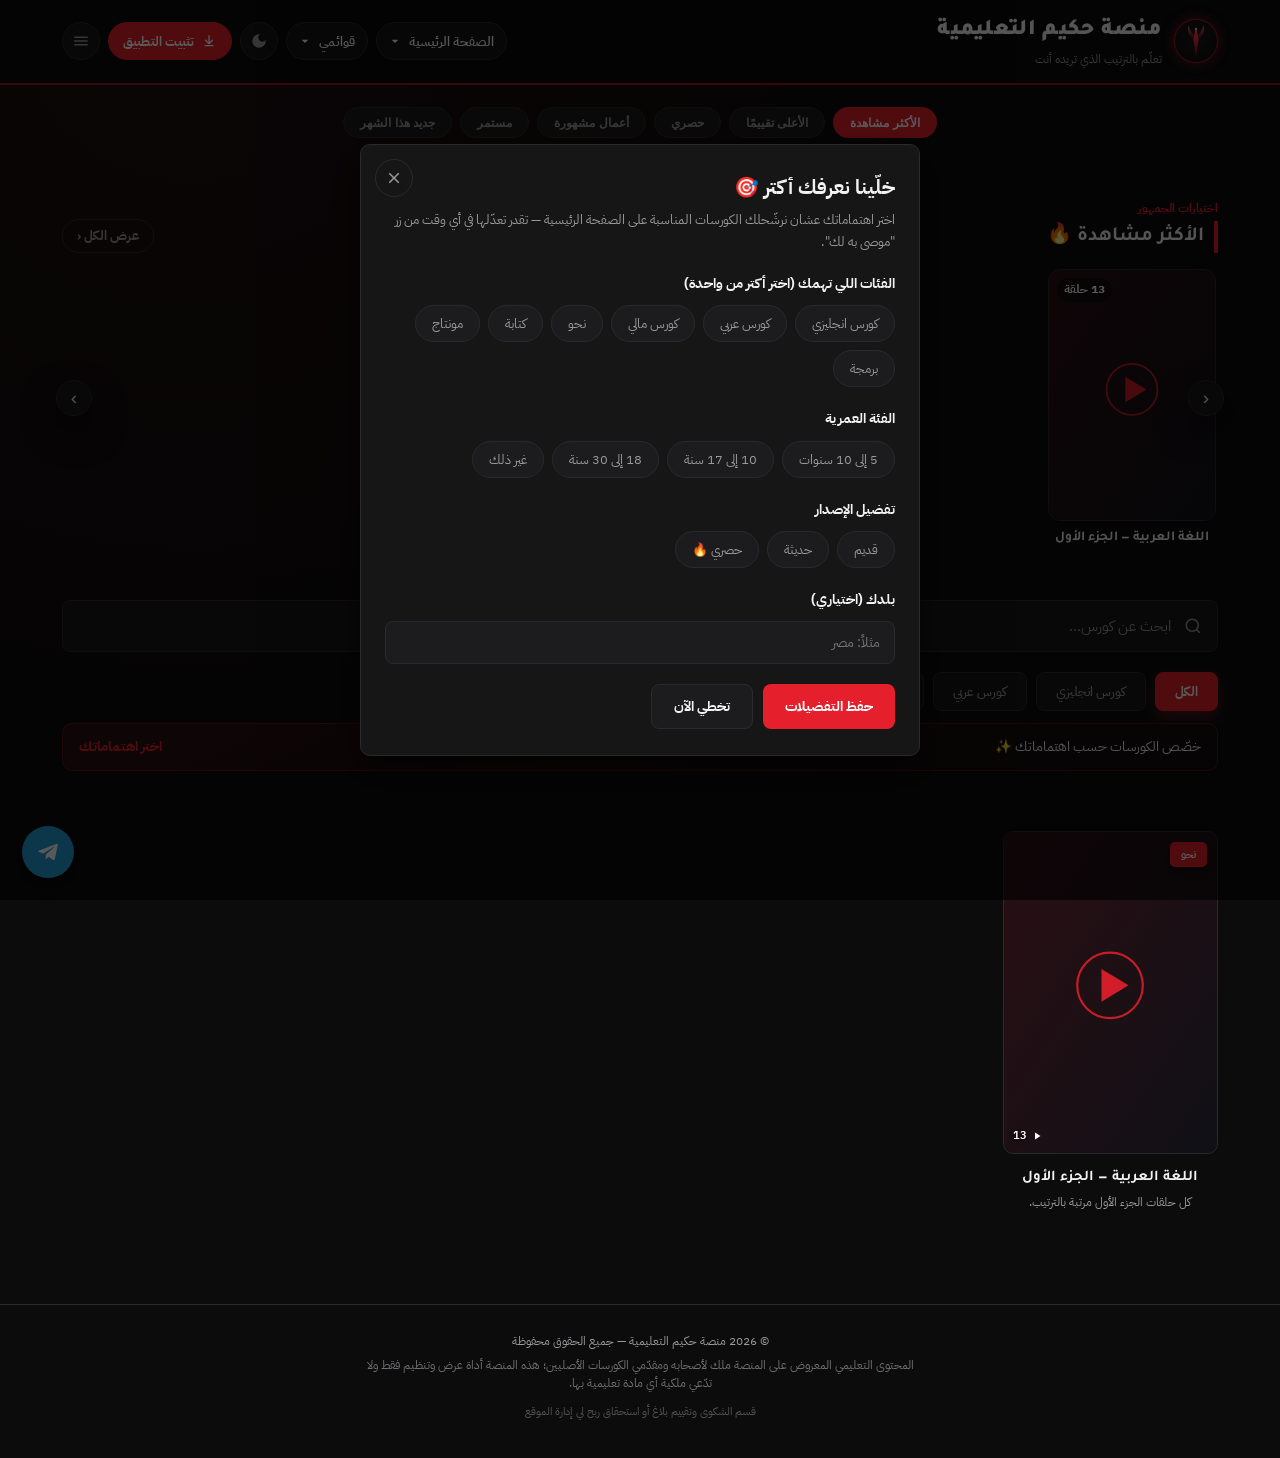
<file: index.html>
<!DOCTYPE html>
<html lang="ar" dir="rtl">
<head>
<meta charset="UTF-8">
<script>window.__hakimBIP=null;window.addEventListener('beforeinstallprompt',function(e){e.preventDefault();window.__hakimBIP=e;window.dispatchEvent(new Event('hakim-bip'));});</script>
<meta name="viewport" content="width=device-width, initial-scale=1.0">
<title>منصة حكيم التعليمية</title>
<link rel="icon" type="image/svg+xml" href="logo.svg">
<link rel="icon" type="image/png" sizes="32x32" href="icon-32.png">
<link rel="apple-touch-icon" href="icon-180.png">
<link rel="manifest" href="manifest.json">
<meta name="theme-color" content="#e5202c">
<script>(function(){try{if(localStorage.getItem('hakim_theme')==='light')document.documentElement.setAttribute('data-theme','light');}catch(e){}})();</script>
<style>
/* ============================================================
   منصة حكيم التعليمية — نظام التصميم (نسخة موسّعة)
   ============================================================ */

@import url('https://fonts.googleapis.com/css2?family=Tajawal:wght@700;800;900&family=IBM+Plex+Sans+Arabic:wght@400;500;600&display=swap');

:root {
  --bg: #0c0c0d;
  --surface: #161616;
  --surface-2: #1c1c1e;
  --line: #2a2a2c;
  --text: #f2f2f2;
  --text-muted: #9a9a9d;

  --red: #e5202c;
  --red-dim: #a3141c;
  --red-glow: rgba(229,32,44,0.35);

  --green: #2fb85f;
  --amber: #e8a33d;

  --font-display: 'Tajawal', sans-serif;
  --font-body: 'IBM Plex Sans Arabic', sans-serif;

  --radius-card: 10px;
  --radius-sm: 8px;

  --shadow-lift: 0 16px 32px rgba(0,0,0,0.55);
}

html[data-theme="light"] {
  --bg: #e6e4e1;
  --surface: #f5f4f2;
  --surface-2: #dddad6;
  --line: #c9c5c0;
  --text: #1b1a19;
  --text-muted: #55524e;
  --red-dim: rgba(200,25,36,0.45);
  --shadow-lift: 0 10px 24px rgba(40,30,20,0.18);
}
/* تحسينات الوضع النهاري: خلفية دافئة أهدأ للعين + تباين أوضح */
html[data-theme="light"] body { background-image: none; }
html[data-theme="light"] .site-header { background: rgba(236,234,231,0.92); border-bottom-color: var(--red); box-shadow: 0 2px 10px rgba(40,30,20,0.08); }
html[data-theme="light"] .icon-btn { background: var(--surface); border-color: var(--line); box-shadow: 0 1px 3px rgba(40,30,20,0.12); }
html[data-theme="light"] .home-alert-banner { background: #f3dcdc; border-color: rgba(200,25,36,0.5); color: #3a1214; }
html[data-theme="light"] input, html[data-theme="light"] textarea, html[data-theme="light"] select { background: #faf9f8; border-color: var(--line); color: var(--text); }
html[data-theme="light"] .site-footer, html[data-theme="light"] footer { background: var(--surface-2); }
html[data-theme="light"] .mylists-dropdown, html[data-theme="light"] .sections-dropdown { background: var(--surface); border-color: var(--line); box-shadow: var(--shadow-lift); }

* { box-sizing: border-box; }
html { color-scheme: dark; }
html[data-theme="light"] { color-scheme: light; }

body {
  margin: 0;
  background: var(--bg);
  background-image: radial-gradient(circle at 15% 0%, rgba(229,32,44,0.09), transparent 45%);
  color: var(--text);
  font-family: var(--font-body);
  line-height: 1.6;
  -webkit-font-smoothing: antialiased;
  transition: background 0.2s ease, color 0.2s ease;
}

a { color: inherit; text-decoration: none; }
::selection { background: var(--red); color: #fff; }
:focus-visible { outline: 2px solid var(--red); outline-offset: 3px; border-radius: 4px; }

.wrap { max-width: 1200px; margin: 0 auto; padding: 0 22px; }

/* ---------- الرأس ---------- */
.site-header {
  position: sticky;
  top: 0;
  z-index: 20;
  background: rgba(12,12,13,0.9);
  backdrop-filter: blur(10px);
  border-bottom: 2px solid var(--red-dim);
}

.site-header-inner { display: flex; align-items: center; gap: 14px; padding: 14px 22px; }
.brand { display: flex; align-items: center; gap: 12px; flex: 1; min-width: 0; }

.brand-mark { width: 44px; height: 44px; flex-shrink: 0; filter: drop-shadow(0 0 6px rgba(229,32,44,0.55)); animation: logo-pulse 3.2s ease-in-out infinite; }
@keyframes logo-pulse {
  0%, 100% { filter: drop-shadow(0 0 5px rgba(229,32,44,0.45)); }
  50% { filter: drop-shadow(0 0 14px rgba(229,32,44,0.85)); }
}

.brand-text h1 { font-family: var(--font-display); font-weight: 900; font-size: 1.4rem; margin: 0; letter-spacing: 0.3px; }
.brand-text h1 span { color: var(--red); }
.brand-text p { margin: 0; font-size: 0.74rem; color: var(--text-muted); }

.header-actions { display: flex; align-items: center; gap: 8px; }
.mylists-wrap { position: relative; display: flex; align-items: center; }
.nav-pill { display: inline-flex; align-items: center; gap: 6px; height: 38px; padding: 0 12px 0 10px; border-radius: 999px; border: 1px solid var(--line); background: var(--surface); color: var(--text); font: inherit; font-size: 0.82rem; font-weight: 600; cursor: pointer; white-space: nowrap; max-width: 210px; transition: background .18s ease, border-color .18s ease, color .18s ease; }
.nav-pill-label { overflow: hidden; text-overflow: ellipsis; }
.nav-pill svg { width: 16px; height: 16px; fill: currentColor; flex-shrink: 0; transition: transform .22s ease; }
.nav-pill:hover { border-color: var(--red-dim); background: var(--surface-2); }
.nav-pill:focus-visible, .mylists-row:focus-visible { outline: 2px solid var(--red); outline-offset: 2px; }
.nav-pill.active-mylists { background: rgba(229,32,44,0.12); border-color: var(--red); color: var(--red); }
.nav-pill.active-mylists svg { transform: rotate(180deg); }
.install-btn { display: inline-flex; align-items: center; gap: 7px; height: 38px; padding: 0 14px; border-radius: 999px; border: 1px solid var(--red); background: var(--red); color: #fff; font: inherit; font-size: 0.82rem; font-weight: 700; cursor: pointer; white-space: nowrap; flex-shrink: 0; transition: filter .15s ease, transform .15s ease; }
.install-btn:hover { filter: brightness(1.12); }
.install-btn:active { transform: scale(0.97); }
.install-btn svg { width: 16px; height: 16px; fill: currentColor; }
@media (max-width: 640px) { .install-btn { width: 34px; height: 34px; padding: 0; justify-content: center; } .install-label { display: none; } }
.mylists-dropdown {
  position: absolute; top: calc(100% + 10px); right: 0; z-index: 60;
  width: max-content; min-width: 230px; max-width: min(340px, calc(100vw - 20px));
  background: var(--surface); border: 1px solid var(--line); border-radius: 14px; padding: 8px;
  box-shadow: 0 18px 40px rgba(0,0,0,0.5);
  opacity: 0; visibility: hidden; transform: translateY(-8px) scale(0.98); transform-origin: top right; pointer-events: none;
  transition: opacity .18s ease, transform .18s ease, visibility 0s linear .18s;
}
.mylists-dropdown.show { opacity: 1; visibility: visible; transform: translateY(0) scale(1); pointer-events: auto; transition: opacity .18s ease, transform .18s ease, visibility 0s; }
.mylists-rows { display: flex; flex-direction: column; gap: 2px; }
.mylists-row { display: flex; align-items: center; justify-content: space-between; gap: 14px; padding: 11px 14px; border-radius: 10px; color: var(--text); font-size: 0.9rem; font-weight: 600; text-decoration: none; transition: background .14s ease, color .14s ease; }
.mylists-row:hover { background: rgba(229,32,44,0.12); }
.mylists-row.is-all { color: var(--red); background: rgba(229,32,44,0.07); font-weight: 700; }
.mylists-row.current { background: rgba(229,32,44,0.16); color: var(--red); }
.mylists-row .count { font-size: 0.74rem; color: var(--text-muted); background: var(--surface-2); border-radius: 999px; padding: 1px 8px; font-weight: 600; }
@media (max-width: 640px) {
  .mylists-wrap { position: static; }
  .nav-pill { width: 34px; height: 34px; padding: 0; justify-content: center; border-radius: 50%; }
  .nav-pill-label { display: none; }
  .mylists-dropdown { top: calc(100% + 6px); left: 12px; right: 12px; width: auto; min-width: 0; max-width: none; transform-origin: top center; }
}
.mylists-rows { display: flex; flex-direction: column; gap: 2px; }
.mylists-row { display: flex; align-items: center; justify-content: space-between; gap: 8px; padding: 9px 10px; border-radius: 8px; color: var(--text); text-decoration: none; font-size: 0.84rem; }
.mylists-row:hover { background: var(--surface-2); }
.mylists-row .count { color: var(--text-muted); font-size: 0.74rem; flex-shrink: 0; }
.mylists-row .name { overflow: hidden; text-overflow: ellipsis; white-space: nowrap; }
.mylists-divider { height: 1px; background: var(--line); margin: 6px 2px; }
.mylists-empty-hint { padding: 8px 10px; color: var(--text-muted); font-size: 0.78rem; }
.mylists-new-form { display: flex; gap: 6px; padding: 4px 2px 2px; }
.mylists-new-form input { flex: 1; min-width: 0; background: var(--surface-2); border: 1px solid var(--line); border-radius: 8px; padding: 7px 9px; color: var(--text); font-size: 0.78rem; }
.mylists-new-form button { background: var(--red); color: #fff; border: none; border-radius: 8px; padding: 7px 11px; font-size: 0.76rem; cursor: pointer; white-space: nowrap; }
.icon-btn.active-mylists { color: var(--red); border-color: var(--red); }
.icon-btn.active-mylists svg { transform: rotate(180deg); }
.icon-btn svg { transition: transform .18s ease; }
.course-actions-row { display: flex; flex-wrap: wrap; gap: 8px; margin-top: 12px; }
.mylists-action-btn { display: flex; align-items: center; gap: 6px; background: var(--surface-2); border: 1px solid var(--line); color: var(--text); border-radius: 20px; padding: 8px 14px; font-size: 0.8rem; cursor: pointer; transition: all 0.15s ease; }
.mylists-action-btn svg { width: 16px; height: 16px; fill: currentColor; flex-shrink: 0; }
.mylists-action-btn.active { background: var(--red); border-color: var(--red); color: #fff; }
.playlist-picker { position: relative; }
.playlist-picker-panel {
  position: absolute; top: calc(100% + 10px); left: 0; width: 260px; max-height: 320px; overflow-y: auto;
  background: var(--surface); border: 1px solid var(--line); border-radius: var(--radius-sm);
  box-shadow: var(--shadow-lift); z-index: 60; padding: 8px; display: none;
}
.playlist-picker-panel.show { display: block; }
.playlist-check-row { display: flex; align-items: center; gap: 8px; padding: 8px; border-radius: 8px; font-size: 0.82rem; cursor: pointer; }
.playlist-check-row:hover { background: var(--surface-2); }
.playlist-check-row input { flex-shrink: 0; }
.mylists-card-remove { background: none; border: 1px solid var(--line); color: var(--text-muted); border-radius: 8px; padding: 6px 10px; font-size: 0.75rem; cursor: pointer; }
.mylists-card-remove:hover { color: #ff5c5c; border-color: #ff5c5c; }
.icon-btn {
  width: 38px; height: 38px; border-radius: 50%; border: 1px solid var(--line);
  background: var(--surface); display: flex; align-items: center; justify-content: center;
  cursor: pointer; color: var(--text-muted); transition: all 0.15s ease; flex-shrink: 0;
}
.icon-btn:hover { color: var(--red); border-color: var(--red-dim); }
.icon-btn svg { width: 18px; height: 18px; fill: currentColor; }
.icon-btn .sun { display: none; }
html[data-theme="light"] .icon-btn .moon { display: none; }
html[data-theme="light"] .icon-btn .sun { display: block; }

/* ---------- شريط البحث والتصنيف ---------- */
.control-panel { padding: 34px 0 14px; }
.search-row { position: relative; }
.search-row input {
  width: 100%; background: var(--surface); border: 1px solid var(--line); color: var(--text);
  font-family: var(--font-body); font-size: 0.95rem; padding: 14px 46px 14px 16px;
  border-radius: var(--radius-sm); transition: border-color 0.15s ease, box-shadow 0.15s ease, transform 0.1s ease;
}
.search-row input::placeholder { color: var(--text-muted); }
.search-row input:focus { border-color: var(--red); outline: none; box-shadow: 0 0 0 3px var(--red-glow); }
.search-row svg { position: absolute; right: 16px; top: 50%; transform: translateY(-50%); width: 18px; height: 18px; fill: none; stroke: var(--text-muted); stroke-width: 2; pointer-events: none; }

.tab-row { display: flex; flex-wrap: wrap; gap: 9px; margin-top: 20px; }
.tab-btn {
  background: var(--surface); border: 1px solid var(--line); color: var(--text-muted);
  font-family: var(--font-body); font-weight: 500; font-size: 0.82rem; padding: 9px 19px;
  border-radius: var(--radius-sm); cursor: pointer; transition: all 0.15s ease;
}
.tab-btn:hover { color: var(--text); border-color: var(--red-dim); transform: translateY(-1px); }
.tab-btn.active { background: var(--red); border-color: var(--red); color: #fff; font-weight: 700; box-shadow: 0 6px 14px var(--red-glow); }

/* ---------------- التوصيات (Onboarding + موصى به لك) ---------------- */
.onboarding-overlay {
  position: fixed; inset: 0; background: rgba(0,0,0,0.65); z-index: 80; display: flex;
  align-items: center; justify-content: center; padding: 16px; opacity: 0; pointer-events: none;
  transition: opacity 0.2s ease;
}
.onboarding-overlay.show { opacity: 1; pointer-events: auto; }
.onboarding-modal {
  position: relative; width: 100%; max-width: 560px; max-height: 90vh; overflow-y: auto;
  background: var(--surface); border: 1px solid var(--line); border-radius: var(--radius-card);
  box-shadow: var(--shadow-lift); padding: 26px 24px;
}
.onboarding-modal h2 { margin: 0 0 6px; font-size: 1.25rem; }
.onboarding-modal .hint { color: var(--text-muted); font-size: 0.84rem; margin: 0 0 20px; }
.onboarding-close { position: absolute; top: 14px; left: 14px; }
.onboarding-section { margin-bottom: 20px; }
.onboarding-section h4 { margin: 0 0 10px; font-size: 0.9rem; }
.onboarding-chips { display: flex; flex-wrap: wrap; gap: 8px; }
.onb-chip {
  background: var(--surface-2); border: 1px solid var(--line); color: var(--text-muted);
  font-family: var(--font-body); font-size: 0.8rem; padding: 8px 16px; border-radius: 20px;
  cursor: pointer; transition: all 0.15s ease;
}
.onb-chip:hover { color: var(--text); border-color: var(--red-dim); }
.onb-chip.active { background: var(--red); border-color: var(--red); color: #fff; font-weight: 700; }
.onboarding-section input[type=text] {
  width: 100%; background: var(--surface-2); border: 1px solid var(--line); border-radius: var(--radius-sm);
  padding: 10px 14px; color: var(--text); font-family: var(--font-body); font-size: 0.85rem;
}
.onboarding-actions { display: flex; gap: 10px; flex-wrap: wrap; margin-top: 6px; }
.continue-card { display: flex; align-items: center; gap: 12px; margin: 14px 0 4px; padding: 10px 14px; background: var(--surface); border: 1px solid var(--line); border-radius: 14px; color: var(--text); text-decoration: none; transition: border-color .15s ease; }
.continue-card:hover { border-color: var(--red); }
.continue-card img { width: 46px; height: 66px; object-fit: cover; border-radius: 8px; background: var(--surface-2); flex-shrink: 0; }
.continue-card .cc-text { display: flex; flex-direction: column; gap: 2px; min-width: 0; flex: 1; }
.continue-card .cc-text small { color: var(--text-muted); font-size: 0.74rem; }
.continue-card .cc-text strong { font-size: 0.98rem; overflow: hidden; text-overflow: ellipsis; white-space: nowrap; }
.continue-card .cc-play { width: 38px; height: 38px; border-radius: 50%; background: var(--red); color: #fff; display: flex; align-items: center; justify-content: center; font-size: 0.9rem; flex-shrink: 0; }
.reco-banner { margin-top: 12px;
  display: flex; align-items: center; justify-content: space-between; gap: 10px; flex-wrap: wrap;
  background: linear-gradient(135deg, rgba(229,32,44,0.12), rgba(229,32,44,0.02));
  border: 1px solid rgba(229,32,44,0.3); border-radius: var(--radius-card); padding: 12px 16px;
  margin-bottom: 16px; font-size: 0.85rem;
}
.reco-banner .reco-edit-link { color: var(--red); cursor: pointer; font-weight: 700; white-space: nowrap; text-decoration: none; }

/* ---------- شبكة الكروت ---------- */
.grid { display: grid; grid-template-columns: repeat(auto-fill, minmax(190px, 1fr)); gap: 26px 20px; padding: 30px 0 44px; }
.course-card { position: relative; display: block; cursor: pointer; opacity: 0; transform: translateY(10px); animation: card-in 0.45s ease forwards; transition: transform 0.25s ease; }
.course-card:hover, .course-card:focus-visible { transform: translateY(-5px); }
@keyframes card-in { to { opacity: 1; transform: translateY(0); } }

.card-media { position: relative; width: 100%; aspect-ratio: 2/3; border-radius: var(--radius-card); overflow: hidden; background: var(--surface); border: 1px solid var(--line); transition: border-color 0.25s ease, box-shadow 0.25s ease; }
.card-media img { width: 100%; height: 100%; object-fit: cover; display: block; transition: transform 0.4s ease; }
.card-media::after {
  content: ""; position: absolute; inset: 0; pointer-events: none;
  background: linear-gradient(to top, rgba(0,0,0,0.55) 0%, rgba(0,0,0,0) 42%);
  opacity: 0; transition: opacity 0.25s ease;
}
.course-card:hover .card-media::after { opacity: 1; }
.card-badge { position: absolute; top: 10px; right: 10px; background: var(--red); color: #fff; font-size: 0.68rem; font-weight: 700; padding: 4px 11px; border-radius: 5px; box-shadow: 0 4px 10px rgba(0,0,0,0.4); z-index: 1; }
.card-meta { position: absolute; bottom: 8px; left: 9px; display: flex; align-items: center; gap: 4px; color: #fff; font-size: 0.7rem; font-weight: 600; z-index: 1; text-shadow: 0 1px 4px rgba(0,0,0,0.7); }
.card-meta svg { width: 12px; height: 12px; fill: #fff; }
.card-play { position: absolute; inset: 0; display: flex; align-items: center; justify-content: center; background: rgba(0,0,0,0.35); opacity: 0; transition: opacity 0.25s ease; }
.card-play svg { width: 46px; height: 46px; fill: #fff; filter: drop-shadow(0 4px 10px rgba(0,0,0,0.6)); transform: scale(0.8); transition: transform 0.25s cubic-bezier(0.34,1.56,0.64,1); }
.card-body { padding: 12px 3px 0; }
.card-body h3 { margin: 0 0 4px; font-family: var(--font-display); font-weight: 700; font-size: 0.93rem; text-align: center; color: var(--text); transition: color 0.2s ease; }
.card-body p { margin: 0; font-size: 0.76rem; line-height: 1.5; color: var(--text-muted); text-align: center; display: -webkit-box; -webkit-line-clamp: 2; -webkit-box-orient: vertical; overflow: hidden; }
.course-card:hover .card-media, .course-card:focus-visible .card-media { border-color: var(--red); box-shadow: var(--shadow-lift), 0 0 0 1px var(--red-glow); }
.course-card:hover .card-media img { transform: scale(1.08); }
.course-card:hover .card-play { opacity: 1; }
.course-card:hover .card-play svg { transform: scale(1); }
.course-card:hover .card-body h3 { color: var(--red); }

.grid-loading { grid-column: 1/-1; display: flex; align-items: center; justify-content: center; gap: 10px; padding: 50px 0; color: var(--text-muted); font-size: 0.85rem; }
.grid-loading .spin { width: 18px; height: 18px; border: 2px solid var(--line); border-top-color: var(--red); border-radius: 50%; animation: hp-spin 0.7s linear infinite; }

.show-more-row { display: flex; justify-content: center; padding: 8px 0 40px; }
.show-more-btn {
  background: var(--surface); border: 1px solid var(--line); color: var(--text);
  font-family: var(--font-body); font-weight: 700; font-size: 0.86rem; padding: 12px 32px;
  border-radius: 999px; cursor: pointer; transition: all 0.2s ease; display: inline-flex; align-items: center; gap: 8px;
}
.show-more-btn:hover { border-color: var(--red); color: var(--red); box-shadow: 0 6px 16px rgba(0,0,0,0.2); transform: translateY(-2px); }
.show-more-btn:active { transform: translateY(0) scale(0.96); }
.show-more-btn .spin { width: 14px; height: 14px; border: 2px solid var(--line); border-top-color: var(--red); border-radius: 50%; animation: hp-spin 0.7s linear infinite; }

/* ---------- حالة عدم وجود كورسات ---------- */
.empty-state { text-align: center; padding: 70px 20px 90px; color: var(--text-muted); }
.empty-state svg { width: 56px; height: 56px; fill: none; stroke: var(--text-muted); stroke-width: 1.4; margin-bottom: 16px; }
.empty-state h2 { font-family: var(--font-display); color: var(--text); font-size: 1.15rem; margin: 0 0 8px; }
.empty-state p { max-width: 420px; margin: 0 auto; font-size: 0.86rem; }
.empty-state code { background: var(--surface); border: 1px solid var(--line); padding: 2px 7px; border-radius: 5px; font-size: 0.8rem; color: var(--red); direction: ltr; display: inline-block; }

/* ---------- التذييل ---------- */
.site-footer { border-top: 1px solid var(--line); padding: 26px 0 34px; text-align: center; }
.site-footer p { margin: 0 0 6px; font-size: 0.78rem; color: var(--text-muted); }
.site-footer .rights-note { max-width: 560px; margin: 0 auto; font-size: 0.72rem; color: var(--text-muted); opacity: 0.7; }
.site-footer .admin-link { display: inline-block; margin-top: 10px; font-size: 0.7rem; color: var(--text-muted); opacity: 0.5; }
.site-footer .admin-link:hover { opacity: 1; color: var(--red); }

/* ============================================================
   صفحة الكورس (course.html)
   ============================================================ */
.back-link { display: inline-flex; align-items: center; gap: 6px; color: var(--text-muted); font-size: 0.85rem; padding: 18px 0 0; }
.back-link:hover { color: var(--red); }
.back-link svg { width: 16px; height: 16px; fill: currentColor; }

.course-banner { display: grid; grid-template-columns: 190px 1fr; gap: 26px; padding: 22px 0 8px; align-items: start; }
@media (max-width: 640px) { .course-banner { grid-template-columns: 1fr; } }
.course-banner .banner-img { width: 100%; aspect-ratio: 2/3; border-radius: var(--radius-card); overflow: hidden; border: 1px solid var(--line); background: var(--surface); }
.course-banner .banner-img img { width: 100%; height: 100%; object-fit: cover; display: block; }
.course-banner h2 { font-family: var(--font-display); font-weight: 900; font-size: 1.5rem; margin: 4px 0 10px; }
.course-banner .banner-desc { color: var(--text-muted); font-size: 0.92rem; max-width: 640px; }
.course-banner .badges { display: flex; gap: 8px; margin-top: 12px; flex-wrap: wrap; }
.course-banner .badges span { font-size: 0.72rem; padding: 4px 12px; border-radius: 5px; border: 1px solid var(--line); color: var(--text-muted); }
.course-banner .badges span:first-child { background: var(--red); border-color: var(--red); color: #fff; font-weight: 700; }

/* قسم المعلومات */
.info-section { margin: 28px 0; }
.info-section h3 { font-family: var(--font-display); font-size: 1rem; margin: 0 0 12px; color: var(--text-muted); font-weight: 700; }
.info-grid { display: grid; grid-template-columns: repeat(auto-fill, minmax(180px, 1fr)); gap: 10px; }
.info-item { background: var(--surface-2); border: 1px solid var(--line); border-radius: var(--radius-sm); padding: 10px 14px; }
.info-item .label { font-size: 0.7rem; color: var(--text-muted); margin-bottom: 4px; }
.info-item .value { font-size: 0.88rem; font-weight: 600; }
.info-overview { background: var(--surface-2); border: 1px solid var(--line); border-radius: var(--radius-sm); padding: 14px 16px; font-size: 0.88rem; color: var(--text-muted); margin-bottom: 12px; line-height: 1.8; }

.player-shell { margin-top: 10px; position: relative; width: 100%; background: #000; border-radius: var(--radius-card); overflow: hidden; box-shadow: var(--shadow-lift); border: 1px solid var(--line); }
.player-shell .now-playing-title { padding: 12px 16px; font-size: 0.86rem; color: var(--text-muted); background: var(--surface); border-top: 1px solid var(--line); }
.player-shell .now-playing-title strong { color: var(--text); font-weight: 600; }

/* أزرار الحلقة السابقة / التالية */
.player-nav { display: flex; gap: 10px; margin-top: 12px; }
.nav-btn {
  flex: 1; display: flex; align-items: center; justify-content: center; gap: 8px;
  background: var(--surface-2); border: 1px solid var(--line); color: var(--text);
  padding: 12px; border-radius: var(--radius-sm); cursor: pointer; font-family: var(--font-body);
  font-weight: 600; font-size: 0.85rem; transition: border-color 0.15s ease, background 0.15s ease;
}
.nav-btn:hover:not(:disabled) { border-color: var(--red); background: rgba(229,32,44,0.08); }
.nav-btn:disabled { opacity: 0.35; cursor: not-allowed; }
.nav-btn svg { width: 16px; height: 16px; fill: currentColor; }

/* تبويبات تجميع الحلقات */
.episode-tabs { display: flex; flex-wrap: wrap; gap: 6px; margin: 22px 0 14px; }
.episode-tab {
  background: var(--surface); border: 1px solid var(--line); color: var(--text-muted);
  font-size: 0.78rem; font-weight: 600; padding: 7px 14px; border-radius: 999px; cursor: pointer;
  transition: all 0.15s ease; direction: ltr;
}
.episode-tab:hover { border-color: var(--red-dim); color: var(--text); }
.episode-tab.active { background: var(--red); border-color: var(--red); color: #fff; }

.lesson-list { margin: 8px 0 60px; display: flex; flex-direction: column; gap: 10px; }
.lesson-list h3 { font-family: var(--font-display); font-size: 1rem; margin: 0 0 6px; color: var(--text-muted); font-weight: 700; }
.lesson-item { display: flex; align-items: center; gap: 14px; background: var(--surface-2); border: 1px solid var(--line); border-radius: var(--radius-sm); padding: 12px 14px; cursor: pointer; transition: border-color 0.15s ease, background 0.15s ease; text-align: right; }
.lesson-item:hover { border-color: var(--red-dim); }
.lesson-item.active { border-color: var(--red); background: linear-gradient(90deg, rgba(229,32,44,0.12), transparent); }
.lesson-num { flex-shrink: 0; width: 34px; height: 34px; border-radius: 50%; background: var(--bg); border: 1px solid var(--line); display: flex; align-items: center; justify-content: center; font-family: var(--font-display); font-weight: 700; font-size: 0.82rem; color: var(--text-muted); }
.lesson-item.active .lesson-num { background: var(--red); color: #fff; border-color: var(--red); }
.lesson-text { flex: 1; min-width: 0; }
.lesson-text h4 { margin: 0 0 3px; font-size: 0.92rem; font-weight: 600; }
.lesson-text p { margin: 0; font-size: 0.78rem; color: var(--text-muted); overflow: hidden; text-overflow: ellipsis; white-space: nowrap; }
.lesson-play { flex-shrink: 0; width: 30px; height: 30px; border-radius: 50%; background: var(--bg); display: flex; align-items: center; justify-content: center; }
.lesson-play svg { width: 13px; height: 13px; fill: var(--text-muted); }
.lesson-item.active .lesson-play { background: var(--red); }
.lesson-item.active .lesson-play svg { fill: #fff; }

.course-error { text-align: center; padding: 90px 20px; color: var(--text-muted); }
.course-error h2 { color: var(--text); font-family: var(--font-display); }

/* ============================================================
   إصلاحات الهاتف — الموقع كان شبه من غير أي تجاوب حقيقي غير
   نقطتين صغيرين، فده تمرير عام لأهم المشاكل: تكدّس الهيدر،
   قوائم منسدلة بتخرج بره الشاشة، حشو زيادة على الجنبين، وسكرول أفقي.
   ============================================================ */
html, body { overflow-x: hidden; max-width: 100%; }
@media (max-width: 720px) {
  .wrap { padding: 0 14px; }
  .site-header-inner { padding: 10px 14px; gap: 6px; flex-wrap: nowrap; }
  .brand { gap: 8px; }
  .brand-mark { width: 34px; height: 34px; }
  .brand-text p { display: none; }
  .brand-text h1 { font-size: 1rem; }
  .header-actions { gap: 3px; }
  .icon-btn { width: 34px; height: 34px; }
  .icon-btn svg { width: 16px; height: 16px; }
  .admin-shell { padding: 20px 12px 60px; }
  .admin-card { padding: 16px; }
}
@media (max-width: 480px) {
  .brand-text h1 { font-size: 0.9rem; }
}

/* ============================================================
   منطقة الاكتشاف — شريط تصنيفات صغير في النص + صف واحد قابل
   للسحب أفقيًا لكل تصنيف (بدل تكديس أقسام فوق بعض زي مواقع
   الأنمي الجاهزة) — نفس شكل الكارت المرجعي، بهوية الموقع.
   ============================================================ */
.discovery-section { padding: 22px 0 8px; }
.discovery-tabs {
  display: flex; justify-content: center; flex-wrap: wrap; gap: 8px;
  max-width: 640px; margin: 0 auto 4px;
}
.discovery-tab {
  flex: 0 0 auto; padding: 7px 16px; border-radius: 999px; cursor: pointer;
  font-size: 0.78rem; font-weight: 700; color: var(--text-muted);
  background: var(--surface-2); border: 1px solid var(--line);
  transition: color .15s ease, background .15s ease, border-color .15s ease;
}
.discovery-tab:hover { color: var(--text); }
.discovery-tab.active { color: #fff; background: var(--tab-color, var(--red)); border-color: transparent; }

.discovery-head { display: flex; align-items: flex-end; justify-content: space-between; gap: 10px; margin: 22px 0 14px; }
.discovery-eyebrow { display: block; font-size: 0.75rem; font-weight: 700; color: var(--tab-color, var(--red)); margin-bottom: 3px; }
.discovery-head h2 {
  font-family: var(--font-display); font-size: 1.25rem; margin: 0; padding-inline-start: 10px;
  border-inline-start: 4px solid var(--tab-color, var(--red));
}
.discovery-viewall {
  flex-shrink: 0; font-size: 0.8rem; font-weight: 700; color: var(--text-muted);
  border: 1px solid var(--line); border-radius: 999px; padding: 6px 14px; white-space: nowrap;
  transition: color .15s ease, border-color .15s ease;
}
.discovery-viewall:hover { color: var(--text); border-color: var(--text-muted); }

.discovery-carousel { position: relative; }
.discovery-track {
  display: flex; gap: 14px; overflow-x: auto; scroll-snap-type: x proximity; padding: 2px 2px 10px;
  scrollbar-width: none; min-height: 100px;
}
.discovery-track::-webkit-scrollbar { display: none; }
.discovery-nav {
  position: absolute; top: 45%; transform: translateY(-50%); z-index: 2; width: 36px; height: 36px;
  border-radius: 50%; background: var(--surface); border: 1px solid var(--line); color: var(--text);
  font-size: 1.2rem; line-height: 1; cursor: pointer; box-shadow: var(--shadow-lift);
  display: flex; align-items: center; justify-content: center;
}
.discovery-nav.prev { inset-inline-start: -6px; }
.discovery-nav.next { inset-inline-end: -6px; }
@media (max-width: 720px) { .discovery-nav { display: none; } }

.discovery-card { flex: 0 0 168px; scroll-snap-align: start; }
.discovery-card .card-media { position: relative; border-radius: 12px; overflow: hidden; aspect-ratio: 2/3; background: var(--surface-2); }
.discovery-card .card-media img { width: 100%; height: 100%; object-fit: cover; display: block; }
.discovery-badge {
  position: absolute; top: 8px; display: flex; align-items: center; gap: 3px;
  background: rgba(12,12,13,0.78); color: #fff; font-size: 0.72rem; font-weight: 800;
  padding: 3px 7px; border-radius: 999px; backdrop-filter: blur(2px);
}
.discovery-badge.rating { inset-inline-start: 8px; color: #ffc94d; }
.discovery-badge.eps { inset-inline-end: 8px; }
.discovery-card .card-body { padding: 8px 2px 0; }
.discovery-card h3 { font-size: 0.85rem; margin: 0; line-height: 1.4; display: -webkit-box; -webkit-line-clamp: 2; -webkit-box-orient: vertical; overflow: hidden; }
@media (max-width: 480px) { .discovery-card { flex-basis: 132px; } }

.discovery-empty { color: var(--text-muted); font-size: 0.85rem; padding: 24px 10px; text-align: center; }

@media (prefers-reduced-motion: reduce) {
  .course-card, .card-media img, .lesson-item, .brand-mark { transition: none !important; animation: none !important; }
  .course-card { opacity: 1; transform: none; }
}

/* ============================================================
   مشغّل الفيديو المخصص (player.js)
   ============================================================ */
.hp-video-wrap { position: relative; width: 100%; }
.hp-video-wrap video, .hp-video-wrap iframe { display: block; width: 100%; aspect-ratio: 16/9; border: none; background: #000; }
.hp-loading { position: absolute; inset: 0; display: flex; align-items: center; justify-content: center; background: rgba(0,0,0,0.55); z-index: 5; opacity: 0; transition: opacity 0.2s ease; pointer-events: none; }
.hp-loading.show { opacity: 1; }
.hp-spinner { width: 42px; height: 42px; border: 4px solid rgba(255,255,255,0.2); border-top-color: var(--red); border-radius: 50%; animation: hp-spin 0.8s linear infinite; }
@keyframes hp-spin { to { transform: rotate(360deg); } }
.hp-error { position: absolute; inset: 0; display: none; flex-direction: column; align-items: center; justify-content: center; gap: 8px; background: rgba(0,0,0,0.9); color: #f0f0f0; text-align: center; padding: 20px; z-index: 6; }
.hp-error svg { width: 36px; height: 36px; fill: var(--red); }
.hp-error p { margin: 0; font-size: 0.82rem; color: #ccc; }
.hp-center-play { position: absolute; top: 50%; left: 50%; transform: translate(-50%, -50%); width: 60px; height: 60px; border-radius: 50%; background: rgba(20,20,20,0.6); display: flex; align-items: center; justify-content: center; cursor: pointer; z-index: 4; opacity: 0; pointer-events: none; transition: opacity 0.2s ease, transform 0.15s ease, background 0.15s ease; }
.hp-center-play.show { opacity: 1; pointer-events: auto; }
.hp-center-play:hover { background: var(--red); transform: translate(-50%,-50%) scale(1.07); }
.hp-center-play svg { width: 26px; height: 26px; fill: #fff; margin-right: -3px; }
.hp-bottom { position: absolute; left: 0; right: 0; bottom: 0; z-index: 3; background: linear-gradient(to top, rgba(0,0,0,0.88), rgba(0,0,0,0)); padding-top: 22px; transition: opacity 0.25s ease, transform 0.25s ease; }
.hp-video-wrap.controls-hidden .hp-bottom { opacity: 0; transform: translateY(6px); pointer-events: none; }
.hp-video-wrap.controls-hidden { cursor: none; }
.hp-progress-row { display: flex; align-items: center; gap: 8px; padding: 0 12px; }
.hp-progress-wrap { position: relative; flex: 1; display: flex; align-items: center; }
.hp-progress-bar { width: 100%; -webkit-appearance: none; appearance: none; height: 5px; border-radius: 3px; background: #444; outline: none; cursor: pointer; }
.hp-progress-bar::-webkit-slider-thumb { -webkit-appearance: none; width: 13px; height: 13px; border-radius: 50%; background: var(--red); cursor: pointer; }
.hp-progress-bar::-moz-range-thumb { width: 13px; height: 13px; border: none; border-radius: 50%; background: var(--red); cursor: pointer; }
.hp-hover-preview { position: absolute; bottom: 16px; transform: translateX(50%); background: #000; color: #fff; font-size: 11px; padding: 3px 7px; border-radius: 5px; direction: ltr; pointer-events: none; opacity: 0; transition: opacity 0.12s ease; white-space: nowrap; }
.hp-hover-preview.show { opacity: 1; }
.hp-time { color: #ccc; font-size: 12px; min-width: 90px; text-align: center; direction: ltr; }
.hp-controls { display: flex; align-items: center; justify-content: center; gap: 8px; flex-wrap: wrap; padding: 10px 12px 14px; }
.hp-btn { display: flex; align-items: center; justify-content: center; gap: 4px; background: rgba(255,255,255,0.08); color: #f0f0f0; border: none; border-radius: 8px; padding: 8px 12px; font-size: 13px; cursor: pointer; transition: background 0.15s ease, transform 0.1s ease; font-family: var(--font-body); }
.hp-btn:hover { background: rgba(255,255,255,0.18); }
.hp-btn:active { transform: scale(0.9); }
.hp-btn.play-pause { background: var(--red); color: #fff; padding: 8px 16px; }
.hp-btn.play-pause:hover { background: #ff2e3b; }
.hp-btn.pulse { animation: hp-pulse 0.28s ease; }
@keyframes hp-pulse { 0% { transform: scale(1); } 40% { transform: scale(0.85); } 100% { transform: scale(1); } }
.hp-btn svg { width: 18px; height: 18px; fill: currentColor; }
.hp-speed { background: rgba(255,255,255,0.08); color: #f0f0f0; border: none; border-radius: 8px; padding: 8px 10px; font-size: 13px; cursor: pointer; font-family: var(--font-body); }
.hp-volume-wrap { display: flex; align-items: center; gap: 6px; background: rgba(255,255,255,0.08); border-radius: 8px; padding: 6px 10px; }
.hp-volume-bar { width: 70px; -webkit-appearance: none; appearance: none; height: 4px; border-radius: 3px; background: #666; outline: none; cursor: pointer; }
.hp-volume-bar::-webkit-slider-thumb { -webkit-appearance: none; width: 11px; height: 11px; border-radius: 50%; background: var(--red); cursor: pointer; }
.hp-volume-bar::-moz-range-thumb { width: 11px; height: 11px; border: none; border-radius: 50%; background: var(--red); cursor: pointer; }

/* ============================================================
   صفحة الأدمن (admin.html)
   ============================================================ */
.admin-shell { max-width: 880px; margin: 0 auto; padding: 40px 20px 80px; }
.admin-card { background: var(--surface); border: 1px solid var(--line); border-radius: var(--radius-card); padding: 28px; margin-bottom: 20px; }
.admin-card h2 { font-family: var(--font-display); font-size: 1.15rem; margin: 0 0 6px; }
.admin-card .hint { font-size: 0.8rem; color: var(--text-muted); margin: 0 0 18px; line-height: 1.8; }

.field { margin-bottom: 16px; }
.field label { display: block; font-size: 0.82rem; color: var(--text-muted); margin-bottom: 6px; font-weight: 600; }
.field input[type="text"], .field input[type="password"], .field input[type="url"], .field textarea, .field select {
  width: 100%; background: var(--surface-2); border: 1px solid var(--line); color: var(--text);
  font-family: var(--font-body); font-size: 0.9rem; padding: 11px 13px; border-radius: var(--radius-sm);
  transition: border-color 0.15s ease;
}
.field input:focus, .field textarea:focus, .field select:focus { border-color: var(--red); outline: none; }
.field textarea { min-height: 80px; resize: vertical; }
.field-row { display: grid; grid-template-columns: 1fr 1fr; gap: 14px; }
@media (max-width: 560px) { .field-row { grid-template-columns: 1fr; } }

.btn-primary, .btn-secondary, .btn-danger {
  display: inline-flex; align-items: center; justify-content: center; gap: 6px;
  padding: 11px 22px; border-radius: var(--radius-sm); font-family: var(--font-body);
  font-weight: 700; font-size: 0.86rem; cursor: pointer; border: none; transition: all 0.15s ease;
}
.btn-primary { background: var(--red); color: #fff; }
.btn-primary:hover { background: #ff2e3b; }
.btn-primary:disabled { opacity: 0.5; cursor: not-allowed; }
.btn-primary:active:not(:disabled), .btn-secondary:active, .btn-danger:active, .tab-btn:active, .icon-btn:active { transform: scale(0.95); }
.btn-secondary { background: var(--surface-2); color: var(--text); border: 1px solid var(--line); }
.btn-secondary:hover { border-color: var(--red-dim); }
.btn-danger { background: transparent; color: #ff5c5c; border: 1px solid rgba(255,92,92,0.4); }
.btn-danger:hover { background: rgba(255,92,92,0.1); }

.admin-login { max-width: 380px; margin: 90px auto; text-align: center; }
.admin-login .brand-mark { width: 60px; height: 60px; margin: 0 auto 16px; }
.admin-login h2 { font-family: var(--font-display); margin: 0 0 22px; }
.admin-login .field { text-align: right; }
.admin-error { color: #ff5c5c; font-size: 0.82rem; margin-top: 10px; min-height: 18px; }

.admin-topbar { display: flex; align-items: center; justify-content: space-between; padding: 16px 22px; border-bottom: 1px solid var(--line); }
.admin-topbar .brand { gap: 10px; }
.admin-topbar .brand-mark { width: 32px; height: 32px; }
.admin-topbar h1 { font-size: 1.05rem; }

.course-row {
  display: flex; align-items: center; gap: 14px; background: var(--surface-2); border: 1px solid var(--line);
  border-radius: var(--radius-sm); padding: 12px 14px; margin-bottom: 10px;
}
.course-row .thumb { width: 44px; height: 58px; border-radius: 6px; overflow: hidden; background: var(--bg); flex-shrink: 0; border: 1px solid var(--line); }
.course-row .thumb img { width: 100%; height: 100%; object-fit: cover; }
.course-row .info { flex: 1; min-width: 0; }
.course-row .info h4 { margin: 0 0 3px; font-size: 0.92rem; }
.course-row .info p { margin: 0; font-size: 0.76rem; color: var(--text-muted); direction: ltr; text-align: right; }
.status-pill { font-size: 0.68rem; font-weight: 700; padding: 3px 10px; border-radius: 999px; flex-shrink: 0; }
.status-pill.published { background: rgba(47,184,95,0.15); color: var(--green); }
.status-pill.draft { background: rgba(232,163,61,0.15); color: var(--amber); }
.course-row .row-actions { display: flex; gap: 6px; flex-shrink: 0; }

.step-tabs { display: flex; gap: 6px; margin-bottom: 20px; border-bottom: 1px solid var(--line); }
.step-tab { padding: 10px 18px; font-size: 0.85rem; font-weight: 700; color: var(--text-muted); cursor: pointer; border-bottom: 2px solid transparent; }
.step-tab.active { color: var(--red); border-color: var(--red); }
.step-panel { display: none; }
.step-panel.active { display: block; }

.video-row { background: var(--surface-2); border: 1px solid var(--line); border-radius: var(--radius-sm); padding: 14px; margin-bottom: 12px; }
.video-row-head { display: flex; align-items: center; justify-content: space-between; margin-bottom: 10px; }
.video-row-head span { font-weight: 700; font-size: 0.85rem; }
.video-row-actions { display: flex; gap: 6px; }
.video-row-actions button { background: var(--surface); border: 1px solid var(--line); color: var(--text-muted); width: 28px; height: 28px; border-radius: 6px; cursor: pointer; display: flex; align-items: center; justify-content: center; }
.video-row-actions button:hover { color: var(--red); border-color: var(--red-dim); }
.video-row-actions button svg { width: 14px; height: 14px; fill: currentColor; }

.toast { position: fixed; bottom: 24px; left: 50%; transform: translateX(-50%) translateY(20px); background: var(--surface-2); border: 1px solid var(--line); color: var(--text); padding: 13px 22px; border-radius: var(--radius-sm); font-size: 0.85rem; box-shadow: var(--shadow-lift); z-index: 100; opacity: 0; pointer-events: none; transition: all 0.25s ease; }
.toast.show { opacity: 1; transform: translateX(-50%) translateY(0); }
.toast.success { border-color: var(--green); }
.toast.error { border-color: #ff5c5c; }

.admin-overlay { position: fixed; inset: 0; background: rgba(0,0,0,0.6); display: flex; align-items: center; justify-content: center; z-index: 90; }
.admin-overlay .box { background: var(--surface); border: 1px solid var(--line); border-radius: var(--radius-card); padding: 24px; display: flex; align-items: center; gap: 12px; }

.toggle-switch { position: relative; width: 42px; height: 24px; flex-shrink: 0; }
.toggle-switch input { opacity: 0; width: 0; height: 0; }
.toggle-switch .track { position: absolute; inset: 0; background: var(--line); border-radius: 999px; cursor: pointer; transition: background 0.2s ease; }
.toggle-switch .track::after { content:""; position: absolute; width: 18px; height: 18px; border-radius: 50%; background: #fff; top: 3px; right: 3px; transition: transform 0.2s ease; }
.toggle-switch input:checked + .track { background: var(--green); }
.toggle-switch input:checked + .track::after { transform: translateX(-18px); }

.empty-dash { text-align: center; padding: 40px 20px; color: var(--text-muted); font-size: 0.86rem; }

/* ============================================================
   إضافات: القائمة الجانبية، الأقسام، الإشعارات/الاستطلاعات/المواعيد
   ============================================================ */

/* قائمة الهامبرغر */
.hamburger-btn { display: flex; }
.menu-overlay { position: fixed; inset: 0; background: rgba(0,0,0,0.55); z-index: 40; opacity: 0; pointer-events: none; transition: opacity 0.2s ease; }
.menu-overlay.show { opacity: 1; pointer-events: auto; }
.side-menu {
  position: fixed; top: 0; bottom: 0; right: 0; width: 300px; max-width: 86vw;
  background: var(--surface); border-left: 1px solid var(--line); z-index: 41;
  transform: translateX(100%); transition: transform 0.25s ease; overflow-y: auto;
  padding: 18px;
}
.side-menu.show { transform: translateX(0); }
.side-menu h3 { font-family: var(--font-display); font-size: 0.78rem; color: var(--text-muted); margin: 18px 0 8px; padding: 0 4px; }
.side-menu h3:first-child { margin-top: 0; }
.side-menu a.menu-link {
  display: flex; align-items: center; gap: 10px; padding: 11px 12px; border-radius: var(--radius-sm);
  color: var(--text); font-size: 0.9rem; font-weight: 600; transition: background 0.15s ease;
}
.side-menu a.menu-link:hover { background: var(--surface-2); }
.side-menu a.menu-link svg { width: 18px; height: 18px; fill: var(--text-muted); flex-shrink: 0; }
.side-menu .menu-close { position: absolute; top: 14px; left: 14px; }
.menu-badge { margin-right: auto; background: var(--red); color: #fff; font-size: 0.65rem; font-weight: 700; padding: 2px 7px; border-radius: 999px; }

/* صفحة الأقسام (section.html) والمركز (hub.html) */
.section-title-row { padding: 26px 0 6px; }
.section-title-row h2 { font-family: var(--font-display); font-size: 1.3rem; margin: 0; }
.section-title-row p { color: var(--text-muted); font-size: 0.85rem; margin: 4px 0 0; }

.hub-tabs { display: flex; gap: 8px; margin: 22px 0; border-bottom: 1px solid var(--line); }
.hub-tab { padding: 11px 20px; font-size: 0.88rem; font-weight: 700; color: var(--text-muted); cursor: pointer; border-bottom: 2px solid transparent; }
.hub-tab.active { color: var(--red); border-color: var(--red); }
.hub-panel { display: none; padding-bottom: 60px; }
.hub-panel.active { display: block; }

.notif-card, .schedule-card {
  background: var(--surface-2); border: 1px solid var(--line); border-radius: var(--radius-card);
  padding: 16px 18px; margin-bottom: 12px;
}
.notif-card h4, .schedule-card h4 { margin: 0 0 6px; font-size: 0.95rem; font-family: var(--font-display); }
.notif-card p, .schedule-card p { margin: 0; font-size: 0.85rem; color: var(--text-muted); line-height: 1.8; }
.notif-card .date, .schedule-card .date { font-size: 0.72rem; color: var(--red); margin-top: 8px; direction: ltr; text-align: right; }

.poll-card { background: var(--surface-2); border: 1px solid var(--line); border-radius: var(--radius-card); padding: 18px; margin-bottom: 16px; }
.poll-card h4 { margin: 0 0 14px; font-size: 0.98rem; font-family: var(--font-display); }
.poll-option { margin-bottom: 10px; }
.poll-option-label { display: flex; justify-content: space-between; font-size: 0.84rem; margin-bottom: 5px; }
.poll-option-label b { font-weight: 700; }
.poll-bar-track { height: 10px; background: var(--bg); border-radius: 999px; overflow: hidden; }
.poll-bar-fill { height: 100%; background: var(--red); border-radius: 999px; transition: width 0.4s ease; }
.poll-total { font-size: 0.72rem; color: var(--text-muted); margin-top: 10px; }

.empty-hub { text-align: center; padding: 50px 20px; color: var(--text-muted); font-size: 0.86rem; }

/* شارات المشاهدات والإعجاب (عرض فقط) */
.video-stats-row { display: flex; align-items: center; gap: 16px; padding: 10px 16px; background: var(--surface); border-top: 1px solid var(--line); font-size: 0.82rem; color: var(--text-muted); }
.video-stats-row span { display: flex; align-items: center; gap: 5px; }
.video-stats-row svg { width: 15px; height: 15px; fill: currentColor; }

/* ترقيم صفحات الحلقات (أرقام بسيطة) */
.page-numbers { display: flex; flex-wrap: wrap; gap: 6px; margin: 22px 0 14px; }
.page-num-btn {
  width: 34px; height: 34px; display: flex; align-items: center; justify-content: center;
  background: var(--surface); border: 1px solid var(--line); color: var(--text-muted);
  font-size: 0.82rem; font-weight: 700; border-radius: 8px; cursor: pointer; transition: all 0.15s ease;
}
.page-num-btn:hover { border-color: var(--red-dim); color: var(--text); }
.page-num-btn.active { background: var(--red); border-color: var(--red); color: #fff; }

/* تحميل الصور بسلاسة */
.card-media img, .banner-img img { opacity: 0; transition: opacity 0.35s ease; }
.card-media img.loaded, .banner-img img.loaded { opacity: 1; }

/* إحصائيات الأدمن */
.stats-course { margin-bottom: 22px; }
.stats-course > h3 { font-family: var(--font-display); font-size: 0.95rem; margin: 0 0 10px; }
.stats-row { display: flex; align-items: center; gap: 14px; background: var(--surface-2); border: 1px solid var(--line); border-radius: var(--radius-sm); padding: 10px 14px; margin-bottom: 8px; font-size: 0.84rem; }
.stats-row .ep-name { flex: 1; }
.stats-row .stat-chip { display: flex; align-items: center; gap: 4px; color: var(--text-muted); }

.small-list-item { display: flex; align-items: center; gap: 10px; background: var(--surface-2); border: 1px solid var(--line); border-radius: var(--radius-sm); padding: 12px 14px; margin-bottom: 10px; }
.small-list-item .grow { flex: 1; min-width: 0; }
.small-list-item .grow h4 { margin: 0 0 3px; font-size: 0.88rem; }
.small-list-item .grow p { margin: 0; font-size: 0.76rem; color: var(--text-muted); }

.admin-tabs { display: flex; gap: 6px; margin-bottom: 20px; flex-wrap: wrap; border-bottom: 1px solid var(--line); }
.admin-tab { padding: 10px 16px; font-size: 0.82rem; font-weight: 700; color: var(--text-muted); cursor: pointer; border-bottom: 2px solid transparent; white-space: nowrap; }
.admin-tab.active { color: var(--red); border-color: var(--red); }
.admin-panel { display: none; }
.admin-panel.active { display: block; }

.mini-field-row { display: flex; gap: 8px; align-items: flex-end; }
.mini-field-row .field { flex: 1; margin-bottom: 0; }

/* أزرار الإعجاب/عدم الإعجاب التفاعلية وزر الإبلاغ */
.video-stats-row .stat-btn {
  background: none; border: 1px solid var(--line); border-radius: 999px;
  padding: 5px 12px; cursor: pointer; color: var(--text-muted); font-size: 0.8rem;
  font-family: var(--font-body); display: flex; align-items: center; gap: 5px;
  transition: all 0.15s ease;
}
.video-stats-row .stat-btn:hover { border-color: var(--red-dim); color: var(--text); }
.video-stats-row .stat-btn svg { width: 14px; height: 14px; fill: currentColor; }
.video-stats-row .stat-btn.report-btn { margin-right: auto; }

/* نموذج الاستطلاع التفاعلي */
.poll-form-opts label:hover { color: var(--red); }
.poll-result-msg strong { color: var(--text); }

/* تقييم النجوم (الحلقة + الكورس ككل) */
.ep-stars { display: flex; align-items: center; gap: 2px; }
.star-btn { background: none; border: none; cursor: pointer; padding: 2px; color: #4a4a4d; transition: color 0.15s ease, transform 0.1s ease; }
.star-btn:hover { transform: scale(1.15); }
.star-btn.filled { color: #f5c518; }
.star-btn svg { width: 17px; height: 17px; fill: currentColor; }
.ep-avg { margin-right: 4px; font-size: 0.8rem; color: var(--text-muted); }
.course-rating-host { display: flex; align-items: center; gap: 4px; margin: 4px 0 18px; padding: 10px 14px; background: var(--surface-2); border: 1px solid var(--line); border-radius: var(--radius-sm); }

/* زر تليجرام عائم */
.floating-telegram {
  position: fixed; bottom: 22px; left: 22px; width: 52px; height: 52px; border-radius: 50%;
  background: #229ed9; display: flex; align-items: center; justify-content: center;
  box-shadow: 0 6px 18px rgba(0,0,0,0.4); z-index: 50; transition: transform 0.15s ease;
}
.floating-telegram:hover { transform: scale(1.08); }
.floating-telegram svg { width: 26px; height: 26px; fill: #fff; }

/* شريط إشعارات/استطلاعات بارز في الرئيسية */
.home-alert-banner {
  background: linear-gradient(90deg, rgba(229,32,44,0.16), rgba(229,32,44,0.04));
  border: 1px solid var(--red-dim); border-radius: var(--radius-sm);
  padding: 12px 16px; margin: 18px 0; display: flex; align-items: center; gap: 10px;
  font-size: 0.86rem; animation: banner-in 0.4s ease;
}
.home-alert-banner svg { width: 18px; height: 18px; fill: var(--red); flex-shrink: 0; }
.home-alert-banner a { color: var(--red); font-weight: 700; margin-right: auto; white-space: nowrap; }
@keyframes banner-in { from { opacity: 0; transform: translateY(-6px); } to { opacity: 1; transform: translateY(0); } }

</style>
</head>
<body>

  <header class="site-header">
    <div class="wrap site-header-inner">
      <div class="brand">
        <svg class="brand-mark" viewBox="0 0 200 200">
          <defs>
            <radialGradient id="bggm" cx="50%" cy="42%" r="65%"><stop offset="0%" stop-color="#1a1a1c"/><stop offset="100%" stop-color="#0c0c0d"/></radialGradient>
            <linearGradient id="bladegm" x1="0%" y1="0%" x2="0%" y2="100%"><stop offset="0%" stop-color="#ff5a63"/><stop offset="55%" stop-color="#e5202c"/><stop offset="100%" stop-color="#8c0f18"/></linearGradient>
            <linearGradient id="flamegm" x1="0%" y1="100%" x2="0%" y2="0%"><stop offset="0%" stop-color="#ff2e3b" stop-opacity="0"/><stop offset="100%" stop-color="#ff6a52"/></linearGradient>
          </defs>
          <circle cx="100" cy="100" r="98" fill="url(#bggm)" stroke="#e5202c" stroke-width="3"/>
          <path d="M100 34 L112 92 L100 168 L88 92 Z" fill="url(#bladegm)"/>
          <path d="M100 96 C70 86 58 60 66 30 C74 56 84 70 100 78 Z" fill="url(#flamegm)"/>
          <path d="M100 96 C130 86 142 60 134 30 C126 56 116 70 100 78 Z" fill="url(#flamegm)"/>
          <circle cx="100" cy="46" r="5" fill="#fff" opacity="0.9"/>
        </svg>
        <div class="brand-text">
          <h1 class="js-site-name">منصة حكيم التعليمية</h1>
          <p class="js-tagline">تعلّم بالترتيب الذي تريده أنت</p>
        </div>
      </div>
      <div class="header-actions">
        <div class="mylists-wrap">
          <button class="nav-pill" id="sectionsBtn" title="الأقسام" aria-label="الأقسام" aria-haspopup="true" aria-expanded="false"><span class="nav-pill-label" id="sectionsBtnLabel">الصفحة الرئيسية</span><svg viewBox="0 0 24 24"><path d="M7 10l5 5 5-5z"/></svg></button>
          <div class="mylists-dropdown" id="sectionsDropdown"></div>
        </div>
        <div class="mylists-wrap">
          <button class="nav-pill" id="myListsBtn" title="قوائمي" aria-label="قوائمي" aria-haspopup="true" aria-expanded="false"><span class="nav-pill-label">قوائمي</span><svg viewBox="0 0 24 24"><path d="M7 10l5 5 5-5z"/></svg></button>
          <div class="mylists-dropdown" id="myListsDropdown"></div>
        </div>
        <button class="icon-btn" id="themeToggle" title="تبديل الوضع الليلي/النهاري" aria-label="تبديل الوضع">
          <svg class="moon" viewBox="0 0 24 24"><path d="M12 3a9 9 0 109 9c0-.46-.04-.92-.1-1.36a5.389 5.389 0 01-4.4 2.26 5.403 5.403 0 01-3.14-9.8c-.44-.06-.9-.1-1.36-.1z"/></svg>
          <svg class="sun" viewBox="0 0 24 24"><path d="M12 7a5 5 0 100 10 5 5 0 000-10zm0-5a1 1 0 011 1v2a1 1 0 11-2 0V3a1 1 0 011-1zm0 18a1 1 0 011 1v2a1 1 0 11-2 0v-2a1 1 0 011-1zM4.22 4.22a1 1 0 011.42 0l1.41 1.41a1 1 0 11-1.41 1.41L4.22 5.64a1 1 0 010-1.42zm12.73 12.73a1 1 0 011.41 0l1.41 1.41a1 1 0 01-1.41 1.41l-1.41-1.41a1 1 0 010-1.41zM1 12a1 1 0 011-1h2a1 1 0 110 2H2a1 1 0 01-1-1zm18 0a1 1 0 011-1h2a1 1 0 110 2h-2a1 1 0 01-1-1zM4.22 19.78a1 1 0 010-1.41l1.41-1.41a1 1 0 111.41 1.41l-1.41 1.41a1 1 0 01-1.41 0zM16.95 4.22a1 1 0 010 1.41l-1.41 1.41a1 1 0 11-1.41-1.41l1.41-1.41a1 1 0 011.41 0z"/></svg>
        </button>
        <button class="install-btn" id="installAppBtn" type="button" title="تثبيت التطبيق" aria-label="تثبيت التطبيق"><svg viewBox="0 0 24 24"><path d="M12 3a1 1 0 011 1v9.59l3.3-3.3a1 1 0 111.4 1.42l-5 5a1 1 0 01-1.4 0l-5-5a1 1 0 111.4-1.42l3.3 3.3V4a1 1 0 011-1zM5 19a1 1 0 011-1h12a1 1 0 110 2H6a1 1 0 01-1-1z"/></svg><span class="install-label">تثبيت التطبيق</span></button>
        <button class="icon-btn hamburger-btn" id="menuBtn" title="القائمة" aria-label="القائمة">
          <svg viewBox="0 0 24 24"><path d="M3 6h18v2H3zm0 5h18v2H3zm0 5h18v2H3z"/></svg>
        </button>
      </div>
    </div>
  </header>
  <div class="menu-overlay" id="menuOverlay"></div>
  <div class="onboarding-overlay" id="onboardingOverlay">
    <div class="onboarding-modal">
      <button class="icon-btn onboarding-close" id="onboardingCloseBtn" aria-label="إغلاق">
        <svg viewBox="0 0 24 24"><path d="M6.4 4.98L4.98 6.4 10.59 12l-5.61 5.6 1.42 1.42L12 13.41l5.6 5.61 1.42-1.42L13.41 12l5.61-5.6-1.42-1.42L12 10.59z"/></svg>
      </button>
      <h2 id="onbTitle">خلّينا نعرفك أكتر 🎯</h2>
      <p class="hint" id="onbHint">اختر اهتماماتك عشان نرشّحلك الكورسات المناسبة على الصفحة الرئيسية — تقدر تعدّلها في أي وقت من زر "موصى به لك".</p>
      <div class="onboarding-section">
        <h4 id="onbCategoriesHeading">الفئات اللي تهمك (اختر أكتر من واحدة)</h4>
        <div class="onboarding-chips" id="onbCategories"></div>
      </div>
      <div class="onboarding-section">
        <h4 id="onbAgeHeading">الفئة العمرية</h4>
        <div class="onboarding-chips" id="onbAgeRange"></div>
      </div>
      <div class="onboarding-section">
        <h4 id="onbReleaseHeading">تفضيل الإصدار</h4>
        <div class="onboarding-chips" id="onbReleaseDate"></div>
      </div>
      <div class="onboarding-section">
        <h4 id="onbCountryHeading">بلدك (اختياري)</h4>
        <input type="text" id="onbCountry" placeholder="مثلاً: مصر">
      </div>
      <div class="onboarding-actions">
        <button class="btn-primary" id="onboardingSaveBtn">حفظ التفضيلات</button>
        <button class="btn-secondary" id="onboardingSkipBtn">تخطي الآن</button>
      </div>
    </div>
  </div>
  <nav class="side-menu" id="sideMenu">
    <button class="icon-btn menu-close" id="menuCloseBtn" aria-label="إغلاق"><svg viewBox="0 0 24 24"><path d="M6.4 4.98L4.98 6.4 10.59 12l-5.61 5.6 1.42 1.42L12 13.41l5.6 5.61 1.42-1.42L13.41 12l5.61-5.6-1.42-1.42L12 10.59z"/></svg></button>
    <div id="sideMenuItems"></div>
  </nav>

  <main class="wrap">
    <section class="discovery-section" id="discoverySection">
      <div class="discovery-tabs" id="discoveryTabs"></div>
      <div class="discovery-head">
        <div>
          <span class="discovery-eyebrow" id="discoveryEyebrow"></span>
          <h2 id="discoveryTitle"></h2>
        </div>
        <a href="#grid" class="discovery-viewall">عرض الكل ‹</a>
      </div>
      <div class="discovery-carousel">
        <button type="button" class="discovery-nav prev" id="discoveryPrev" aria-label="السابق">‹</button>
        <div class="discovery-track" id="discoveryGrid"></div>
        <button type="button" class="discovery-nav next" id="discoveryNext" aria-label="التالي">›</button>
      </div>
    </section>

    <section class="control-panel">
      <div id="homeAlertHost"></div>
      <div id="continueHost"></div>
      <div class="search-row">
        <input type="text" id="searchInput" placeholder="ابحث عن كورس...">
        <svg viewBox="0 0 24 24"><path d="M21 21l-4.35-4.35M11 19a8 8 0 100-16 8 8 0 000 16z"/></svg>
      </div>
      <div class="tab-row" id="tabRow"></div>
      <div id="recoBannerHost"></div>
    </section>

    <section class="grid" id="grid"></section>
    <div class="show-more-row" id="showMoreRow"></div>
  </main>

  <footer class="site-footer">
    <div class="wrap">
      <p class="js-footer-rights">© 2026 منصة حكيم التعليمية — جميع الحقوق محفوظة</p>
      <p class="rights-note js-footer-note">
        المحتوى التعليمي المعروض على المنصة ملك لأصحابه ومقدّمي الكورسات الأصليين؛
        هذه المنصة أداة عرض وتنظيم فقط ولا تدّعي ملكية أي مادة تعليمية بها.
      </p>
      <a href="hub.html?tab=complaint" class="admin-link">قسم الشكوى وتقييم بلاغ أو استحقاق ربح لي</a>
      <a href="admin.html" class="admin-link">إدارة الموقع</a>
    </div>
  </footer>

<script>
/* لا تعدّل هذا الملف — هذه دالة داخلية يستخدمها كل ملف كورس تلقائيًا */
function registerCourse(id, data) {
  window.__HAKIM_COURSES = window.__HAKIM_COURSES || {};
  window.__HAKIM_COURSES[id] = data;
}

</script>
<script>
/* ============================================================
   common.js — دوال مشتركة بين كل صفحات الموقع
   ============================================================ */

function hakimEscapeHtml(str) {
  const d = document.createElement('div');
  d.textContent = str == null ? '' : String(str);
  return d.innerHTML;
}

const __hakimLoadedScripts = {};
function hakimLoadScript(src) {
  if (__hakimLoadedScripts[src]) return __hakimLoadedScripts[src];
  __hakimLoadedScripts[src] = new Promise((resolve) => {
    const s = document.createElement('script');
    s.src = src;
    s.onload = () => resolve(true);
    s.onerror = () => resolve(false);
    document.head.appendChild(s);
  });
  return __hakimLoadedScripts[src];
}

/* تحميل بيانات كارت الكورس: من courses-index.js (ملف واحد سريع) مع رجوع لملف الكورس القديم .js لو لسه موجود */
async function hakimLoadCourseCard(id) {
  window.__HAKIM_COURSES = window.__HAKIM_COURSES || {};
  if (window.__HAKIM_COURSES[id]) return true;
  await hakimLoadScript('courses-index.js');
  const c = window.COURSES_INDEX && window.COURSES_INDEX[id];
  if (c) {
    const d = Object.assign({}, c);
    d.videos = new Array(c.videosCount || 0).fill({});
    window.__HAKIM_COURSES[id] = d;
    return true;
  }
  return hakimLoadScript(`${id}.js`);
}

/* ---------------- زر تثبيت التطبيق (PWA) ---------------- */
let __hakimInstallPrompt = null;
function hakimIsStandalone() { return window.matchMedia('(display-mode: standalone)').matches || window.navigator.standalone === true; }
function hakimIsIOS() { return /iphone|ipad|ipod/i.test(navigator.userAgent) || (navigator.platform === 'MacIntel' && navigator.maxTouchPoints > 1); }
function hakimSyncInstallButton() { document.querySelectorAll('#installAppBtn').forEach(b => { b.style.display = hakimIsStandalone() ? 'none' : ''; }); }
window.addEventListener('appinstalled', () => {
  window.__hakimBIP = null;
  document.querySelectorAll('#installAppBtn').forEach(b => { b.style.display = 'none'; });
  if (typeof hakimToast === 'function') hakimToast('تم تثبيت التطبيق بنجاح ✅', 'success');
});
function hakimShowInstallHelp() {
  const ios = hakimIsIOS();
  const inApp = /FBAN|FBAV|Instagram|Line\/|Snapchat|TikTok|MicroMessenger/i.test(navigator.userAgent);
  const body = ios
    ? '<p style="margin:0 0 8px;font-size:.88rem;color:var(--text-muted)">آبل ما بتسمحش بالتثبيت بضغطة واحدة في آيفون/آيباد — لازم 3 خطوات سريعة من سفاري:</p><ol style="margin:0 0 14px;padding-inline-start:20px;line-height:1.9;font-size:.9rem;color:var(--text-muted)"><li>اضغط زر المشاركة ⬆️</li><li>اختر "إضافة إلى الشاشة الرئيسية"</li><li>اضغط "إضافة"</li></ol>'
    : '<p style="margin:0 0 14px;line-height:1.8;font-size:.9rem;color:var(--text-muted)">' + (inApp ? 'المتصفح المدمج داخل التطبيق ده مش بيدعم التثبيت — افتح الرابط في Chrome أو Edge وجرّب تاني.' : 'المتصفح ده مش بيدعم التثبيت المباشر. افتح الموقع في Chrome أو Edge وهتلاقي التثبيت بضغطة واحدة.') + '</p>';
  const old = document.getElementById('installHelpOverlay'); if (old) old.remove();
  const ov = document.createElement('div'); ov.id = 'installHelpOverlay';
  ov.style.cssText = 'position:fixed;inset:0;z-index:200;background:rgba(0,0,0,.6);display:flex;align-items:center;justify-content:center;padding:16px';
  ov.innerHTML = '<div role="dialog" aria-modal="true" style="background:var(--surface);border:1px solid var(--line);border-radius:16px;padding:20px;max-width:360px;width:100%;color:var(--text);box-shadow:0 20px 50px rgba(0,0,0,.5)"><h3 style="margin:0 0 10px;font-size:1.05rem">تثبيت التطبيق على الشاشة الرئيسية</h3>' + body + '<button type="button" style="width:100%;background:var(--red);color:#fff;border:0;border-radius:10px;padding:10px;font:inherit;font-weight:700;cursor:pointer">تمام</button></div>';
  ov.addEventListener('click', (e) => { if (e.target === ov || e.target.tagName === 'BUTTON') ov.remove(); });
  document.body.appendChild(ov);
}
/* ينتظر حدث beforeinstallprompt لحظة قصيرة (مصدره سكربت صغير في أول الصفحة) */
function hakimWaitForInstallPrompt(ms) {
  return new Promise(resolve => {
    if (window.__hakimBIP) return resolve(window.__hakimBIP);
    const t = setTimeout(() => { window.removeEventListener('hakim-bip', on); resolve(null); }, ms);
    function on() { clearTimeout(t); resolve(window.__hakimBIP); }
    window.addEventListener('hakim-bip', on, { once: true });
  });
}
async function hakimInstallApp(btn) {
  if (hakimIsStandalone()) { if (typeof hakimToast === 'function') hakimToast('التطبيق مثبّت عندك بالفعل ✅', 'success'); return; }
  const ev = window.__hakimBIP || (hakimIsIOS() ? null : await hakimWaitForInstallPrompt(1800));
  if (!ev) { hakimShowInstallHelp(); return; }
  window.__hakimBIP = null;
  try {
    ev.prompt();
    const r = await ev.userChoice;
    if (r && r.outcome === 'accepted') btn.style.display = 'none';
  } catch (e) { hakimShowInstallHelp(); }
}
function hakimInitInstallButton() {
  const btn = document.getElementById('installAppBtn');
  if (!btn) return;
  hakimSyncInstallButton();
  btn.addEventListener('click', () => hakimInstallApp(btn));
  if ('serviceWorker' in navigator) navigator.serviceWorker.register('sw.js').catch(() => {});
}

const HAKIM_PLACEHOLDER_IMG =
  'data:image/svg+xml;utf8,' + encodeURIComponent(`<svg xmlns="http://www.w3.org/2000/svg" width="300" height="450" viewBox="0 0 300 450"><defs><linearGradient id="g" x1="0" y1="0" x2="1" y2="1"><stop offset="0" stop-color="#2a0f13"/><stop offset="1" stop-color="#0f1016"/></linearGradient></defs><rect width="300" height="450" fill="url(#g)"/><circle cx="150" cy="215" r="46" fill="none" stroke="#e5202c" stroke-width="3" opacity=".85"/><path d="M138 192v46l38-23z" fill="#e5202c" opacity=".9"/></svg>`);

/* إعدادات الموقع (اسم/فوتر/حقوق) — يتم تحميلها وتطبيقها على أي عنصر بالكلاسات المذكورة */
async function hakimApplySiteSettings() {
  await hakimLoadScript('site-settings.js');
  const s = window.SITE_SETTINGS || {};
  if (s.siteName) document.querySelectorAll('.js-site-name').forEach(el => { el.textContent = s.siteName; });
  if (s.tagline) document.querySelectorAll('.js-tagline').forEach(el => { el.textContent = s.tagline; });
  if (s.footerRights) document.querySelectorAll('.js-footer-rights').forEach(el => { el.textContent = s.footerRights; });
  if (s.footerNote) document.querySelectorAll('.js-footer-note').forEach(el => { el.textContent = s.footerNote; });
  return s;
}

async function hakimRenderSideMenu() {
  const host = document.getElementById('sideMenuItems');
  if (!host) return;
  await hakimLoadScript('menu-config.js');
  const items = (window.MENU_CONFIG || []).filter(it => it.visible !== false && it.type !== 'section');
  host.innerHTML = items.map(it => `
    <a class="menu-link" href="${hakimEscapeHtml(it.href || '#')}"><svg viewBox="0 0 24 24"><path d="${it.icon || ''}"/></svg> ${hakimEscapeHtml(it.label || '')}</a>`).join('');
}

function hakimIsHere(href) {
  try {
    const u = new URL(href, location.href), f = p => p.split('/').pop() || 'index.html';
    if (f(u.pathname) !== f(location.pathname)) return false;
    const cur = new URLSearchParams(location.search);
    for (const [k, v] of u.searchParams) if (cur.get(k) !== v) return false;
    return true;
  } catch (e) { return false; }
}
function hakimPlaceDropdown(btn, panel) {
  panel.style.left = ''; panel.style.right = '';
  if (window.matchMedia('(max-width: 640px)').matches) return;
  const wrap = btn.closest('.mylists-wrap'); if (!wrap) return;
  const vw = document.documentElement.clientWidth, w = panel.offsetWidth, wr = wrap.getBoundingClientRect();
  const left = Math.max(10, Math.min(wr.right - w, vw - w - 10));
  panel.style.right = 'auto'; panel.style.left = (left - wr.left) + 'px';
}
function hakimSetDropdownOpen(btn, panel, on) {
  panel._btn = btn;
  panel.classList.toggle('show', on); btn.classList.toggle('active-mylists', on); btn.setAttribute('aria-expanded', on ? 'true' : 'false');
  if (on) hakimPlaceDropdown(btn, panel);
}
window.addEventListener('resize', () => document.querySelectorAll('.mylists-dropdown.show').forEach(p => p._btn && hakimPlaceDropdown(p._btn, p)));

async function hakimRenderSectionsDropdown() {
  const host = document.getElementById('sectionsDropdown');
  if (!host) return;
  await hakimLoadScript('menu-config.js');
  const items = (window.MENU_CONFIG || []).filter(it => it.visible !== false && it.type === 'section');
  if (items.length === 0) {
    host.innerHTML = `<p class="mylists-empty-hint">لا توجد أقسام مضافة بعد.</p>`;
    return;
  }
  host.innerHTML = `<div class="mylists-rows"><a class="mylists-row is-all${hakimIsHere('index.html') ? ' current' : ''}" href="index.html"><span class="name">الصفحة الرئيسية</span></a>${items.map(it =>
    `<a class="mylists-row${hakimIsHere(it.href || '#') ? ' current' : ''}" href="${hakimEscapeHtml(it.href || '#')}"><span class="name">${hakimEscapeHtml(it.label || '')}</span></a>`
  ).join('')}</div>`;
}
function hakimInitSectionsMenu() {
  const btn = document.getElementById('sectionsBtn');
  const panel = document.getElementById('sectionsDropdown');
  if (!btn || !panel) return;
  function open() { const o = document.getElementById('myListsDropdown'), ob = document.getElementById('myListsBtn'); if (o && ob) hakimSetDropdownOpen(ob, o, false); hakimSetDropdownOpen(btn, panel, true); Promise.resolve(hakimRenderSectionsDropdown()).then(() => hakimPlaceDropdown(btn, panel)); }
  function close() { hakimSetDropdownOpen(btn, panel, false); }
  btn.addEventListener('click', (e) => {
    e.stopPropagation();
    if (panel.classList.contains('show')) close(); else open();
  });
  document.addEventListener('click', (e) => {
    if (panel.classList.contains('show') && !panel.contains(e.target) && !btn.contains(e.target)) close();
  });
  document.addEventListener('keydown', (e) => { if (e.key === 'Escape') close(); });
}

function hakimInitMenu() {
  const btn = document.getElementById('menuBtn');
  const overlay = document.getElementById('menuOverlay');
  const panel = document.getElementById('sideMenu');
  const closeBtn = document.getElementById('menuCloseBtn');
  if (!btn || !overlay || !panel) return;
  hakimRenderSideMenu();
  function open() { overlay.classList.add('show'); panel.classList.add('show'); }
  function close() { overlay.classList.remove('show'); panel.classList.remove('show'); }
  btn.addEventListener('click', open);
  overlay.addEventListener('click', close);
  if (closeBtn) closeBtn.addEventListener('click', close);
}

function hakimInitTheme() {
  const themeToggle = document.getElementById('themeToggle');
  if (!themeToggle) return;
  themeToggle.addEventListener('click', () => {
    const isLight = document.documentElement.getAttribute('data-theme') === 'light';
    if (isLight) { document.documentElement.removeAttribute('data-theme'); localStorage.setItem('hakim_theme', 'dark'); }
    else { document.documentElement.setAttribute('data-theme', 'light'); localStorage.setItem('hakim_theme', 'light'); }
  });
}

function hakimAddTelegramButton() {
  const s = window.SITE_SETTINGS || {};
  if (!s.telegramUrl) return;
  const a = document.createElement('a');
  a.href = s.telegramUrl; a.target = '_blank'; a.rel = 'noopener';
  a.className = 'floating-telegram'; a.title = 'انضم لقناتنا على تليجرام';
  a.innerHTML = `<svg viewBox="0 0 24 24"><path d="M9.78 18.65l.28-4.23 7.68-6.92c.34-.31-.07-.46-.52-.19L7.74 13.3 3.64 12c-.88-.25-.89-.86.2-1.3l15.97-6.16c.73-.33 1.43.18 1.15 1.3l-2.72 12.81c-.19.91-.74 1.13-1.5.71l-4.14-3.05-2 1.92c-.23.23-.42.42-.82.42z"/></svg>`;
  document.body.appendChild(a);
}

/* ============================================================
   قوائمي — المفضلة + المتابعة + قوائم تشغيل مخصصة (محلي بالكامل)
   ============================================================ */
const HAKIM_MYLISTS_KEY = 'hakim_mylists';

function hakimGetMyLists() {
  try {
    const d = JSON.parse(localStorage.getItem(HAKIM_MYLISTS_KEY) || '{}');
    return { favorites: d.favorites || [], following: d.following || [], playlists: d.playlists || [] };
  } catch (e) { return { favorites: [], following: [], playlists: [] }; }
}
function hakimSaveMyLists(d) { localStorage.setItem(HAKIM_MYLISTS_KEY, JSON.stringify(d)); }

function hakimIsFavorite(id) { return hakimGetMyLists().favorites.includes(id); }
function hakimToggleFavorite(id) {
  const d = hakimGetMyLists();
  const i = d.favorites.indexOf(id);
  if (i === -1) d.favorites.unshift(id); else d.favorites.splice(i, 1);
  hakimSaveMyLists(d);
  return i === -1;
}
function hakimIsFollowing(id) { return hakimGetMyLists().following.includes(id); }
function hakimToggleFollowing(id) {
  const d = hakimGetMyLists();
  const i = d.following.indexOf(id);
  if (i === -1) d.following.unshift(id); else d.following.splice(i, 1);
  hakimSaveMyLists(d);
  return i === -1;
}
function hakimCreatePlaylist(name) {
  const d = hakimGetMyLists();
  const pl = { id: 'pl_' + Date.now().toString(36) + Math.random().toString(36).slice(2, 6), name, courseIds: [] };
  d.playlists.push(pl);
  hakimSaveMyLists(d);
  return pl.id;
}
function hakimRenamePlaylist(plId, name) {
  const d = hakimGetMyLists();
  const pl = d.playlists.find(p => p.id === plId);
  if (pl && name) { pl.name = name; hakimSaveMyLists(d); }
}
function hakimDeletePlaylist(plId) {
  const d = hakimGetMyLists();
  d.playlists = d.playlists.filter(p => p.id !== plId);
  hakimSaveMyLists(d);
}
function hakimIsInPlaylist(plId, courseId) {
  const pl = hakimGetMyLists().playlists.find(p => p.id === plId);
  return !!(pl && pl.courseIds.includes(courseId));
}
function hakimTogglePlaylistCourse(plId, courseId) {
  const d = hakimGetMyLists();
  const pl = d.playlists.find(p => p.id === plId);
  if (!pl) return false;
  const i = pl.courseIds.indexOf(courseId);
  if (i === -1) pl.courseIds.unshift(courseId); else pl.courseIds.splice(i, 1);
  hakimSaveMyLists(d);
  return i === -1;
}

function hakimToast(msg, type) {
  let el = document.getElementById('hakimToast');
  if (!el) {
    el = document.createElement('div');
    el.id = 'hakimToast';
    el.className = 'toast';
    document.body.appendChild(el);
  }
  el.textContent = msg;
  el.className = 'toast show' + (type ? ' ' + type : '');
  clearTimeout(el._hakimToastT);
  el._hakimToastT = setTimeout(() => { el.classList.remove('show'); }, 2500);
}

function hakimRenderMyListsDropdown() {
  const host = document.getElementById('myListsDropdown');
  if (!host) return;
  const d = hakimGetMyLists();
  let rows = `
    <a class="mylists-row is-all" href="hub.html?tab=mylists"><span class="name">عرض كل قوائمي</span></a>
    <a class="mylists-row" href="hub.html?tab=mylists&list=favorites"><span class="name">♥ ${hakimEscapeHtml((window.SITE_TEXT && window.SITE_TEXT.favoritesLabel) || 'المفضلة')}</span><span class="count">${d.favorites.length}</span></a>
    <a class="mylists-row" href="hub.html?tab=mylists&list=following"><span class="name">◔ ${hakimEscapeHtml((window.SITE_TEXT && window.SITE_TEXT.followingLabel) || 'المتابعة')}</span><span class="count">${d.following.length}</span></a>`;
  if (d.playlists.length) {
    rows += `<div class="mylists-divider"></div>` + d.playlists.map(pl =>
      `<a class="mylists-row" href="hub.html?tab=mylists&list=${encodeURIComponent(pl.id)}"><span class="name">▶ ${hakimEscapeHtml(pl.name)}</span><span class="count">${pl.courseIds.length}</span></a>`
    ).join('');
  }
  host.innerHTML = `
    <div class="mylists-rows">${rows}</div>
    <div class="mylists-divider"></div>
    <form class="mylists-new-form" id="myListsNewForm" autocomplete="off">
      <input type="text" id="myListsNewName" placeholder="${hakimEscapeHtml((window.SITE_TEXT && window.SITE_TEXT.newPlaylistPlaceholder) || 'اسم قائمة تشغيل جديدة')}" required>
      <button type="submit">+ ${hakimEscapeHtml((window.SITE_TEXT && window.SITE_TEXT.createBtn) || 'إنشاء')}</button>
    </form>`;
  const form = document.getElementById('myListsNewForm');
  if (form) form.addEventListener('submit', (e) => {
    e.preventDefault();
    e.stopPropagation();
    const input = document.getElementById('myListsNewName');
    const name = input.value.trim();
    if (!name) return;
    hakimCreatePlaylist(name);
    input.value = '';
    hakimRenderMyListsDropdown();
    hakimToast('تم إنشاء قائمة "' + name + '"', 'success');
  });
}

function hakimInitMyListsMenu() {
  const btn = document.getElementById('myListsBtn');
  const panel = document.getElementById('myListsDropdown');
  if (!btn || !panel) return;
  function open() { const o = document.getElementById('sectionsDropdown'), ob = document.getElementById('sectionsBtn'); if (o && ob) hakimSetDropdownOpen(ob, o, false); hakimRenderMyListsDropdown(); hakimSetDropdownOpen(btn, panel, true); }
  function close() { hakimSetDropdownOpen(btn, panel, false); }
  btn.addEventListener('click', (e) => {
    e.stopPropagation();
    if (panel.classList.contains('show')) close(); else open();
  });
  document.addEventListener('click', (e) => {
    if (panel.classList.contains('show') && !panel.contains(e.target) && !btn.contains(e.target)) close();
  });
  document.addEventListener('keydown', (e) => { if (e.key === 'Escape') close(); });
}

/* الأحدث نشرًا أولًا؛ الكورس بلا firstPublishedAt (قديم) يأتي بعد المؤرَّخين مع الحفاظ على ترتيبه */
function hakimPublishedTime(entry) {
  const t = entry && entry.firstPublishedAt ? Date.parse(entry.firstPublishedAt) : NaN;
  return isNaN(t) ? -Infinity : t;
}
function hakimNewestFirst(ids, idx) {
  return ids.map((id, i) => ({ id, i, t: hakimPublishedTime(idx[id]) }))
    .sort((a, b) => (a.t !== b.t ? (b.t > a.t ? 1 : -1) : a.i - b.i)).map(x => x.id);
}
/* جديد هذا الشهر: أول نشر فعلي داخل الشهر التقويمي الحالي (بتوقيت جهاز الزائر) */
function hakimIsThisMonth(entry) {
  const t = hakimPublishedTime(entry); if (t === -Infinity) return false;
  const d = new Date(t), n = new Date();
  return d.getFullYear() === n.getFullYear() && d.getMonth() === n.getMonth();
}

/* تابع المشاهدة: آخر حلقة شغّلها الزائر (من localStorage) لو الكورس لسه منشور */
function renderContinueWatching() {
  const host = document.getElementById('continueHost'); if (!host) return;
  let lw = null; try { lw = JSON.parse(localStorage.getItem('hakim_last_watch')); } catch (e) {}
  const idx = window.COURSES_INDEX || {};
  if (!lw || !lw.id || !idx[lw.id] || !(window.COURSES_LIST || []).includes(lw.id)) { host.innerHTML = ''; return; }
  const c = idx[lw.id];
  host.innerHTML = `<a class="continue-card" href="${hakimEscapeHtml(lw.id)}.html?ep=${(lw.index || 0) + 1}">
    <img src="${hakimEscapeHtml(c.img || HAKIM_PLACEHOLDER_IMG)}" alt="" onerror="this.onerror=null;this.src=HAKIM_PLACEHOLDER_IMG">
    <span class="cc-text"><small>تابع المشاهدة</small><strong>${hakimEscapeHtml(c.name || lw.id)}</strong><small>الحلقة ${hakimEscapeHtml(String(lw.num || (lw.index || 0) + 1))}</small></span>
    <span class="cc-play">▶</span></a>`;
}

async function hakimRenderHomeAlertBanner(hostId) {
  const host = document.getElementById(hostId);
  if (!host) return;
  await Promise.all([hakimLoadScript('notifications.js'), hakimLoadScript('polls.js')]);
  const notif = (window.NOTIFICATIONS || []).slice(-1)[0];
  const pollsCount = (window.POLLS || []).length;
  if (!notif && pollsCount === 0) return;
  const parts = [];
  if (notif) parts.push(`📢 ${hakimEscapeHtml(notif.title || '')}`);
  if (pollsCount > 0) parts.push(`📋 فيه ${pollsCount} استطلاع جديد`);
  host.innerHTML = `
    <div class="home-alert-banner">
      <svg viewBox="0 0 24 24"><path d="M12 22a2 2 0 002-2h-4a2 2 0 002 2zm6-6v-5c0-3.07-1.63-5.64-4.5-6.32V4a1.5 1.5 0 00-3 0v.68C7.63 5.36 6 7.92 6 11v5l-2 2v1h16v-1z"/></svg>
      <span>${parts.join(' — ')}</span>
      <a href="hub.html">التفاصيل ←</a>
    </div>`;
}

function hakimLazyFade(img) {
  if (img.complete && img.naturalWidth > 0) { img.classList.add('loaded'); return; }
  img.addEventListener('load', () => img.classList.add('loaded'));
  img.addEventListener('error', () => img.classList.add('loaded'));
}

/* ============================================================
   Supabase — تحليلات، تقييمات، شكاوى، اقتراحات (بدون مكتبات خارجية)
   ============================================================ */
function hakimSbConfig() {
  const s = window.SITE_SETTINGS || {};
  return { url: s.supabaseUrl || '', anonKey: s.supabaseAnonKey || '' };
}
function hakimSbReady() {
  const c = hakimSbConfig();
  return !!(c.url && c.anonKey);
}
async function hakimSbInsert(table, row) {
  const { url, anonKey } = hakimSbConfig();
  if (!url || !anonKey) return false;
  try {
    const res = await fetch(`${url}/rest/v1/${table}`, {
      method: 'POST',
      headers: { 'apikey': anonKey, 'Authorization': `Bearer ${anonKey}`, 'Content-Type': 'application/json', 'Prefer': 'return=minimal' },
      body: JSON.stringify(row)
    });
    return res.ok;
  } catch (e) { return false; }
}
async function hakimSbUpsert(table, row, conflictCols) {
  const { url, anonKey } = hakimSbConfig();
  if (!url || !anonKey) return false;
  try {
    const res = await fetch(`${url}/rest/v1/${table}?on_conflict=${conflictCols}`, {
      method: 'POST',
      headers: { 'apikey': anonKey, 'Authorization': `Bearer ${anonKey}`, 'Content-Type': 'application/json', 'Prefer': 'resolution=merge-duplicates,return=minimal' },
      body: JSON.stringify(row)
    });
    return res.ok;
  } catch (e) { return false; }
}
async function hakimSbRpc(fn, params) {
  const { url, anonKey } = hakimSbConfig();
  if (!url || !anonKey) return null;
  try {
    const res = await fetch(`${url}/rest/v1/rpc/${fn}`, {
      method: 'POST',
      headers: { 'apikey': anonKey, 'Authorization': `Bearer ${anonKey}`, 'Content-Type': 'application/json' },
      body: JSON.stringify(params || {})
    });
    if (!res.ok) return null;
    return res.json();
  } catch (e) { return null; }
}
async function hakimSbSelect(pathWithQuery) {
  const { url, anonKey } = hakimSbConfig();
  if (!url || !anonKey) return null;
  try {
    const res = await fetch(`${url}/rest/v1/${pathWithQuery}`, {
      headers: { 'apikey': anonKey, 'Authorization': `Bearer ${anonKey}` }
    });
    if (!res.ok) return null;
    return res.json();
  } catch (e) { return null; }
}

/* حقن كود مخصص (زي سكربت إعلانات Monetag) — بيتفعّل فورًا/يتوقف فورًا
   عبر مفتاح site_config.ads.enabled في Supabase، حتى لو الكود نفسه
   محفوظ بالفعل في site-settings.js (المتحكم السريع هو التفعيل بس) */
function hakimShowMaintenanceIfNeeded() {
  const s = window.SITE_SETTINGS || {};
  if (!s.maintenanceMode) return false;
  location.replace('maintenance.html');
  return true;
}

async function hakimInjectCustomCode() {
  const s = window.SITE_SETTINGS || {};
  if (!s.customCode || !hakimSbReady()) return;
  try {
    const rows = await hakimSbSelect('site_config?key=eq.ads&select=value');
    const adsEnabled = !!(rows && rows[0] && rows[0].value && rows[0].value.enabled);
    if (!adsEnabled) return;
  } catch (e) { return; }
  try {
    const holder = document.createElement('div');
    holder.innerHTML = s.customCode;
    Array.from(holder.childNodes).forEach(node => {
      if (node.tagName === 'SCRIPT') {
        const s2 = document.createElement('script');
        Array.from(node.attributes || []).forEach(a => s2.setAttribute(a.name, a.value));
        if (!node.src) s2.textContent = node.textContent;
        document.body.appendChild(s2);
      } else {
        document.body.appendChild(node);
      }
    });
  } catch (e) { /* كود مخصص خاطئ — يتجاهل بصمت عشان ميكسرش باقي الصفحة */ }
}

function hakimSessionId() {
  let sid = localStorage.getItem('hakim_session_id');
  if (!sid) {
    sid = 'sid_' + Date.now().toString(36) + '_' + Math.random().toString(36).slice(2);
    localStorage.setItem('hakim_session_id', sid);
  }
  return sid;
}

function hakimDetectAdblock() {
  return new Promise((resolve) => {
    const bait = document.createElement('div');
    bait.className = 'ad-banner ads ad-container adsbox';
    bait.style.cssText = 'position:absolute;left:-9999px;top:-9999px;width:1px;height:1px;';
    document.body.appendChild(bait);
    setTimeout(() => {
      const blocked = !bait.offsetParent || bait.offsetHeight === 0 || getComputedStyle(bait).display === 'none';
      bait.remove();
      resolve(blocked);
    }, 100);
  });
}

async function hakimDetectCountry() {
  try {
    const cached = sessionStorage.getItem('hakim_country');
    if (cached) return cached;
    const res = await fetch('https://ipapi.co/json/');
    if (!res.ok) return '';
    const data = await res.json();
    const country = data.country_name || '';
    sessionStorage.setItem('hakim_country', country);
    return country;
  } catch (e) { return ''; }
}

async function hakimTrackPageView(page, courseId, episodeIndex) {
  if (!hakimSbReady()) return;
  const [country, isAdblock] = await Promise.all([hakimDetectCountry(), hakimDetectAdblock()]);
  hakimSbInsert('page_views', { session_id: hakimSessionId(), page, course_id: courseId || null, episode_index: episodeIndex != null ? episodeIndex : null, country, is_adblock: isAdblock });
}

</script>
<script src="courses-list.js"></script>
<script>
/* ============================================================
   app.js — الصفحة الرئيسية
   ============================================================ */

(function () {
  const grid = document.getElementById('grid');
  const searchInput = document.getElementById('searchInput');
  const tabRow = document.getElementById('tabRow');

  const BATCH_SIZE = 12;
  let allCourses = [];       // {id, data} for courses whose script has been loaded so far, الأحدث نشرًا أولًا
  let homeIds = [];          // full ordered id list eligible for the homepage (from COURSES_LIST — الأحدث نشرًا أولًا، يضبطه admin.html)
  let loadedUpToIndex = 0;
  let allLoaded = false;
  let isLoadingBatch = false;
  let renderedCount = BATCH_SIZE;
  let activeCategory = 'الكل';

  /* ============================================================
     التوصيات — Onboarding + خوارزمية "موصى به لك"
     ============================================================ */
  const PREFS_KEY = 'hakim_user_prefs';
  const ONB_SEEN_KEY = 'hakim_onboarding_seen';
  const AGE_RANGE_LABELS = { '5-10': (window.SITE_TEXT && window.SITE_TEXT.ageRange5to10) || '5 إلى 10 سنوات', '10-17': (window.SITE_TEXT && window.SITE_TEXT.ageRange10to17) || '10 إلى 17 سنة', '18-30': (window.SITE_TEXT && window.SITE_TEXT.ageRange18to30) || '18 إلى 30 سنة', other: (window.SITE_TEXT && window.SITE_TEXT.ageRangeOther) || 'غير ذلك' };
  const RELEASE_DATE_LABELS = { old: (window.SITE_TEXT && window.SITE_TEXT.releaseOld) || 'قديم', new: (window.SITE_TEXT && window.SITE_TEXT.releaseNew) || 'حديثة', exclusive: (window.SITE_TEXT && window.SITE_TEXT.releaseExclusive) || 'حصري 🔥' };

  function recoActive() { return hasMeaningfulPrefs(getUserPrefs()); }
  let onbSelectedCategories = [];
  let onbSelectedAge = '';
  let onbSelectedRelease = [];

  function getUserPrefs() {
    try { return JSON.parse(localStorage.getItem(PREFS_KEY) || 'null'); } catch (e) { return null; }
  }
  function saveUserPrefs(p) { localStorage.setItem(PREFS_KEY, JSON.stringify(p)); }
  function hasMeaningfulPrefs(p) { return !!(p && ((p.categories && p.categories.length) || p.ageRange)); }

  function hakimNormalizeAr(s) {
    return String(s || '').trim().toLowerCase()
      .replace(/[\u064B-\u0652\u0640]/g, '').replace(/[إأآا]/g, 'ا').replace(/ى/g, 'ي').replace(/ة/g, 'ه').replace(/\s+/g, ' ');
  }

  /* الوزن: 50% تطابق الفئة + 50% تطابق الفئة العمرية، مع فحص "غير حساس للأخطاء الإملائية"
     عن طريق تطبيع الحروف العربية المتشابهة (أ/إ/آ/ا، ى/ي، ة/ه) قبل المقارنة */
  function recommendScore(data, prefs) {
    let catScore = 0.5;
    if (prefs.categories && prefs.categories.length) {
      const courseCats = [data.category, ...(data.categories || [])].filter(Boolean).map(hakimNormalizeAr);
      const userCats = prefs.categories.map(hakimNormalizeAr);
      const matches = userCats.filter(uc => courseCats.includes(uc)).length;
      catScore = matches / userCats.length;
    }
    let ageScore = 0.5;
    if (prefs.ageRange) ageScore = (data.info && data.info.ageRange === prefs.ageRange) ? 1 : 0;
    let score = catScore * 0.5 + ageScore * 0.5;
    if (prefs.releaseDate && prefs.releaseDate.length && data.info && (data.info.releaseDate || []).length) {
      if (data.info.releaseDate.some(r => prefs.releaseDate.includes(r))) score += 0.05;
    }
    return score;
  }

  async function buildOnboardingChips() {
    await hakimLoadScript('categories.js');
    const cats = window.CATEGORIES || [];
    document.getElementById('onbCategories').innerHTML = cats.length
      ? cats.map(c => `<button type="button" class="onb-chip" data-cat="${hakimEscapeHtml(c)}">${hakimEscapeHtml(c)}</button>`).join('')
      : `<p class="hint" style="margin:0">لا توجد فئات مضافة بعد.</p>`;
    document.getElementById('onbAgeRange').innerHTML = Object.entries(AGE_RANGE_LABELS)
      .map(([k, v]) => `<button type="button" class="onb-chip" data-age="${k}">${v}</button>`).join('');
    document.getElementById('onbReleaseDate').innerHTML = Object.entries(RELEASE_DATE_LABELS)
      .map(([k, v]) => `<button type="button" class="onb-chip" data-rel="${k}">${v}</button>`).join('');

    document.querySelectorAll('#onbCategories .onb-chip').forEach(btn => btn.addEventListener('click', () => {
      const c = btn.dataset.cat;
      const i = onbSelectedCategories.indexOf(c);
      if (i === -1) { onbSelectedCategories.push(c); btn.classList.add('active'); }
      else { onbSelectedCategories.splice(i, 1); btn.classList.remove('active'); }
    }));
    document.querySelectorAll('#onbAgeRange .onb-chip').forEach(btn => btn.addEventListener('click', () => {
      const a = btn.dataset.age;
      document.querySelectorAll('#onbAgeRange .onb-chip').forEach(b => b.classList.remove('active'));
      if (onbSelectedAge === a) { onbSelectedAge = ''; }
      else { onbSelectedAge = a; btn.classList.add('active'); }
    }));
    document.querySelectorAll('#onbReleaseDate .onb-chip').forEach(btn => btn.addEventListener('click', () => {
      const r = btn.dataset.rel;
      const i = onbSelectedRelease.indexOf(r);
      if (i === -1) { onbSelectedRelease.push(r); btn.classList.add('active'); }
      else { onbSelectedRelease.splice(i, 1); btn.classList.remove('active'); }
    }));

    document.querySelectorAll('#onbCategories .onb-chip').forEach(b => { if (onbSelectedCategories.includes(b.dataset.cat)) b.classList.add('active'); });
    document.querySelectorAll('#onbAgeRange .onb-chip').forEach(b => { if (b.dataset.age === onbSelectedAge) b.classList.add('active'); });
    document.querySelectorAll('#onbReleaseDate .onb-chip').forEach(b => { if (onbSelectedRelease.includes(b.dataset.rel)) b.classList.add('active'); });
  }

  function openOnboarding(prefill) {
    onbSelectedCategories = (prefill && prefill.categories) ? [...prefill.categories] : [];
    onbSelectedAge = (prefill && prefill.ageRange) || '';
    onbSelectedRelease = (prefill && prefill.releaseDate) ? [...prefill.releaseDate] : [];
    document.getElementById('onbCountry').value = (prefill && prefill.country) || '';
    buildOnboardingChips();
    document.getElementById('onboardingOverlay').classList.add('show');
  }
  function closeOnboarding() { document.getElementById('onboardingOverlay').classList.remove('show'); }

  function initOnboarding() {
    document.getElementById('onboardingCloseBtn').addEventListener('click', () => { localStorage.setItem(ONB_SEEN_KEY, '1'); closeOnboarding(); });
    document.getElementById('onboardingSkipBtn').addEventListener('click', () => { localStorage.setItem(ONB_SEEN_KEY, '1'); closeOnboarding(); });
    document.getElementById('onboardingSaveBtn').addEventListener('click', () => {
      const prefs = {
        categories: onbSelectedCategories,
        ageRange: onbSelectedAge,
        releaseDate: onbSelectedRelease,
        country: document.getElementById('onbCountry').value.trim()
      };
      saveUserPrefs(prefs);
      localStorage.setItem(ONB_SEEN_KEY, '1');
      closeOnboarding();
      renderedCount = BATCH_SIZE;
      renderGrid();
      hakimToast('تم حفظ تفضيلاتك 👌', 'success');
    });
  }

  function renderEmptyState() {
    grid.innerHTML = `
      <div class="empty-state" style="grid-column:1/-1">
        <svg viewBox="0 0 24 24"><path d="M4 6a2 2 0 012-2h5l2 2h5a2 2 0 012 2v9a2 2 0 01-2 2H6a2 2 0 01-2-2V6z"/></svg>
        <h2>لا توجد كورسات مضافة بعد</h2>
        <p>أضف كورسًا من <code>admin.html</code>.</p>
      </div>`;
    tabRow.style.display = 'none';
  }

  function buildTabs(categories) {
    if (categories.length === 0) { tabRow.style.display = 'none'; tabRow.dataset.hasCats = '0'; return; }
    tabRow.style.display = 'flex';
    tabRow.dataset.hasCats = '1';
    const allLabel = (window.SITE_TEXT && window.SITE_TEXT.allTabLabel) || 'الكل';
    const cats = ['الكل', ...categories];
    tabRow.innerHTML = cats.map(cat =>
      `<button class="tab-btn ${cat === activeCategory ? 'active' : ''}" data-cat="${hakimEscapeHtml(cat)}">${hakimEscapeHtml(cat === 'الكل' ? allLabel : cat)}</button>`
    ).join('');
    tabRow.querySelectorAll('.tab-btn').forEach(btn => {
      btn.addEventListener('click', () => {
        activeCategory = btn.dataset.cat;
        renderedCount = BATCH_SIZE;
        tabRow.querySelectorAll('.tab-btn').forEach(b => b.classList.remove('active'));
        btn.classList.add('active');
        renderGrid();
      });
    });
  }

  async function loadMoreScripts(minHomepageCount) {
    while (!allLoaded && allCourses.length < minHomepageCount) {
      const nextIds = homeIds.slice(loadedUpToIndex, loadedUpToIndex + BATCH_SIZE);
      if (nextIds.length === 0) { allLoaded = true; break; }
      await Promise.all(nextIds.map(id => hakimLoadCourseCard(id)));
      loadedUpToIndex += nextIds.length;
      if (loadedUpToIndex >= homeIds.length) allLoaded = true;
      allCourses = homeIds.slice(0, loadedUpToIndex)
        .map(id => ({ id, data: (window.__HAKIM_COURSES || {})[id] }))
        .filter(c => !!c.data && !c.data.menuSection);
    }
  }

  async function loadAllRemaining() {
    if (allLoaded) return;
    const remaining = homeIds.slice(loadedUpToIndex);
    if (remaining.length) await Promise.all(remaining.map(id => hakimLoadCourseCard(id)));
    loadedUpToIndex = homeIds.length;
    allLoaded = true;
    allCourses = homeIds
      .map(id => ({ id, data: (window.__HAKIM_COURSES || {})[id] }))
      .filter(c => !!c.data && !c.data.menuSection);
  }

  function renderRecoBanner() {
    const host = document.getElementById('recoBannerHost');
    if (searchInput.value.trim() || activeCategory !== 'الكل') { host.innerHTML = ''; return; }
    const st = window.SITE_TEXT || {};
    const has = recoActive();
    host.innerHTML = `
      <div class="reco-banner">
        <span>${hakimEscapeHtml(has ? (st.recoBannerText || '⭐ الكورسات مرتّبة حسب اهتماماتك') : 'خصّص الكورسات حسب اهتماماتك ✨')}</span>
        <a class="reco-edit-link" id="recoEditLink">${hakimEscapeHtml(has ? (st.recoEditLink || 'تعديل التفضيلات') : 'اختر اهتماماتك')}</a>
      </div>`;
    document.getElementById('recoEditLink').addEventListener('click', () => openOnboarding(getUserPrefs()));
  }

  function cardHtml(id, data, i) {
    const epCount = (data.videos || []).length;
    return `
      <a class="course-card" href="${encodeURIComponent(id)}.html" style="animation-delay:${Math.min(i * 0.05, 0.4)}s">
        <div class="card-media">
          <img loading="lazy" src="${data.img ? hakimEscapeHtml(data.img) : HAKIM_PLACEHOLDER_IMG}"
               alt="${hakimEscapeHtml(data.name || '')}"
               onerror="this.onerror=null;this.src='${HAKIM_PLACEHOLDER_IMG}'">
          ${data.category ? `<span class="card-badge">${hakimEscapeHtml(data.category)}</span>` : ''}
          ${epCount ? `<span class="card-meta"><svg viewBox="0 0 24 24"><path d="M8 5v14l11-7z"/></svg>${epCount}</span>` : ''}
          <div class="card-play"><svg viewBox="0 0 24 24"><path d="M8 5v14l11-7z"/></svg></div>
        </div>
        <div class="card-body">
          <h3>${hakimEscapeHtml(data.name || 'كورس بدون اسم')}</h3>
          <p>${hakimEscapeHtml(data.description || '')}</p>
        </div>
      </a>`;
  }

  async function onShowMoreClick() {
    if (isLoadingBatch) return;
    isLoadingBatch = true;
    const btn = document.getElementById('showMoreBtn');
    if (btn) { btn.disabled = true; btn.innerHTML = `<span class="spin"></span><span>جارٍ التحميل...</span>`; }
    renderedCount += BATCH_SIZE;
    if (!allLoaded) await loadMoreScripts(renderedCount);
    isLoadingBatch = false;
    renderGrid();
  }

  async function renderGrid() {
    tabRow.style.display = (tabRow.dataset.hasCats === '1' ? 'flex' : 'none');
    renderRecoBanner();
    const showMoreHost = document.getElementById('showMoreRow');

    const q = hakimNormalizeAr(searchInput.value);
    const qTokens = q ? q.split(' ') : [];
    const needsFullData = recoActive() || activeCategory !== 'الكل' || !!q;
    if (needsFullData && !allLoaded) {
      grid.innerHTML = `<div class="grid-loading"><span class="spin"></span><span>جارٍ تحميل باقي الكورسات...</span></div>`;
      showMoreHost.innerHTML = '';
      await loadAllRemaining();
    }

    let filtered = allCourses.filter(({ data }) => {
      const matchesCategory = activeCategory === 'الكل' || data.category === activeCategory;
      const matchesSearch = !q || (() => {
        const hay = hakimNormalizeAr([
          data.name, data.description, data.category,
          (data.categories || []).join(' '),
          ((data.info && data.info.overview) || ''),
          (data.videos || []).map(v => v.title).join(' ')
        ].join(' '));
        return qTokens.every(t => hay.includes(t));
      })();
      return matchesCategory && matchesSearch;
    });

    if (recoActive()) {
      const prefs = getUserPrefs() || {};
      filtered = filtered
        .map((c, i) => ({ ...c, _score: recommendScore(c.data, prefs), _i: i }))
        .sort((a, b) => (b._score - a._score) || (a._i - b._i));
    }

    if (filtered.length === 0) {
      const st = window.SITE_TEXT || {};
      grid.innerHTML = `
        <div class="empty-state" style="grid-column:1/-1">
          <svg viewBox="0 0 24 24"><circle cx="11" cy="11" r="7"/><path d="M21 21l-4.3-4.3"/></svg>
          <h2>${hakimEscapeHtml(st.emptyStateTitle || 'لا توجد نتائج مطابقة')}</h2>
          <p>${hakimEscapeHtml(st.emptyStateSubtitle || 'جرّب كلمة بحث أخرى أو اختر تصنيفًا مختلفًا.')}</p>
        </div>`;
      showMoreHost.innerHTML = '';
      return;
    }

    const pageItems = filtered.slice(0, renderedCount);
    const hasMoreInFiltered = filtered.length > renderedCount;
    const hasMoreToLoad = !allLoaded;
    if (hasMoreInFiltered || hasMoreToLoad) {
      showMoreHost.innerHTML = `<button class="show-more-btn" id="showMoreBtn"><span>عرض المزيد</span></button>`;
      document.getElementById('showMoreBtn').addEventListener('click', onShowMoreClick);
    } else {
      showMoreHost.innerHTML = '';
    }

    grid.innerHTML = pageItems.map(({ id, data }, i) => cardHtml(id, data, i)).join('');
    grid.querySelectorAll('img').forEach(hakimLazyFade);
  }

  function applySiteText() {
    const st = window.SITE_TEXT || {};
    if (st.searchPlaceholder) searchInput.placeholder = st.searchPlaceholder;
    const setText = (id, key) => { const el = document.getElementById(id); if (el && st[key]) el.textContent = st[key]; };
    setText('onbTitle', 'onbTitle');
    setText('onbHint', 'onbHint');
    setText('onbCategoriesHeading', 'onbCategoriesHeading');
    setText('onbAgeHeading', 'onbAgeHeading');
    setText('onbReleaseHeading', 'onbReleaseHeading');
    setText('onbCountryHeading', 'onbCountryHeading');
    setText('onboardingSaveBtn', 'onbSaveBtn');
    setText('onboardingSkipBtn', 'onbSkipBtn');
    const countryInput = document.getElementById('onbCountry');
    if (countryInput && st.onbCountryPlaceholder) countryInput.placeholder = st.onbCountryPlaceholder;
  }

  async function init() {
    await hakimApplySiteSettings();
    hakimInjectCustomCode();
    if (hakimShowMaintenanceIfNeeded()) return;
    await hakimLoadScript('site-text.js');
    applySiteText();
    hakimTrackPageView('home');
    hakimAddTelegramButton();
    hakimInitInstallButton();
    hakimRenderHomeAlertBanner('homeAlertHost');

    await hakimLoadScript('courses-index.js');
    const __idx0 = window.COURSES_INDEX || {};
    /* المواسم اللاحقة تظهر داخل صفحة الكورس (ذات الصلة) وليس في المكتبة */
    homeIds = (window.COURSES_LIST || []).filter(id => !(__idx0[id] && __idx0[id].seasonNumber > 1));
    if (homeIds.length === 0) { renderEmptyState(); return; }
    renderContinueWatching();

    await hakimLoadScript('categories.js');
    buildTabs(window.CATEGORIES || []);

    grid.innerHTML = `<div class="grid-loading"><span class="spin"></span><span>جارٍ تحميل الكورسات...</span></div>`;
    await loadMoreScripts(BATCH_SIZE);

    if (allCourses.length === 0) { renderEmptyState(); return; }

    renderGrid();

    if (!localStorage.getItem(ONB_SEEN_KEY)) {
      openOnboarding(null);
    }
  }


  /* ============================================================
     منطقة الاكتشاف: 5 تصنيفات فوق مكتبة الكورسات الكاملة —
     الأعلى تقييمًا/الأكثر مشاهدة (من Supabase)، حصري (يدوي)،
     أعمال مشهورة (يدوي، ترتيب من الأدمن)، مستمر (حالة الكورس + مشاهدات)
     ============================================================ */
  const DISCOVERY_TABS = [
    { key: 'most_viewed', label: 'الأكثر مشاهدة', eyebrow: 'اختيارات الجمهور', title: 'الأكثر مشاهدة 🔥', color: '#e5202c' },
    { key: 'top_rated', label: 'الأعلى تقييمًا', eyebrow: 'تقييم الطلاب', title: 'الأعلى تقييمًا ⭐', color: '#2f7cf6' },
    { key: 'exclusive', label: 'حصري', eyebrow: 'مختارات المنصة', title: 'حصري', color: '#f5a623' },
    { key: 'featured', label: 'أعمال مشهورة', eyebrow: 'الأعمال المميزة', title: 'أعمال مشهورة', color: '#8b5cf6' },
    { key: 'ongoing', label: 'مستمر', eyebrow: 'قيد الإضافة الآن', title: 'مستمر', color: '#27ae60' },
    { key: 'new_month', label: 'جديد هذا الشهر', eyebrow: 'أُضيف هذا الشهر', title: 'جديد هذا الشهر 🆕', color: '#14b8a6' }
  ];
  let discoveryActive = 'most_viewed';

  function initDiscovery() {
    const host = document.getElementById('discoveryTabs');
    if (!host) return;
    host.innerHTML = DISCOVERY_TABS.map(t =>
      `<button type="button" class="discovery-tab${t.key === discoveryActive ? ' active' : ''}" data-key="${t.key}" style="--tab-color:${t.color}">${hakimEscapeHtml(t.label)}</button>`
    ).join('') + `<button type="button" class="discovery-tab" id="randomPickBtn" title="يفتح كورس عشوائي من المكتبة">🎲 اختر لي عشوائيًا</button>`;
    document.getElementById('randomPickBtn').addEventListener('click', async () => {
      await hakimLoadScript('courses-list.js'); await hakimLoadScript('courses-index.js');
      const published = window.COURSES_LIST || [], idx = window.COURSES_INDEX || {};
      const pool = published.filter(id => idx[id] && !(idx[id].seasonNumber > 1));
      if (!pool.length) { hakimToast('مفيش كورسات متاحة دلوقتي', 'error'); return; }
      location.href = pool[Math.floor(Math.random() * pool.length)] + '.html';
    });
    host.querySelectorAll('.discovery-tab[data-key]').forEach(btn => {
      btn.addEventListener('click', () => {
        if (btn.dataset.key === discoveryActive) return;
        discoveryActive = btn.dataset.key;
        host.querySelectorAll('.discovery-tab').forEach(b => b.classList.toggle('active', b === btn));
        loadDiscoveryTab(discoveryActive);
      });
    });
    const track = document.getElementById('discoveryGrid');
    document.getElementById('discoveryPrev').addEventListener('click', () => track.scrollBy({ left: 220, behavior: 'smooth' }));
    document.getElementById('discoveryNext').addEventListener('click', () => track.scrollBy({ left: -220, behavior: 'smooth' }));
    loadDiscoveryTab(discoveryActive);
  }

  function discoveryCardHtml(id, data, badge) {
    const epCount = (data.videos || []).length;
    const badgeHtml = badge ? `<span class="discovery-badge rating">${badge.icon} ${badge.value}</span>` : '';
    return `
      <a class="discovery-card" href="${encodeURIComponent(id)}.html">
        <div class="card-media">
          <img loading="lazy" src="${data.img ? hakimEscapeHtml(data.img) : HAKIM_PLACEHOLDER_IMG}"
               alt="${hakimEscapeHtml(data.name || '')}"
               onerror="this.onerror=null;this.src='${HAKIM_PLACEHOLDER_IMG}'">
          ${badgeHtml}
          ${epCount ? `<span class="discovery-badge eps">${epCount} حلقة</span>` : ''}
        </div>
        <div class="card-body"><h3>${hakimEscapeHtml(data.name || 'كورس بدون اسم')}</h3></div>
      </a>`;
  }

  async function discoveryRenderIds(ids, badgeMap, emptyMsg) {
    const gridEl = document.getElementById('discoveryGrid');
    if (!ids.length) { gridEl.innerHTML = `<div class="discovery-empty">${hakimEscapeHtml(emptyMsg || 'لا يوجد محتوى هنا حاليًا.')}</div>`; return; }
    await Promise.all(ids.map(id => hakimLoadCourseCard(id)));
    const html = ids.map(id => {
      const d = (window.__HAKIM_COURSES || {})[id];
      return d ? discoveryCardHtml(id, d, badgeMap && badgeMap[id]) : '';
    }).join('');
    gridEl.innerHTML = html || `<div class="discovery-empty">تعذّر تحميل الكورسات.</div>`;
    gridEl.querySelectorAll('img').forEach(hakimLazyFade);
    gridEl.scrollLeft = 0;
  }

  async function loadDiscoveryTab(key) {
    const t = DISCOVERY_TABS.find(x => x.key === key);
    document.getElementById('discoveryEyebrow').textContent = t.eyebrow;
    document.getElementById('discoveryTitle').textContent = t.title;
    document.querySelector('.discovery-head h2').style.setProperty('--tab-color', t.color);
    document.getElementById('discoveryEyebrow').style.setProperty('--tab-color', t.color);
    const gridEl = document.getElementById('discoveryGrid');
    gridEl.innerHTML = `<div class="discovery-empty">جارٍ التحميل...</div>`;
    await hakimLoadScript('courses-index.js');
    const idx = window.COURSES_INDEX || {};
    const publishedIds = window.COURSES_LIST || [];
    const allIds = (Object.keys(idx).length ? Object.keys(idx) : publishedIds).filter(id => publishedIds.includes(id) && !(idx[id] && idx[id].seasonNumber > 1));

    if (key === 'exclusive') {
      const ids = allIds.filter(id => idx[id] && idx[id].exclusive).slice(0, 5);
      return discoveryRenderIds(ids);
    }
    if (key === 'new_month') {
      const ids = hakimNewestFirst(allIds.filter(id => hakimIsThisMonth(idx[id])), idx).slice(0, 8);
      return discoveryRenderIds(ids, null, 'لا يوجد محتوى جديد هذا الشهر حتى الآن.');
    }
    if (key === 'featured') {
      await hakimLoadScript('featured-works.js');
      const ids = (window.FEATURED_WORKS || []).filter(id => allIds.includes(id));
      return discoveryRenderIds(ids);
    }
    if (key === 'ongoing') {
      let ongoingIds = allIds.filter(id => idx[id] && idx[id].info && idx[id].info.status === 'ongoing');
      if (hakimSbReady()) {
        const rows = await hakimSbRpc('get_top_viewed_courses', { p_limit: 100 });
        if (rows) {
          const rank = new Map(rows.map((r, i) => [r.course_id, i]));
          ongoingIds.sort((a, b) => (rank.has(a) ? rank.get(a) : 999) - (rank.has(b) ? rank.get(b) : 999));
        }
      } else {
        ongoingIds = hakimNewestFirst(ongoingIds, idx);
      }
      return discoveryRenderIds(ongoingIds.slice(0, 5));
    }
    // top_rated / most_viewed: تحتاج Supabase؛ لو مش متاح نرجع لأحدث الكورسات كبديل
    if (!hakimSbReady()) {
      const ids = hakimNewestFirst(allIds, idx).slice(0, 8);
      return discoveryRenderIds(ids);
    }
    const rpcName = key === 'top_rated' ? 'get_top_rated_courses' : 'get_top_viewed_courses';
    const rows = await hakimSbRpc(rpcName, { p_limit: 8 });
    if (!rows || !rows.length) {
      const ids = hakimNewestFirst(allIds, idx).slice(0, 8);
      return discoveryRenderIds(ids);
    }
    const ids = rows.map(r => r.course_id).filter(id => allIds.includes(id));
    const badgeMap = {};
    rows.forEach(r => {
      if (key === 'top_rated') badgeMap[r.course_id] = { icon: '⭐', value: r.avg_rating };
      else badgeMap[r.course_id] = { icon: '👁', value: r.views };
    });
    return discoveryRenderIds(ids, badgeMap);
  }

  searchInput.addEventListener('input', () => { renderedCount = BATCH_SIZE; renderGrid(); });
  initOnboarding();
  init();
  initDiscovery();
  hakimInitTheme();
  hakimInitMenu();
  hakimInitMyListsMenu();
  hakimInitSectionsMenu();
})();

</script>
</body>
</html>
</file>
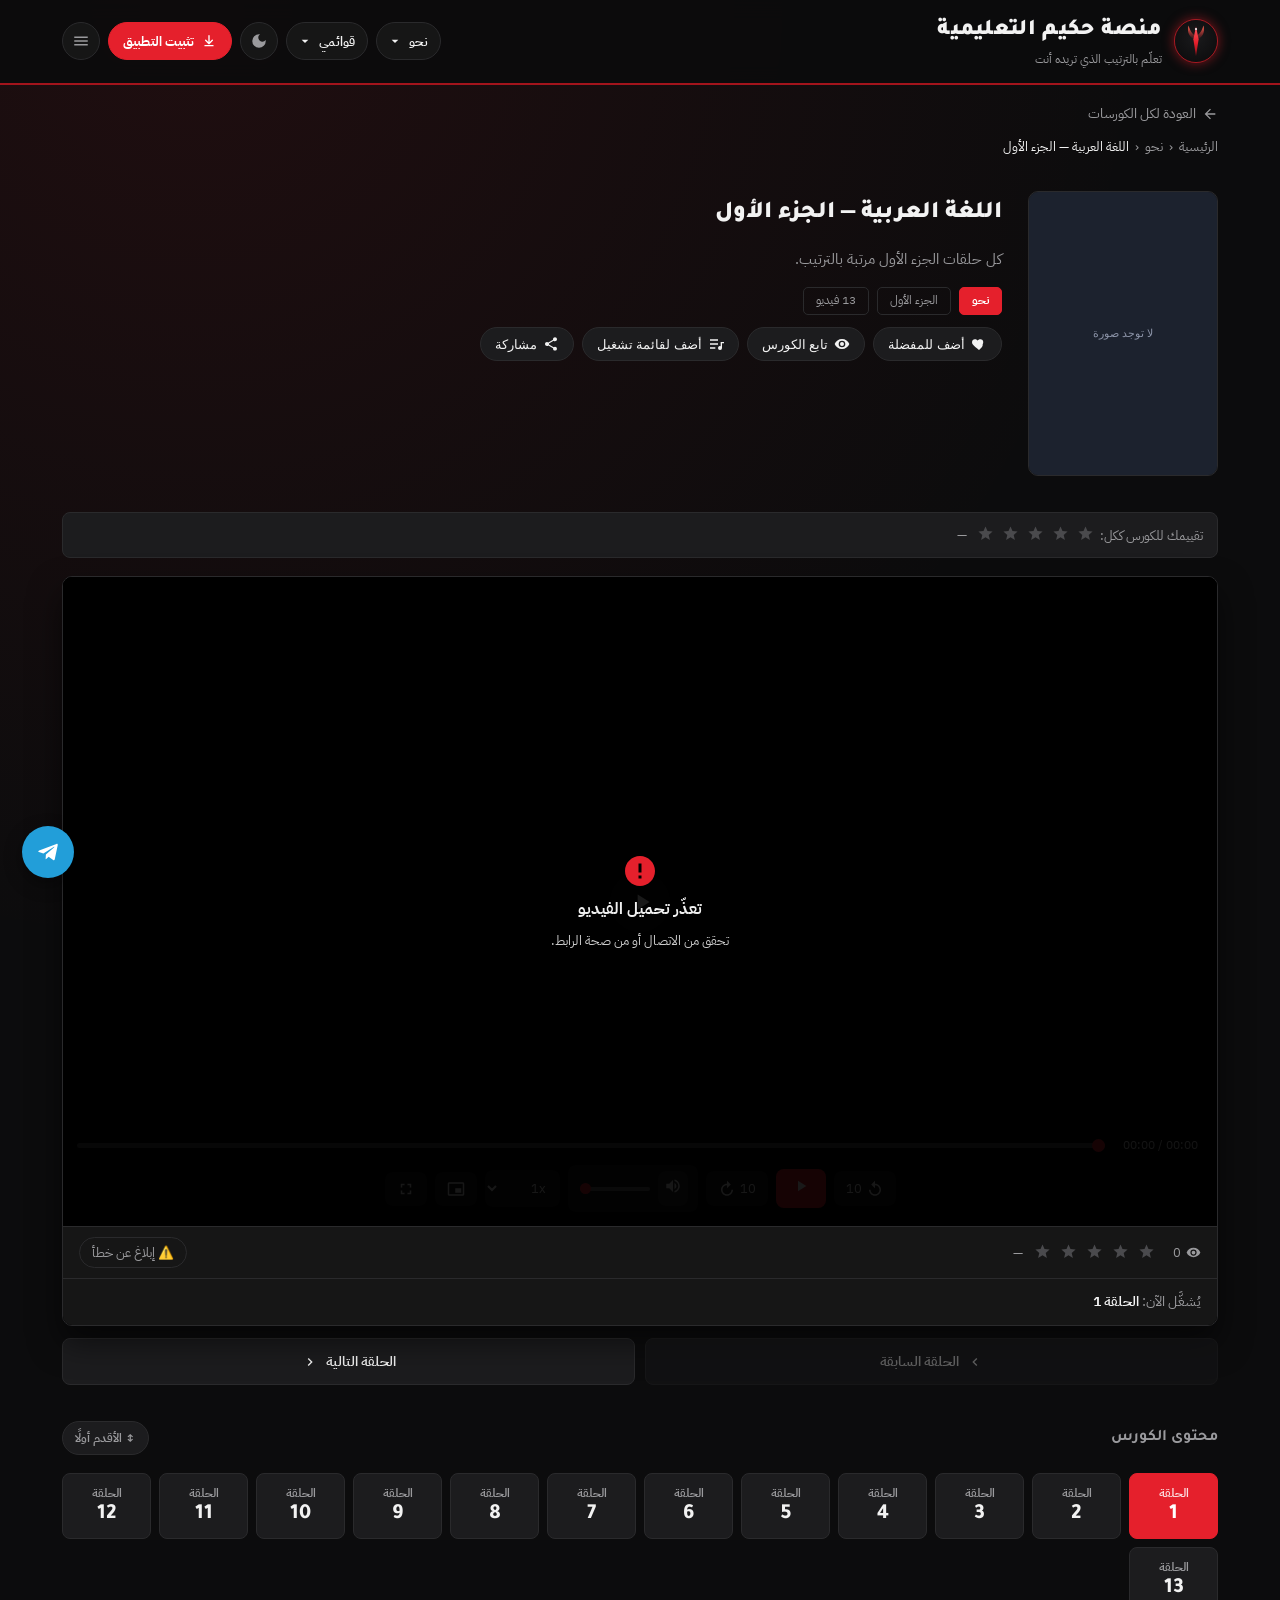
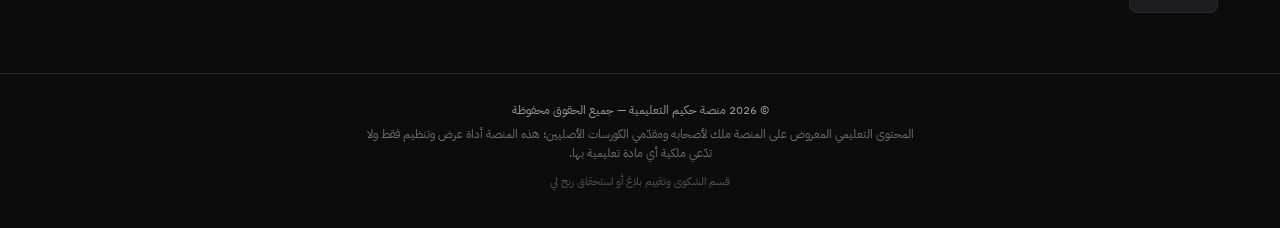
<file: AAA1.html>
<!DOCTYPE html>
<html lang="ar" dir="rtl">
<head>
<meta charset="UTF-8">
<script>window.__hakimBIP=null;window.addEventListener('beforeinstallprompt',function(e){e.preventDefault();window.__hakimBIP=e;window.dispatchEvent(new Event('hakim-bip'));});</script>
<script src="anti-popup.js"></script>
<meta name="viewport" content="width=device-width, initial-scale=1.0">
<title>اللغة العربية  — الجزء الأول — منصة حكيم التعليمية</title>
  <meta name="description" content="كل حلقات الجزء الأول مرتبة بالترتيب.">
  <link rel="canonical" href="https://ahmed-programmer-1.github.io/carts/AAA1.html">
  <meta property="og:title" content="اللغة العربية  — الجزء الأول — منصة حكيم التعليمية">
  <meta property="og:description" content="كل حلقات الجزء الأول مرتبة بالترتيب.">
  <meta property="og:type" content="website">
  <meta property="og:url" content="https://ahmed-programmer-1.github.io/carts/AAA1.html">
  <meta name="twitter:card" content="summary_large_image">
  <script type="application/ld+json" data-seo="course">{"@context":"https://schema.org","@type":"Course","name":"اللغة العربية  — الجزء الأول","description":"كل حلقات الجزء الأول مرتبة بالترتيب.","url":"https://ahmed-programmer-1.github.io/carts/AAA1.html","inLanguage":"ar","provider":{"@type":"Organization","name":"منصة حكيم التعليمية"},"hasPart":[{"@type":"VideoObject","name":"الحلقة 1","description":"الحلقة الأولى.","contentUrl":"https://archive.org/download/ep-1_20260812/EP1.mp4","position":1,"thumbnailUrl":"https://ahmed-programmer-1.github.io/carts/icon-512.png","uploadDate":"2026-09-29"},{"@type":"VideoObject","name":"الحلقة 2","description":"الحلقة الثانية.","contentUrl":"https://archive.org/download/ep-2_20260812/EP2.mp4","position":2,"thumbnailUrl":"https://ahmed-programmer-1.github.io/carts/icon-512.png","uploadDate":"2026-09-29"},{"@type":"VideoObject","name":"الحلقة 3","description":"الحلقة الثالثة.","contentUrl":"https://archive.org/download/ep-3_20260812/EP3.mp4","position":3,"thumbnailUrl":"https://ahmed-programmer-1.github.io/carts/icon-512.png","uploadDate":"2026-09-29"},{"@type":"VideoObject","name":"الحلقة 4","description":"الحلقة الرابعة.","contentUrl":"https://archive.org/download/ep-4_20260812/EP4.mp4","position":4,"thumbnailUrl":"https://ahmed-programmer-1.github.io/carts/icon-512.png","uploadDate":"2026-09-29"},{"@type":"VideoObject","name":"الحلقة 5","description":"الحلقة الخامسة.","contentUrl":"https://archive.org/download/ep-5_20260812/EP5.mp4","position":5,"thumbnailUrl":"https://ahmed-programmer-1.github.io/carts/icon-512.png","uploadDate":"2026-09-29"},{"@type":"VideoObject","name":"الحلقة 6","description":"الحلقة السادسة.","contentUrl":"https://archive.org/download/ep-6_20260812/EP6.mp4","position":6,"thumbnailUrl":"https://ahmed-programmer-1.github.io/carts/icon-512.png","uploadDate":"2026-09-29"},{"@type":"VideoObject","name":"الحلقة 7","description":"الحلقة السابعة.","contentUrl":"https://archive.org/download/ep-7_20260812/EP7.mp4","position":7,"thumbnailUrl":"https://ahmed-programmer-1.github.io/carts/icon-512.png","uploadDate":"2026-09-29"},{"@type":"VideoObject","name":"الحلقة 8","description":"الحلقة الثامنة.","contentUrl":"https://archive.org/download/ep-8_20260812/EP8.mp4","position":8,"thumbnailUrl":"https://ahmed-programmer-1.github.io/carts/icon-512.png","uploadDate":"2026-09-29"},{"@type":"VideoObject","name":"الحلقة 9","description":"الحلقة التاسعة.","contentUrl":"https://archive.org/download/ep-9_20260812/EP9.mp4","position":9,"thumbnailUrl":"https://ahmed-programmer-1.github.io/carts/icon-512.png","uploadDate":"2026-09-29"},{"@type":"VideoObject","name":"الحلقة 10","description":"الحلقة العاشرة.","contentUrl":"https://archive.org/download/ep-10_202608/EP10.mp4","position":10,"thumbnailUrl":"https://ahmed-programmer-1.github.io/carts/icon-512.png","uploadDate":"2026-09-29"},{"@type":"VideoObject","name":"الحلقة 11","description":"الحلقة الحادية عشرة.","contentUrl":"https://archive.org/download/ep-11_202608/EP11.mp4","position":11,"thumbnailUrl":"https://ahmed-programmer-1.github.io/carts/icon-512.png","uploadDate":"2026-09-29"},{"@type":"VideoObject","name":"الحلقة 12","description":"الحلقة الثانية عشرة.","contentUrl":"https://archive.org/download/ep-12_202608/EP12.mp4","position":12,"thumbnailUrl":"https://ahmed-programmer-1.github.io/carts/icon-512.png","uploadDate":"2026-09-29"},{"@type":"VideoObject","name":"الحلقة 13","description":"الحلقة الثالثة عشرة.","contentUrl":"https://archive.org/download/ep-13_202608/EP13.mp4","position":13,"thumbnailUrl":"https://ahmed-programmer-1.github.io/carts/icon-512.png","uploadDate":"2026-09-29"}]}</script>
  <script>window.__COURSE_ID = "AAA1";</script>
  <script type="application/json" id="course-data">{"img": "", "name": "اللغة العربية  — الجزء الأول", "description": "كل حلقات الجزء الأول مرتبة بالترتيب.", "category": "نحو", "level": "الجزء الأول", "categories": [], "menuSection": "", "singleLang": "ar", "info": {"overview": "", "studio": "", "originalLanguage": "", "dubLanguage": "", "creator": "", "startDate": "", "endDate": "", "writer": "", "levelsCount": "", "episodesThisLevel": "", "status": "", "country": "", "ageRange": "", "releaseDate": [], "grade": ""}, "videos": [{"title": "الحلقة 1", "link": "https://archive.org/download/ep-1_20260812/EP1.mp4", "views": 0, "likes": 0, "dislikes": 0}, {"title": "الحلقة 2", "link": "https://archive.org/download/ep-2_20260812/EP2.mp4", "views": 0, "likes": 0, "dislikes": 0}, {"title": "الحلقة 3", "link": "https://archive.org/download/ep-3_20260812/EP3.mp4", "views": 0, "likes": 0, "dislikes": 0}, {"title": "الحلقة 4", "link": "https://archive.org/download/ep-4_20260812/EP4.mp4", "views": 0, "likes": 0, "dislikes": 0}, {"title": "الحلقة 5", "link": "https://archive.org/download/ep-5_20260812/EP5.mp4", "views": 0, "likes": 0, "dislikes": 0}, {"title": "الحلقة 6", "link": "https://archive.org/download/ep-6_20260812/EP6.mp4", "views": 0, "likes": 0, "dislikes": 0}, {"title": "الحلقة 7", "link": "https://archive.org/download/ep-7_20260812/EP7.mp4", "views": 0, "likes": 0, "dislikes": 0}, {"title": "الحلقة 8", "link": "https://archive.org/download/ep-8_20260812/EP8.mp4", "views": 0, "likes": 0, "dislikes": 0}, {"title": "الحلقة 9", "link": "https://archive.org/download/ep-9_20260812/EP9.mp4", "views": 0, "likes": 0, "dislikes": 0}, {"title": "الحلقة 10", "link": "https://archive.org/download/ep-10_202608/EP10.mp4", "views": 0, "likes": 0, "dislikes": 0}, {"title": "الحلقة 11", "link": "https://archive.org/download/ep-11_202608/EP11.mp4", "views": 0, "likes": 0, "dislikes": 0}, {"title": "الحلقة 12", "link": "https://archive.org/download/ep-12_202608/EP12.mp4", "views": 0, "likes": 0, "dislikes": 0}, {"title": "الحلقة 13", "link": "https://archive.org/download/ep-13_202608/EP13.mp4", "views": 0, "likes": 0, "dislikes": 0}]}</script>

<link rel="icon" type="image/svg+xml" href="logo.svg">
<link rel="icon" type="image/png" sizes="32x32" href="icon-32.png">
<link rel="apple-touch-icon" href="icon-180.png">
<link rel="manifest" href="manifest.json">
<meta name="theme-color" content="#e5202c">
<script>(function(){try{if(localStorage.getItem('hakim_theme')==='light')document.documentElement.setAttribute('data-theme','light');}catch(e){}})();</script>
<link rel="stylesheet" href="course.css">
</head>
<body>

  <header class="site-header">
    <div class="wrap site-header-inner">
      <a href="index.html" class="brand">
        <svg class="brand-mark" viewBox="0 0 200 200">
          <defs>
            <radialGradient id="bggm" cx="50%" cy="42%" r="65%"><stop offset="0%" stop-color="#1a1a1c"/><stop offset="100%" stop-color="#0c0c0d"/></radialGradient>
            <linearGradient id="bladegm" x1="0%" y1="0%" x2="0%" y2="100%"><stop offset="0%" stop-color="#ff5a63"/><stop offset="55%" stop-color="#e5202c"/><stop offset="100%" stop-color="#8c0f18"/></linearGradient>
            <linearGradient id="flamegm" x1="0%" y1="100%" x2="0%" y2="0%"><stop offset="0%" stop-color="#ff2e3b" stop-opacity="0"/><stop offset="100%" stop-color="#ff6a52"/></linearGradient>
          </defs>
          <circle cx="100" cy="100" r="98" fill="url(#bggm)" stroke="#e5202c" stroke-width="3"/>
          <path d="M100 34 L112 92 L100 168 L88 92 Z" fill="url(#bladegm)"/>
          <path d="M100 96 C70 86 58 60 66 30 C74 56 84 70 100 78 Z" fill="url(#flamegm)"/>
          <path d="M100 96 C130 86 142 60 134 30 C126 56 116 70 100 78 Z" fill="url(#flamegm)"/>
          <circle cx="100" cy="46" r="5" fill="#fff" opacity="0.9"/>
        </svg>
        <div class="brand-text">
          <h1 class="js-site-name">منصة حكيم التعليمية</h1>
          <p class="js-tagline">تعلّم بالترتيب الذي تريده أنت</p>
        </div>
      </a>
      <div class="header-actions">
        <div class="mylists-wrap">
          <button class="nav-pill" id="sectionsBtn" title="الأقسام" aria-label="الأقسام" aria-haspopup="true" aria-expanded="false"><span class="nav-pill-label" id="sectionsBtnLabel">الصفحة الرئيسية</span><svg viewBox="0 0 24 24"><path d="M7 10l5 5 5-5z"/></svg></button>
          <div class="mylists-dropdown" id="sectionsDropdown"></div>
        </div>
        <div class="mylists-wrap">
          <button class="nav-pill" id="myListsBtn" title="قوائمي" aria-label="قوائمي" aria-haspopup="true" aria-expanded="false"><span class="nav-pill-label">قوائمي</span><svg viewBox="0 0 24 24"><path d="M7 10l5 5 5-5z"/></svg></button>
          <div class="mylists-dropdown" id="myListsDropdown"></div>
        </div>
        <button class="icon-btn" id="themeToggle" title="تبديل الوضع الليلي/النهاري" aria-label="تبديل الوضع">
          <svg class="moon" viewBox="0 0 24 24"><path d="M12 3a9 9 0 109 9c0-.46-.04-.92-.1-1.36a5.389 5.389 0 01-4.4 2.26 5.403 5.403 0 01-3.14-9.8c-.44-.06-.9-.1-1.36-.1z"/></svg>
          <svg class="sun" viewBox="0 0 24 24"><path d="M12 7a5 5 0 100 10 5 5 0 000-10zm0-5a1 1 0 011 1v2a1 1 0 11-2 0V3a1 1 0 011-1zm0 18a1 1 0 011 1v2a1 1 0 11-2 0v-2a1 1 0 011-1zM4.22 4.22a1 1 0 011.42 0l1.41 1.41a1 1 0 11-1.41 1.41L4.22 5.64a1 1 0 010-1.42zm12.73 12.73a1 1 0 011.41 0l1.41 1.41a1 1 0 01-1.41 1.41l-1.41-1.41a1 1 0 010-1.41zM1 12a1 1 0 011-1h2a1 1 0 110 2H2a1 1 0 01-1-1zm18 0a1 1 0 011-1h2a1 1 0 110 2h-2a1 1 0 01-1-1zM4.22 19.78a1 1 0 010-1.41l1.41-1.41a1 1 0 111.41 1.41l-1.41 1.41a1 1 0 01-1.41 0zM16.95 4.22a1 1 0 010 1.41l-1.41 1.41a1 1 0 11-1.41-1.41l1.41-1.41a1 1 0 011.41 0z"/></svg>
        </button>
        <button class="install-btn" id="installAppBtn" type="button" title="تثبيت التطبيق" aria-label="تثبيت التطبيق"><svg viewBox="0 0 24 24"><path d="M12 3a1 1 0 011 1v9.59l3.3-3.3a1 1 0 111.4 1.42l-5 5a1 1 0 01-1.4 0l-5-5a1 1 0 111.4-1.42l3.3 3.3V4a1 1 0 011-1zM5 19a1 1 0 011-1h12a1 1 0 110 2H6a1 1 0 01-1-1z"/></svg><span class="install-label">تثبيت التطبيق</span></button>
        <button class="icon-btn hamburger-btn" id="menuBtn" title="القائمة" aria-label="القائمة">
          <svg viewBox="0 0 24 24"><path d="M3 6h18v2H3zm0 5h18v2H3zm0 5h18v2H3z"/></svg>
        </button>
      </div>
    </div>
  </header>
  <div class="menu-overlay" id="menuOverlay"></div>
  <nav class="side-menu" id="sideMenu">
    <button class="icon-btn menu-close" id="menuCloseBtn" aria-label="إغلاق"><svg viewBox="0 0 24 24"><path d="M6.4 4.98L4.98 6.4 10.59 12l-5.61 5.6 1.42 1.42L12 13.41l5.6 5.61 1.42-1.42L13.41 12l5.61-5.6-1.42-1.42L12 10.59z"/></svg></button>
    <div id="sideMenuItems"></div>
  </nav>

  <main class="wrap">
    <a href="index.html" class="back-link">
      <svg viewBox="0 0 24 24"><path d="M20 11H7.83l5.59-5.59L12 4l-8 8 8 8 1.41-1.41L7.83 13H20z"/></svg>
      العودة لكل الكورسات
    </a>

    <div id="courseError" class="course-error" style="display:none"></div>

    <div id="pageBody">
      <div class="course-banner" id="banner"></div>
      <div class="info-section" id="infoSection"></div>
      <div class="course-rating-host" id="courseRatingHost"></div>

      <div class="player-shell" id="playerShell">
        <div id="playerHost"></div>
        <div class="video-stats-row" id="videoStatsRow"></div>
        <div class="now-playing-title" id="nowPlaying"></div>
      </div>

      <div class="player-nav" id="playerNav"></div>
      <div class="page-numbers" id="pageNumbers"></div>
      <div class="lesson-list" id="lessonList"></div>
      <section class="related-seasons" id="relatedSeasons"></section>
    </div>
  </main>

  <footer class="site-footer">
    <div class="wrap">
      <p class="js-footer-rights">© 2026 منصة حكيم التعليمية — جميع الحقوق محفوظة</p>
      <p class="rights-note js-footer-note">
        المحتوى التعليمي المعروض على المنصة ملك لأصحابه ومقدّمي الكورسات الأصليين؛
        هذه المنصة أداة عرض وتنظيم فقط ولا تدّعي ملكية أي مادة تعليمية بها.
      </p>
      <a href="hub.html?tab=complaint" class="admin-link">قسم الشكوى وتقييم بلاغ أو استحقاق ربح لي</a>
      
    </div>
  </footer>

<script src="course.js"></script>
</body>
</html>
</file>
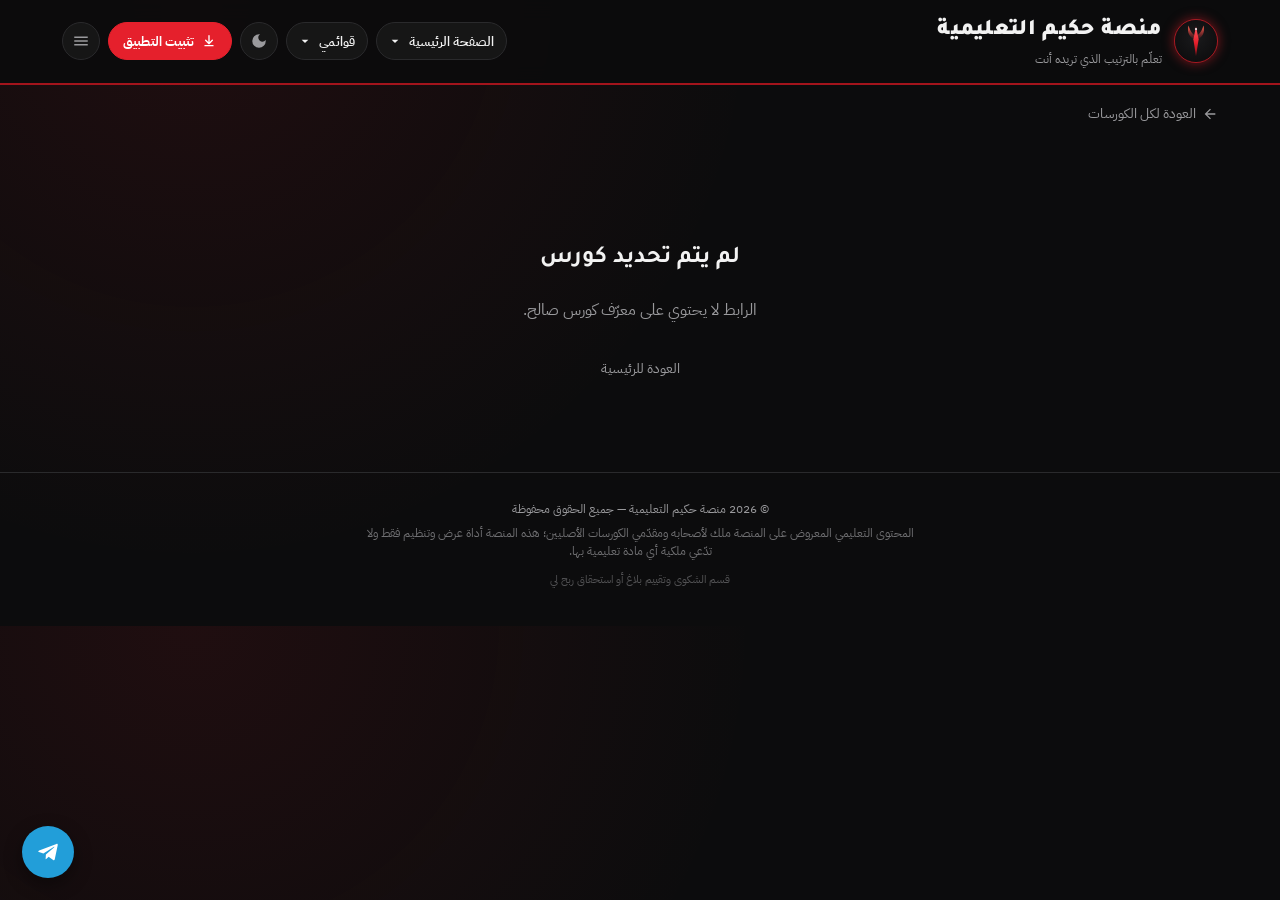
<file: course.html>
<!DOCTYPE html>
<html lang="ar" dir="rtl">
<head>
<meta charset="UTF-8">
<script>window.__hakimBIP=null;window.addEventListener('beforeinstallprompt',function(e){e.preventDefault();window.__hakimBIP=e;window.dispatchEvent(new Event('hakim-bip'));});</script>
<script src="anti-popup.js"></script>
<meta name="viewport" content="width=device-width, initial-scale=1.0">
<title>كورس — منصة حكيم التعليمية</title>
<link rel="icon" type="image/svg+xml" href="logo.svg">
<link rel="icon" type="image/png" sizes="32x32" href="icon-32.png">
<link rel="apple-touch-icon" href="icon-180.png">
<link rel="manifest" href="manifest.json">
<meta name="theme-color" content="#e5202c">
<script>(function(){try{if(localStorage.getItem('hakim_theme')==='light')document.documentElement.setAttribute('data-theme','light');}catch(e){}})();</script>
<link rel="stylesheet" href="course.css">
</head>
<body>

  <header class="site-header">
    <div class="wrap site-header-inner">
      <a href="index.html" class="brand">
        <svg class="brand-mark" viewBox="0 0 200 200">
          <defs>
            <radialGradient id="bggm" cx="50%" cy="42%" r="65%"><stop offset="0%" stop-color="#1a1a1c"/><stop offset="100%" stop-color="#0c0c0d"/></radialGradient>
            <linearGradient id="bladegm" x1="0%" y1="0%" x2="0%" y2="100%"><stop offset="0%" stop-color="#ff5a63"/><stop offset="55%" stop-color="#e5202c"/><stop offset="100%" stop-color="#8c0f18"/></linearGradient>
            <linearGradient id="flamegm" x1="0%" y1="100%" x2="0%" y2="0%"><stop offset="0%" stop-color="#ff2e3b" stop-opacity="0"/><stop offset="100%" stop-color="#ff6a52"/></linearGradient>
          </defs>
          <circle cx="100" cy="100" r="98" fill="url(#bggm)" stroke="#e5202c" stroke-width="3"/>
          <path d="M100 34 L112 92 L100 168 L88 92 Z" fill="url(#bladegm)"/>
          <path d="M100 96 C70 86 58 60 66 30 C74 56 84 70 100 78 Z" fill="url(#flamegm)"/>
          <path d="M100 96 C130 86 142 60 134 30 C126 56 116 70 100 78 Z" fill="url(#flamegm)"/>
          <circle cx="100" cy="46" r="5" fill="#fff" opacity="0.9"/>
        </svg>
        <div class="brand-text">
          <h1 class="js-site-name">منصة حكيم التعليمية</h1>
          <p class="js-tagline">تعلّم بالترتيب الذي تريده أنت</p>
        </div>
      </a>
      <div class="header-actions">
        <div class="mylists-wrap">
          <button class="nav-pill" id="sectionsBtn" title="الأقسام" aria-label="الأقسام" aria-haspopup="true" aria-expanded="false"><span class="nav-pill-label" id="sectionsBtnLabel">الصفحة الرئيسية</span><svg viewBox="0 0 24 24"><path d="M7 10l5 5 5-5z"/></svg></button>
          <div class="mylists-dropdown" id="sectionsDropdown"></div>
        </div>
        <div class="mylists-wrap">
          <button class="nav-pill" id="myListsBtn" title="قوائمي" aria-label="قوائمي" aria-haspopup="true" aria-expanded="false"><span class="nav-pill-label">قوائمي</span><svg viewBox="0 0 24 24"><path d="M7 10l5 5 5-5z"/></svg></button>
          <div class="mylists-dropdown" id="myListsDropdown"></div>
        </div>
        <button class="icon-btn" id="themeToggle" title="تبديل الوضع الليلي/النهاري" aria-label="تبديل الوضع">
          <svg class="moon" viewBox="0 0 24 24"><path d="M12 3a9 9 0 109 9c0-.46-.04-.92-.1-1.36a5.389 5.389 0 01-4.4 2.26 5.403 5.403 0 01-3.14-9.8c-.44-.06-.9-.1-1.36-.1z"/></svg>
          <svg class="sun" viewBox="0 0 24 24"><path d="M12 7a5 5 0 100 10 5 5 0 000-10zm0-5a1 1 0 011 1v2a1 1 0 11-2 0V3a1 1 0 011-1zm0 18a1 1 0 011 1v2a1 1 0 11-2 0v-2a1 1 0 011-1zM4.22 4.22a1 1 0 011.42 0l1.41 1.41a1 1 0 11-1.41 1.41L4.22 5.64a1 1 0 010-1.42zm12.73 12.73a1 1 0 011.41 0l1.41 1.41a1 1 0 01-1.41 1.41l-1.41-1.41a1 1 0 010-1.41zM1 12a1 1 0 011-1h2a1 1 0 110 2H2a1 1 0 01-1-1zm18 0a1 1 0 011-1h2a1 1 0 110 2h-2a1 1 0 01-1-1zM4.22 19.78a1 1 0 010-1.41l1.41-1.41a1 1 0 111.41 1.41l-1.41 1.41a1 1 0 01-1.41 0zM16.95 4.22a1 1 0 010 1.41l-1.41 1.41a1 1 0 11-1.41-1.41l1.41-1.41a1 1 0 011.41 0z"/></svg>
        </button>
        <button class="install-btn" id="installAppBtn" type="button" title="تثبيت التطبيق" aria-label="تثبيت التطبيق"><svg viewBox="0 0 24 24"><path d="M12 3a1 1 0 011 1v9.59l3.3-3.3a1 1 0 111.4 1.42l-5 5a1 1 0 01-1.4 0l-5-5a1 1 0 111.4-1.42l3.3 3.3V4a1 1 0 011-1zM5 19a1 1 0 011-1h12a1 1 0 110 2H6a1 1 0 01-1-1z"/></svg><span class="install-label">تثبيت التطبيق</span></button>
        <button class="icon-btn hamburger-btn" id="menuBtn" title="القائمة" aria-label="القائمة">
          <svg viewBox="0 0 24 24"><path d="M3 6h18v2H3zm0 5h18v2H3zm0 5h18v2H3z"/></svg>
        </button>
      </div>
    </div>
  </header>
  <div class="menu-overlay" id="menuOverlay"></div>
  <nav class="side-menu" id="sideMenu">
    <button class="icon-btn menu-close" id="menuCloseBtn" aria-label="إغلاق"><svg viewBox="0 0 24 24"><path d="M6.4 4.98L4.98 6.4 10.59 12l-5.61 5.6 1.42 1.42L12 13.41l5.6 5.61 1.42-1.42L13.41 12l5.61-5.6-1.42-1.42L12 10.59z"/></svg></button>
    <div id="sideMenuItems"></div>
  </nav>

  <main class="wrap">
    <a href="index.html" class="back-link">
      <svg viewBox="0 0 24 24"><path d="M20 11H7.83l5.59-5.59L12 4l-8 8 8 8 1.41-1.41L7.83 13H20z"/></svg>
      العودة لكل الكورسات
    </a>

    <div id="courseError" class="course-error" style="display:none"></div>

    <div id="pageBody">
      <div class="course-banner" id="banner"></div>
      <div class="info-section" id="infoSection"></div>
      <div class="course-rating-host" id="courseRatingHost"></div>

      <div class="player-shell" id="playerShell">
        <div id="playerHost"></div>
        <div class="video-stats-row" id="videoStatsRow"></div>
        <div class="now-playing-title" id="nowPlaying"></div>
      </div>

      <div class="player-nav" id="playerNav"></div>
      <div class="page-numbers" id="pageNumbers"></div>
      <div class="lesson-list" id="lessonList"></div>
      <section class="related-seasons" id="relatedSeasons"></section>
    </div>
  </main>

  <footer class="site-footer">
    <div class="wrap">
      <p class="js-footer-rights">© 2026 منصة حكيم التعليمية — جميع الحقوق محفوظة</p>
      <p class="rights-note js-footer-note">
        المحتوى التعليمي المعروض على المنصة ملك لأصحابه ومقدّمي الكورسات الأصليين؛
        هذه المنصة أداة عرض وتنظيم فقط ولا تدّعي ملكية أي مادة تعليمية بها.
      </p>
      <a href="hub.html?tab=complaint" class="admin-link">قسم الشكوى وتقييم بلاغ أو استحقاق ربح لي</a>
      
    </div>
  </footer>

<script src="course.js"></script>
</body>
</html>
</file>
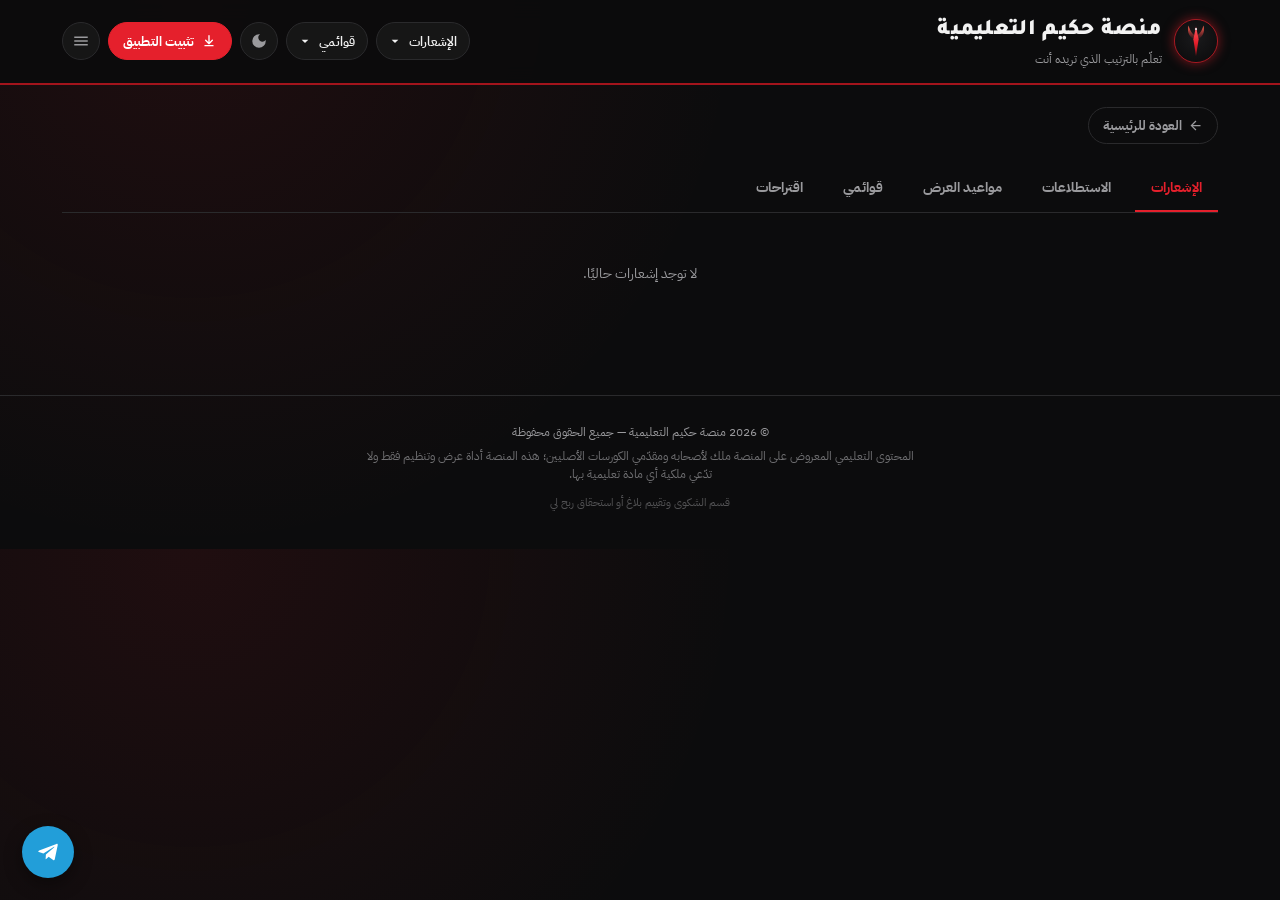
<file: hub.html>
<!DOCTYPE html>
<html lang="ar" dir="rtl">
<head>
<meta charset="UTF-8">
<script>window.__hakimBIP=null;window.addEventListener('beforeinstallprompt',function(e){e.preventDefault();window.__hakimBIP=e;window.dispatchEvent(new Event('hakim-bip'));});</script>
<meta name="viewport" content="width=device-width, initial-scale=1.0">
<title>الإشعارات والاستطلاعات — منصة حكيم التعليمية</title>
<link rel="icon" type="image/svg+xml" href="logo.svg">
<link rel="icon" type="image/png" sizes="32x32" href="icon-32.png">
<link rel="apple-touch-icon" href="icon-180.png">
<link rel="manifest" href="manifest.json">
<meta name="theme-color" content="#e5202c">
<script>(function(){try{if(localStorage.getItem('hakim_theme')==='light')document.documentElement.setAttribute('data-theme','light');}catch(e){}})();</script>
<style>
/* ============================================================
   منصة حكيم التعليمية — نظام التصميم (نسخة موسّعة)
   ============================================================ */

@import url('https://fonts.googleapis.com/css2?family=Tajawal:wght@700;800;900&family=IBM+Plex+Sans+Arabic:wght@400;500;600&display=swap');

:root {
  --bg: #0c0c0d;
  --surface: #161616;
  --surface-2: #1c1c1e;
  --line: #2a2a2c;
  --text: #f2f2f2;
  --text-muted: #9a9a9d;

  --red: #e5202c;
  --red-dim: #a3141c;
  --red-glow: rgba(229,32,44,0.35);

  --green: #2fb85f;
  --amber: #e8a33d;

  --font-display: 'Tajawal', sans-serif;
  --font-body: 'IBM Plex Sans Arabic', sans-serif;

  --radius-card: 10px;
  --radius-sm: 8px;

  --shadow-lift: 0 16px 32px rgba(0,0,0,0.55);
}

html[data-theme="light"] {
  --bg: #e6e4e1;
  --surface: #f5f4f2;
  --surface-2: #dddad6;
  --line: #c9c5c0;
  --text: #1b1a19;
  --text-muted: #55524e;
  --red-dim: rgba(200,25,36,0.45);
  --shadow-lift: 0 10px 24px rgba(40,30,20,0.18);
}
/* تحسينات الوضع النهاري: خلفية دافئة أهدأ للعين + تباين أوضح */
html[data-theme="light"] body { background-image: none; }
html[data-theme="light"] .site-header { background: rgba(236,234,231,0.92); border-bottom-color: var(--red); box-shadow: 0 2px 10px rgba(40,30,20,0.08); }
html[data-theme="light"] .icon-btn { background: var(--surface); border-color: var(--line); box-shadow: 0 1px 3px rgba(40,30,20,0.12); }
html[data-theme="light"] .home-alert-banner { background: #f3dcdc; border-color: rgba(200,25,36,0.5); color: #3a1214; }
html[data-theme="light"] input, html[data-theme="light"] textarea, html[data-theme="light"] select { background: #faf9f8; border-color: var(--line); color: var(--text); }
html[data-theme="light"] .site-footer, html[data-theme="light"] footer { background: var(--surface-2); }
html[data-theme="light"] .mylists-dropdown, html[data-theme="light"] .sections-dropdown { background: var(--surface); border-color: var(--line); box-shadow: var(--shadow-lift); }

* { box-sizing: border-box; }
html { color-scheme: dark; }
html[data-theme="light"] { color-scheme: light; }

body {
  margin: 0;
  background: var(--bg);
  background-image: radial-gradient(circle at 15% 0%, rgba(229,32,44,0.09), transparent 45%);
  color: var(--text);
  font-family: var(--font-body);
  line-height: 1.6;
  -webkit-font-smoothing: antialiased;
  transition: background 0.2s ease, color 0.2s ease;
}

a { color: inherit; text-decoration: none; }
::selection { background: var(--red); color: #fff; }
:focus-visible { outline: 2px solid var(--red); outline-offset: 3px; border-radius: 4px; }

.wrap { max-width: 1200px; margin: 0 auto; padding: 0 22px; }

/* ---------- الرأس ---------- */
.site-header {
  position: sticky;
  top: 0;
  z-index: 20;
  background: rgba(12,12,13,0.9);
  backdrop-filter: blur(10px);
  border-bottom: 2px solid var(--red-dim);
}

.site-header-inner { display: flex; align-items: center; gap: 14px; padding: 14px 22px; }
.brand { display: flex; align-items: center; gap: 12px; flex: 1; min-width: 0; }

.brand-mark { width: 44px; height: 44px; flex-shrink: 0; filter: drop-shadow(0 0 6px rgba(229,32,44,0.55)); animation: logo-pulse 3.2s ease-in-out infinite; }
@keyframes logo-pulse {
  0%, 100% { filter: drop-shadow(0 0 5px rgba(229,32,44,0.45)); }
  50% { filter: drop-shadow(0 0 14px rgba(229,32,44,0.85)); }
}

.brand-text h1 { font-family: var(--font-display); font-weight: 900; font-size: 1.4rem; margin: 0; letter-spacing: 0.3px; }
.brand-text h1 span { color: var(--red); }
.brand-text p { margin: 0; font-size: 0.74rem; color: var(--text-muted); }

.header-actions { display: flex; align-items: center; gap: 8px; }
.mylists-wrap { position: relative; display: flex; align-items: center; }
.nav-pill { display: inline-flex; align-items: center; gap: 6px; height: 38px; padding: 0 12px 0 10px; border-radius: 999px; border: 1px solid var(--line); background: var(--surface); color: var(--text); font: inherit; font-size: 0.82rem; font-weight: 600; cursor: pointer; white-space: nowrap; max-width: 210px; transition: background .18s ease, border-color .18s ease, color .18s ease; }
.nav-pill-label { overflow: hidden; text-overflow: ellipsis; }
.nav-pill svg { width: 16px; height: 16px; fill: currentColor; flex-shrink: 0; transition: transform .22s ease; }
.nav-pill:hover { border-color: var(--red-dim); background: var(--surface-2); }
.nav-pill:focus-visible, .mylists-row:focus-visible { outline: 2px solid var(--red); outline-offset: 2px; }
.nav-pill.active-mylists { background: rgba(229,32,44,0.12); border-color: var(--red); color: var(--red); }
.nav-pill.active-mylists svg { transform: rotate(180deg); }
.install-btn { display: inline-flex; align-items: center; gap: 7px; height: 38px; padding: 0 14px; border-radius: 999px; border: 1px solid var(--red); background: var(--red); color: #fff; font: inherit; font-size: 0.82rem; font-weight: 700; cursor: pointer; white-space: nowrap; flex-shrink: 0; transition: filter .15s ease, transform .15s ease; }
.install-btn:hover { filter: brightness(1.12); }
.install-btn:active { transform: scale(0.97); }
.install-btn svg { width: 16px; height: 16px; fill: currentColor; }
@media (max-width: 640px) { .install-btn { width: 34px; height: 34px; padding: 0; justify-content: center; } .install-label { display: none; } }
.mylists-dropdown {
  position: absolute; top: calc(100% + 10px); right: 0; z-index: 60;
  width: max-content; min-width: 230px; max-width: min(340px, calc(100vw - 20px));
  background: var(--surface); border: 1px solid var(--line); border-radius: 14px; padding: 8px;
  box-shadow: 0 18px 40px rgba(0,0,0,0.5);
  opacity: 0; visibility: hidden; transform: translateY(-8px) scale(0.98); transform-origin: top right; pointer-events: none;
  transition: opacity .18s ease, transform .18s ease, visibility 0s linear .18s;
}
.mylists-dropdown.show { opacity: 1; visibility: visible; transform: translateY(0) scale(1); pointer-events: auto; transition: opacity .18s ease, transform .18s ease, visibility 0s; }
.mylists-rows { display: flex; flex-direction: column; gap: 2px; }
.mylists-row { display: flex; align-items: center; justify-content: space-between; gap: 14px; padding: 11px 14px; border-radius: 10px; color: var(--text); font-size: 0.9rem; font-weight: 600; text-decoration: none; transition: background .14s ease, color .14s ease; }
.mylists-row:hover { background: rgba(229,32,44,0.12); }
.mylists-row.is-all { color: var(--red); background: rgba(229,32,44,0.07); font-weight: 700; }
.mylists-row.current { background: rgba(229,32,44,0.16); color: var(--red); }
.mylists-row .count { font-size: 0.74rem; color: var(--text-muted); background: var(--surface-2); border-radius: 999px; padding: 1px 8px; font-weight: 600; }
@media (max-width: 640px) {
  .mylists-wrap { position: static; }
  .nav-pill { width: 34px; height: 34px; padding: 0; justify-content: center; border-radius: 50%; }
  .nav-pill-label { display: none; }
  .mylists-dropdown { top: calc(100% + 6px); left: 12px; right: 12px; width: auto; min-width: 0; max-width: none; transform-origin: top center; }
}
.mylists-rows { display: flex; flex-direction: column; gap: 2px; }
.mylists-row { display: flex; align-items: center; justify-content: space-between; gap: 8px; padding: 9px 10px; border-radius: 8px; color: var(--text); text-decoration: none; font-size: 0.84rem; }
.mylists-row:hover { background: var(--surface-2); }
.mylists-row .count { color: var(--text-muted); font-size: 0.74rem; flex-shrink: 0; }
.mylists-row .name { overflow: hidden; text-overflow: ellipsis; white-space: nowrap; }
.mylists-divider { height: 1px; background: var(--line); margin: 6px 2px; }
.mylists-empty-hint { padding: 8px 10px; color: var(--text-muted); font-size: 0.78rem; }
.mylists-new-form { display: flex; gap: 6px; padding: 4px 2px 2px; }
.mylists-new-form input { flex: 1; min-width: 0; background: var(--surface-2); border: 1px solid var(--line); border-radius: 8px; padding: 7px 9px; color: var(--text); font-size: 0.78rem; }
.mylists-new-form button { background: var(--red); color: #fff; border: none; border-radius: 8px; padding: 7px 11px; font-size: 0.76rem; cursor: pointer; white-space: nowrap; }
.icon-btn.active-mylists { color: var(--red); border-color: var(--red); }
.icon-btn.active-mylists svg { transform: rotate(180deg); }
.icon-btn svg { transition: transform .18s ease; }
.course-actions-row { display: flex; flex-wrap: wrap; gap: 8px; margin-top: 12px; }
.mylists-action-btn { display: flex; align-items: center; gap: 6px; background: var(--surface-2); border: 1px solid var(--line); color: var(--text); border-radius: 20px; padding: 8px 14px; font-size: 0.8rem; cursor: pointer; transition: all 0.15s ease; }
.mylists-action-btn svg { width: 16px; height: 16px; fill: currentColor; flex-shrink: 0; }
.mylists-action-btn.active { background: var(--red); border-color: var(--red); color: #fff; }
.playlist-picker { position: relative; }
.playlist-picker-panel {
  position: absolute; top: calc(100% + 10px); left: 0; width: 260px; max-height: 320px; overflow-y: auto;
  background: var(--surface); border: 1px solid var(--line); border-radius: var(--radius-sm);
  box-shadow: var(--shadow-lift); z-index: 60; padding: 8px; display: none;
}
.playlist-picker-panel.show { display: block; }
.playlist-check-row { display: flex; align-items: center; gap: 8px; padding: 8px; border-radius: 8px; font-size: 0.82rem; cursor: pointer; }
.playlist-check-row:hover { background: var(--surface-2); }
.playlist-check-row input { flex-shrink: 0; }
.mylists-card-remove { background: none; border: 1px solid var(--line); color: var(--text-muted); border-radius: 8px; padding: 6px 10px; font-size: 0.75rem; cursor: pointer; }
.mylists-card-remove:hover { color: #ff5c5c; border-color: #ff5c5c; }
.mylists-subtabs { display: flex; flex-wrap: wrap; gap: 8px; margin-bottom: 18px; }
.mylists-subtab-btn { background: var(--surface); border: 1px solid var(--line); color: var(--text-muted); border-radius: 20px; padding: 9px 16px; font-size: 0.82rem; cursor: pointer; display: flex; align-items: center; gap: 6px; }
.mylists-subtab-btn .n { color: var(--text-muted); font-size: 0.72rem; }
.mylists-subtab-btn.active { background: var(--red); border-color: var(--red); color: #fff; }
.mylists-subtab-btn.active .n { color: rgba(255,255,255,0.8); }
.mylists-subtab-extra { display: flex; align-items: center; gap: 4px; }
.mylists-subtab-icon-btn { background: none; border: none; color: var(--text-muted); cursor: pointer; padding: 4px; display: flex; }
.mylists-subtab-icon-btn:hover { color: var(--red); }
.mylists-subtab-icon-btn svg { width: 15px; height: 15px; fill: currentColor; }
.mylists-course-card { position: relative; }
.mylists-course-card .mylists-card-remove { position: absolute; top: 8px; left: 8px; z-index: 2; background: rgba(12,12,13,0.85); }
.icon-btn {
  width: 38px; height: 38px; border-radius: 50%; border: 1px solid var(--line);
  background: var(--surface); display: flex; align-items: center; justify-content: center;
  cursor: pointer; color: var(--text-muted); transition: all 0.15s ease; flex-shrink: 0;
}
.icon-btn:hover { color: var(--red); border-color: var(--red-dim); }
.icon-btn svg { width: 18px; height: 18px; fill: currentColor; }
.icon-btn .sun { display: none; }
html[data-theme="light"] .icon-btn .moon { display: none; }
html[data-theme="light"] .icon-btn .sun { display: block; }

/* ---------- شريط البحث والتصنيف ---------- */
.control-panel { padding: 26px 0 10px; }
.search-row { position: relative; }
.search-row input {
  width: 100%; background: var(--surface); border: 1px solid var(--line); color: var(--text);
  font-family: var(--font-body); font-size: 0.95rem; padding: 13px 46px 13px 16px;
  border-radius: var(--radius-sm); transition: border-color 0.15s ease, box-shadow 0.15s ease;
}
.search-row input::placeholder { color: var(--text-muted); }
.search-row input:focus { border-color: var(--red); outline: none; box-shadow: 0 0 0 3px var(--red-glow); }
.search-row svg { position: absolute; right: 16px; top: 50%; transform: translateY(-50%); width: 18px; height: 18px; fill: none; stroke: var(--text-muted); stroke-width: 2; pointer-events: none; }

.tab-row { display: flex; flex-wrap: wrap; gap: 8px; margin-top: 16px; }
.tab-btn {
  background: var(--surface); border: 1px solid var(--line); color: var(--text-muted);
  font-family: var(--font-body); font-weight: 500; font-size: 0.82rem; padding: 8px 18px;
  border-radius: var(--radius-sm); cursor: pointer; transition: all 0.15s ease;
}
.tab-btn:hover { color: var(--text); border-color: var(--red-dim); }
.tab-btn.active { background: var(--red); border-color: var(--red); color: #fff; font-weight: 700; }

/* ---------- شبكة الكروت ---------- */
.grid { display: grid; grid-template-columns: repeat(auto-fill, minmax(190px, 1fr)); gap: 20px; padding: 22px 0 60px; }
.course-card { position: relative; display: block; cursor: pointer; opacity: 0; transform: translateY(10px); animation: card-in 0.45s ease forwards; }
@keyframes card-in { to { opacity: 1; transform: translateY(0); } }

.card-media { position: relative; width: 100%; aspect-ratio: 2/3; border-radius: var(--radius-card); overflow: hidden; background: var(--surface); border: 1px solid var(--line); transition: border-color 0.2s ease, box-shadow 0.2s ease; }
.card-media img { width: 100%; height: 100%; object-fit: cover; display: block; transition: transform 0.35s ease; }
.card-badge { position: absolute; top: 10px; right: 10px; background: var(--red); color: #fff; font-size: 0.68rem; font-weight: 700; padding: 4px 11px; border-radius: 5px; box-shadow: 0 4px 10px rgba(0,0,0,0.4); }
.card-play { position: absolute; inset: 0; display: flex; align-items: center; justify-content: center; background: rgba(0,0,0,0.35); opacity: 0; transition: opacity 0.2s ease; }
.card-play svg { width: 46px; height: 46px; fill: #fff; filter: drop-shadow(0 4px 10px rgba(0,0,0,0.6)); transform: scale(0.85); transition: transform 0.2s ease; }
.card-body { padding: 10px 2px 0; }
.card-body h3 { margin: 0 0 3px; font-family: var(--font-display); font-weight: 700; font-size: 0.92rem; text-align: center; color: var(--text); }
.card-body p { margin: 0; font-size: 0.76rem; color: var(--text-muted); text-align: center; display: -webkit-box; -webkit-line-clamp: 2; -webkit-box-orient: vertical; overflow: hidden; }
.course-card:hover .card-media, .course-card:focus-visible .card-media { border-color: var(--red); box-shadow: var(--shadow-lift), 0 0 0 1px var(--red-glow); }
.course-card:hover .card-media img { transform: scale(1.06); }
.course-card:hover .card-play { opacity: 1; }
.course-card:hover .card-play svg { transform: scale(1); }

/* ---------- حالة عدم وجود كورسات ---------- */
.empty-state { text-align: center; padding: 70px 20px 90px; color: var(--text-muted); }
.empty-state svg { width: 56px; height: 56px; fill: none; stroke: var(--text-muted); stroke-width: 1.4; margin-bottom: 16px; }
.empty-state h2 { font-family: var(--font-display); color: var(--text); font-size: 1.15rem; margin: 0 0 8px; }
.empty-state p { max-width: 420px; margin: 0 auto; font-size: 0.86rem; }
.empty-state code { background: var(--surface); border: 1px solid var(--line); padding: 2px 7px; border-radius: 5px; font-size: 0.8rem; color: var(--red); direction: ltr; display: inline-block; }

/* ---------- التذييل ---------- */
.site-footer { border-top: 1px solid var(--line); padding: 26px 0 34px; text-align: center; }
.site-footer p { margin: 0 0 6px; font-size: 0.78rem; color: var(--text-muted); }
.site-footer .rights-note { max-width: 560px; margin: 0 auto; font-size: 0.72rem; color: var(--text-muted); opacity: 0.7; }
.site-footer .admin-link { display: inline-block; margin-top: 10px; font-size: 0.7rem; color: var(--text-muted); opacity: 0.5; }
.site-footer .admin-link:hover { opacity: 1; color: var(--red); }

/* ============================================================
   صفحة الكورس (course.html)
   ============================================================ */
.back-link {
  display: inline-flex; align-items: center; gap: 6px; color: var(--text-muted); font-size: 0.82rem; font-weight: 700;
  margin: 22px 0 0; padding: 7px 14px; border: 1px solid var(--line); border-radius: 999px; transition: color .15s ease, border-color .15s ease;
}
.back-link:hover { color: var(--red); border-color: var(--red-dim); }
.back-link svg { width: 15px; height: 15px; fill: currentColor; }

.course-banner { display: grid; grid-template-columns: 190px 1fr; gap: 26px; padding: 22px 0 8px; align-items: start; }
@media (max-width: 640px) { .course-banner { grid-template-columns: 1fr; } }
.course-banner .banner-img { width: 100%; aspect-ratio: 2/3; border-radius: var(--radius-card); overflow: hidden; border: 1px solid var(--line); background: var(--surface); }
.course-banner .banner-img img { width: 100%; height: 100%; object-fit: cover; display: block; }
.course-banner h2 { font-family: var(--font-display); font-weight: 900; font-size: 1.5rem; margin: 4px 0 10px; }
.course-banner .banner-desc { color: var(--text-muted); font-size: 0.92rem; max-width: 640px; }
.course-banner .badges { display: flex; gap: 8px; margin-top: 12px; flex-wrap: wrap; }
.course-banner .badges span { font-size: 0.72rem; padding: 4px 12px; border-radius: 5px; border: 1px solid var(--line); color: var(--text-muted); }
.course-banner .badges span:first-child { background: var(--red); border-color: var(--red); color: #fff; font-weight: 700; }

/* قسم المعلومات */
.info-section { margin: 28px 0; }
.info-section h3 { font-family: var(--font-display); font-size: 1rem; margin: 0 0 12px; color: var(--text-muted); font-weight: 700; }
.info-grid { display: grid; grid-template-columns: repeat(auto-fill, minmax(180px, 1fr)); gap: 10px; }
.info-item { background: var(--surface-2); border: 1px solid var(--line); border-radius: var(--radius-sm); padding: 10px 14px; }
.info-item .label { font-size: 0.7rem; color: var(--text-muted); margin-bottom: 4px; }
.info-item .value { font-size: 0.88rem; font-weight: 600; }
.info-overview { background: var(--surface-2); border: 1px solid var(--line); border-radius: var(--radius-sm); padding: 14px 16px; font-size: 0.88rem; color: var(--text-muted); margin-bottom: 12px; line-height: 1.8; }

.player-shell { margin-top: 10px; position: relative; width: 100%; background: #000; border-radius: var(--radius-card); overflow: hidden; box-shadow: var(--shadow-lift); border: 1px solid var(--line); }
.player-shell .now-playing-title { padding: 12px 16px; font-size: 0.86rem; color: var(--text-muted); background: var(--surface); border-top: 1px solid var(--line); }
.player-shell .now-playing-title strong { color: var(--text); font-weight: 600; }

/* أزرار الحلقة السابقة / التالية */
.player-nav { display: flex; gap: 10px; margin-top: 12px; }
.nav-btn {
  flex: 1; display: flex; align-items: center; justify-content: center; gap: 8px;
  background: var(--surface-2); border: 1px solid var(--line); color: var(--text);
  padding: 12px; border-radius: var(--radius-sm); cursor: pointer; font-family: var(--font-body);
  font-weight: 600; font-size: 0.85rem; transition: border-color 0.15s ease, background 0.15s ease;
}
.nav-btn:hover:not(:disabled) { border-color: var(--red); background: rgba(229,32,44,0.08); }
.nav-btn:disabled { opacity: 0.35; cursor: not-allowed; }
.nav-btn svg { width: 16px; height: 16px; fill: currentColor; }

/* تبويبات تجميع الحلقات */
.episode-tabs { display: flex; flex-wrap: wrap; gap: 6px; margin: 22px 0 14px; }
.episode-tab {
  background: var(--surface); border: 1px solid var(--line); color: var(--text-muted);
  font-size: 0.78rem; font-weight: 600; padding: 7px 14px; border-radius: 999px; cursor: pointer;
  transition: all 0.15s ease; direction: ltr;
}
.episode-tab:hover { border-color: var(--red-dim); color: var(--text); }
.episode-tab.active { background: var(--red); border-color: var(--red); color: #fff; }

.lesson-list { margin: 8px 0 60px; display: flex; flex-direction: column; gap: 10px; }
.lesson-list h3 { font-family: var(--font-display); font-size: 1rem; margin: 0 0 6px; color: var(--text-muted); font-weight: 700; }
.lesson-item { display: flex; align-items: center; gap: 14px; background: var(--surface-2); border: 1px solid var(--line); border-radius: var(--radius-sm); padding: 12px 14px; cursor: pointer; transition: border-color 0.15s ease, background 0.15s ease; text-align: right; }
.lesson-item:hover { border-color: var(--red-dim); }
.lesson-item.active { border-color: var(--red); background: linear-gradient(90deg, rgba(229,32,44,0.12), transparent); }
.lesson-num { flex-shrink: 0; width: 34px; height: 34px; border-radius: 50%; background: var(--bg); border: 1px solid var(--line); display: flex; align-items: center; justify-content: center; font-family: var(--font-display); font-weight: 700; font-size: 0.82rem; color: var(--text-muted); }
.lesson-item.active .lesson-num { background: var(--red); color: #fff; border-color: var(--red); }
.lesson-text { flex: 1; min-width: 0; }
.lesson-text h4 { margin: 0 0 3px; font-size: 0.92rem; font-weight: 600; }
.lesson-text p { margin: 0; font-size: 0.78rem; color: var(--text-muted); overflow: hidden; text-overflow: ellipsis; white-space: nowrap; }
.lesson-play { flex-shrink: 0; width: 30px; height: 30px; border-radius: 50%; background: var(--bg); display: flex; align-items: center; justify-content: center; }
.lesson-play svg { width: 13px; height: 13px; fill: var(--text-muted); }
.lesson-item.active .lesson-play { background: var(--red); }
.lesson-item.active .lesson-play svg { fill: #fff; }

.course-error { text-align: center; padding: 90px 20px; color: var(--text-muted); }
.course-error h2 { color: var(--text); font-family: var(--font-display); }

/* ============================================================
   إصلاحات الهاتف — الموقع كان شبه من غير أي تجاوب حقيقي غير
   نقطتين صغيرين، فده تمرير عام لأهم المشاكل: تكدّس الهيدر،
   قوائم منسدلة بتخرج بره الشاشة، حشو زيادة على الجنبين، وسكرول أفقي.
   ============================================================ */
html, body { overflow-x: hidden; max-width: 100%; }
@media (max-width: 720px) {
  .wrap { padding: 0 14px; }
  .site-header-inner { padding: 10px 14px; gap: 6px; flex-wrap: nowrap; }
  .brand { gap: 8px; }
  .brand-mark { width: 34px; height: 34px; }
  .brand-text p { display: none; }
  .brand-text h1 { font-size: 1rem; }
  .header-actions { gap: 3px; }
  .icon-btn { width: 34px; height: 34px; }
  .icon-btn svg { width: 16px; height: 16px; }
  .admin-shell { padding: 20px 12px 60px; }
  .admin-card { padding: 16px; }
}
@media (max-width: 480px) {
  .brand-text h1 { font-size: 0.9rem; }
}

@media (prefers-reduced-motion: reduce) {
  .course-card, .card-media img, .lesson-item, .brand-mark { transition: none !important; animation: none !important; }
  .course-card { opacity: 1; transform: none; }
}

/* ============================================================
   مشغّل الفيديو المخصص (player.js)
   ============================================================ */
.hp-video-wrap { position: relative; width: 100%; }
.hp-video-wrap video, .hp-video-wrap iframe { display: block; width: 100%; aspect-ratio: 16/9; border: none; background: #000; }
.hp-loading { position: absolute; inset: 0; display: flex; align-items: center; justify-content: center; background: rgba(0,0,0,0.55); z-index: 5; opacity: 0; transition: opacity 0.2s ease; pointer-events: none; }
.hp-loading.show { opacity: 1; }
.hp-spinner { width: 42px; height: 42px; border: 4px solid rgba(255,255,255,0.2); border-top-color: var(--red); border-radius: 50%; animation: hp-spin 0.8s linear infinite; }
@keyframes hp-spin { to { transform: rotate(360deg); } }
.hp-error { position: absolute; inset: 0; display: none; flex-direction: column; align-items: center; justify-content: center; gap: 8px; background: rgba(0,0,0,0.9); color: #f0f0f0; text-align: center; padding: 20px; z-index: 6; }
.hp-error svg { width: 36px; height: 36px; fill: var(--red); }
.hp-error p { margin: 0; font-size: 0.82rem; color: #ccc; }
.hp-center-play { position: absolute; top: 50%; left: 50%; transform: translate(-50%, -50%); width: 60px; height: 60px; border-radius: 50%; background: rgba(20,20,20,0.6); display: flex; align-items: center; justify-content: center; cursor: pointer; z-index: 4; opacity: 0; pointer-events: none; transition: opacity 0.2s ease, transform 0.15s ease, background 0.15s ease; }
.hp-center-play.show { opacity: 1; pointer-events: auto; }
.hp-center-play:hover { background: var(--red); transform: translate(-50%,-50%) scale(1.07); }
.hp-center-play svg { width: 26px; height: 26px; fill: #fff; margin-right: -3px; }
.hp-bottom { position: absolute; left: 0; right: 0; bottom: 0; z-index: 3; background: linear-gradient(to top, rgba(0,0,0,0.88), rgba(0,0,0,0)); padding-top: 22px; transition: opacity 0.25s ease, transform 0.25s ease; }
.hp-video-wrap.controls-hidden .hp-bottom { opacity: 0; transform: translateY(6px); pointer-events: none; }
.hp-video-wrap.controls-hidden { cursor: none; }
.hp-progress-row { display: flex; align-items: center; gap: 8px; padding: 0 12px; }
.hp-progress-wrap { position: relative; flex: 1; display: flex; align-items: center; }
.hp-progress-bar { width: 100%; -webkit-appearance: none; appearance: none; height: 5px; border-radius: 3px; background: #444; outline: none; cursor: pointer; }
.hp-progress-bar::-webkit-slider-thumb { -webkit-appearance: none; width: 13px; height: 13px; border-radius: 50%; background: var(--red); cursor: pointer; }
.hp-progress-bar::-moz-range-thumb { width: 13px; height: 13px; border: none; border-radius: 50%; background: var(--red); cursor: pointer; }
.hp-hover-preview { position: absolute; bottom: 16px; transform: translateX(50%); background: #000; color: #fff; font-size: 11px; padding: 3px 7px; border-radius: 5px; direction: ltr; pointer-events: none; opacity: 0; transition: opacity 0.12s ease; white-space: nowrap; }
.hp-hover-preview.show { opacity: 1; }
.hp-time { color: #ccc; font-size: 12px; min-width: 90px; text-align: center; direction: ltr; }
.hp-controls { display: flex; align-items: center; justify-content: center; gap: 8px; flex-wrap: wrap; padding: 10px 12px 14px; }
.hp-btn { display: flex; align-items: center; justify-content: center; gap: 4px; background: rgba(255,255,255,0.08); color: #f0f0f0; border: none; border-radius: 8px; padding: 8px 12px; font-size: 13px; cursor: pointer; transition: background 0.15s ease, transform 0.1s ease; font-family: var(--font-body); }
.hp-btn:hover { background: rgba(255,255,255,0.18); }
.hp-btn:active { transform: scale(0.9); }
.hp-btn.play-pause { background: var(--red); color: #fff; padding: 8px 16px; }
.hp-btn.play-pause:hover { background: #ff2e3b; }
.hp-btn.pulse { animation: hp-pulse 0.28s ease; }
@keyframes hp-pulse { 0% { transform: scale(1); } 40% { transform: scale(0.85); } 100% { transform: scale(1); } }
.hp-btn svg { width: 18px; height: 18px; fill: currentColor; }
.hp-speed { background: rgba(255,255,255,0.08); color: #f0f0f0; border: none; border-radius: 8px; padding: 8px 10px; font-size: 13px; cursor: pointer; font-family: var(--font-body); }
.hp-volume-wrap { display: flex; align-items: center; gap: 6px; background: rgba(255,255,255,0.08); border-radius: 8px; padding: 6px 10px; }
.hp-volume-bar { width: 70px; -webkit-appearance: none; appearance: none; height: 4px; border-radius: 3px; background: #666; outline: none; cursor: pointer; }
.hp-volume-bar::-webkit-slider-thumb { -webkit-appearance: none; width: 11px; height: 11px; border-radius: 50%; background: var(--red); cursor: pointer; }
.hp-volume-bar::-moz-range-thumb { width: 11px; height: 11px; border: none; border-radius: 50%; background: var(--red); cursor: pointer; }

/* ============================================================
   صفحة الأدمن (admin.html)
   ============================================================ */
.admin-shell { max-width: 880px; margin: 0 auto; padding: 40px 20px 80px; }
.admin-card { background: var(--surface); border: 1px solid var(--line); border-radius: var(--radius-card); padding: 28px; margin-bottom: 20px; }
.admin-card h2 { font-family: var(--font-display); font-size: 1.15rem; margin: 0 0 6px; }
.admin-card .hint { font-size: 0.8rem; color: var(--text-muted); margin: 0 0 18px; line-height: 1.8; }

.field { margin-bottom: 16px; }
.field label { display: block; font-size: 0.82rem; color: var(--text-muted); margin-bottom: 6px; font-weight: 600; }
.field input[type="text"], .field input[type="password"], .field input[type="url"], .field textarea, .field select {
  width: 100%; background: var(--surface-2); border: 1px solid var(--line); color: var(--text);
  font-family: var(--font-body); font-size: 0.9rem; padding: 11px 13px; border-radius: var(--radius-sm);
  transition: border-color 0.15s ease;
}
.field input:focus, .field textarea:focus, .field select:focus { border-color: var(--red); outline: none; }
.field textarea { min-height: 80px; resize: vertical; }
.field-row { display: grid; grid-template-columns: 1fr 1fr; gap: 14px; }
@media (max-width: 560px) { .field-row { grid-template-columns: 1fr; } }

.btn-primary, .btn-secondary, .btn-danger {
  display: inline-flex; align-items: center; justify-content: center; gap: 6px;
  padding: 11px 22px; border-radius: var(--radius-sm); font-family: var(--font-body);
  font-weight: 700; font-size: 0.86rem; cursor: pointer; border: none; transition: all 0.15s ease;
}
.btn-primary { background: var(--red); color: #fff; }
.btn-primary:hover { background: #ff2e3b; }
.btn-primary:disabled { opacity: 0.5; cursor: not-allowed; }
.btn-secondary { background: var(--surface-2); color: var(--text); border: 1px solid var(--line); }
.btn-secondary:hover { border-color: var(--red-dim); }
.btn-danger { background: transparent; color: #ff5c5c; border: 1px solid rgba(255,92,92,0.4); }
.btn-danger:hover { background: rgba(255,92,92,0.1); }

.admin-login { max-width: 380px; margin: 90px auto; text-align: center; }
.admin-login .brand-mark { width: 60px; height: 60px; margin: 0 auto 16px; }
.admin-login h2 { font-family: var(--font-display); margin: 0 0 22px; }
.admin-login .field { text-align: right; }
.admin-error { color: #ff5c5c; font-size: 0.82rem; margin-top: 10px; min-height: 18px; }

.admin-topbar { display: flex; align-items: center; justify-content: space-between; padding: 16px 22px; border-bottom: 1px solid var(--line); }
.admin-topbar .brand { gap: 10px; }
.admin-topbar .brand-mark { width: 32px; height: 32px; }
.admin-topbar h1 { font-size: 1.05rem; }

.course-row {
  display: flex; align-items: center; gap: 14px; background: var(--surface-2); border: 1px solid var(--line);
  border-radius: var(--radius-sm); padding: 12px 14px; margin-bottom: 10px;
}
.course-row .thumb { width: 44px; height: 58px; border-radius: 6px; overflow: hidden; background: var(--bg); flex-shrink: 0; border: 1px solid var(--line); }
.course-row .thumb img { width: 100%; height: 100%; object-fit: cover; }
.course-row .info { flex: 1; min-width: 0; }
.course-row .info h4 { margin: 0 0 3px; font-size: 0.92rem; }
.course-row .info p { margin: 0; font-size: 0.76rem; color: var(--text-muted); direction: ltr; text-align: right; }
.status-pill { font-size: 0.68rem; font-weight: 700; padding: 3px 10px; border-radius: 999px; flex-shrink: 0; }
.status-pill.published { background: rgba(47,184,95,0.15); color: var(--green); }
.status-pill.draft { background: rgba(232,163,61,0.15); color: var(--amber); }
.course-row .row-actions { display: flex; gap: 6px; flex-shrink: 0; }

.step-tabs { display: flex; gap: 6px; margin-bottom: 20px; border-bottom: 1px solid var(--line); }
.step-tab { padding: 10px 18px; font-size: 0.85rem; font-weight: 700; color: var(--text-muted); cursor: pointer; border-bottom: 2px solid transparent; }
.step-tab.active { color: var(--red); border-color: var(--red); }
.step-panel { display: none; }
.step-panel.active { display: block; }

.video-row { background: var(--surface-2); border: 1px solid var(--line); border-radius: var(--radius-sm); padding: 14px; margin-bottom: 12px; }
.video-row-head { display: flex; align-items: center; justify-content: space-between; margin-bottom: 10px; }
.video-row-head span { font-weight: 700; font-size: 0.85rem; }
.video-row-actions { display: flex; gap: 6px; }
.video-row-actions button { background: var(--surface); border: 1px solid var(--line); color: var(--text-muted); width: 28px; height: 28px; border-radius: 6px; cursor: pointer; display: flex; align-items: center; justify-content: center; }
.video-row-actions button:hover { color: var(--red); border-color: var(--red-dim); }
.video-row-actions button svg { width: 14px; height: 14px; fill: currentColor; }

.toast { position: fixed; bottom: 24px; left: 50%; transform: translateX(-50%) translateY(20px); background: var(--surface-2); border: 1px solid var(--line); color: var(--text); padding: 13px 22px; border-radius: var(--radius-sm); font-size: 0.85rem; box-shadow: var(--shadow-lift); z-index: 100; opacity: 0; pointer-events: none; transition: all 0.25s ease; }
.toast.show { opacity: 1; transform: translateX(-50%) translateY(0); }
.toast.success { border-color: var(--green); }
.toast.error { border-color: #ff5c5c; }

.admin-overlay { position: fixed; inset: 0; background: rgba(0,0,0,0.6); display: flex; align-items: center; justify-content: center; z-index: 90; }
.admin-overlay .box { background: var(--surface); border: 1px solid var(--line); border-radius: var(--radius-card); padding: 24px; display: flex; align-items: center; gap: 12px; }

.toggle-switch { position: relative; width: 42px; height: 24px; flex-shrink: 0; }
.toggle-switch input { opacity: 0; width: 0; height: 0; }
.toggle-switch .track { position: absolute; inset: 0; background: var(--line); border-radius: 999px; cursor: pointer; transition: background 0.2s ease; }
.toggle-switch .track::after { content:""; position: absolute; width: 18px; height: 18px; border-radius: 50%; background: #fff; top: 3px; right: 3px; transition: transform 0.2s ease; }
.toggle-switch input:checked + .track { background: var(--green); }
.toggle-switch input:checked + .track::after { transform: translateX(-18px); }

.empty-dash { text-align: center; padding: 40px 20px; color: var(--text-muted); font-size: 0.86rem; }

/* ============================================================
   إضافات: القائمة الجانبية، الأقسام، الإشعارات/الاستطلاعات/المواعيد
   ============================================================ */

/* قائمة الهامبرغر */
.hamburger-btn { display: flex; }
.menu-overlay { position: fixed; inset: 0; background: rgba(0,0,0,0.55); z-index: 40; opacity: 0; pointer-events: none; transition: opacity 0.2s ease; }
.menu-overlay.show { opacity: 1; pointer-events: auto; }
.side-menu {
  position: fixed; top: 0; bottom: 0; right: 0; width: 300px; max-width: 86vw;
  background: var(--surface); border-left: 1px solid var(--line); z-index: 41;
  transform: translateX(100%); transition: transform 0.25s ease; overflow-y: auto;
  padding: 18px;
}
.side-menu.show { transform: translateX(0); }
.side-menu h3 { font-family: var(--font-display); font-size: 0.78rem; color: var(--text-muted); margin: 18px 0 8px; padding: 0 4px; }
.side-menu h3:first-child { margin-top: 0; }
.side-menu a.menu-link {
  display: flex; align-items: center; gap: 10px; padding: 11px 12px; border-radius: var(--radius-sm);
  color: var(--text); font-size: 0.9rem; font-weight: 600; transition: background 0.15s ease;
}
.side-menu a.menu-link:hover { background: var(--surface-2); }
.side-menu a.menu-link svg { width: 18px; height: 18px; fill: var(--text-muted); flex-shrink: 0; }
.side-menu .menu-close { position: absolute; top: 14px; left: 14px; }
.menu-badge { margin-right: auto; background: var(--red); color: #fff; font-size: 0.65rem; font-weight: 700; padding: 2px 7px; border-radius: 999px; }

/* صفحة الأقسام (section.html) والمركز (hub.html) */
.section-title-row { padding: 26px 0 6px; }
.section-title-row h2 { font-family: var(--font-display); font-size: 1.3rem; margin: 0; }
.section-title-row p { color: var(--text-muted); font-size: 0.85rem; margin: 4px 0 0; }

.hub-tabs { display: flex; flex-wrap: wrap; gap: 4px 8px; margin: 22px 0 0; border-bottom: 1px solid var(--line); }
.hub-tab { padding: 11px 16px; font-size: 0.85rem; font-weight: 700; color: var(--text-muted); cursor: pointer; border-bottom: 2px solid transparent; white-space: nowrap; }
.hub-tab.active { color: var(--red); border-color: var(--red); }
@media (max-width: 640px) { .hub-tab { padding: 9px 10px; font-size: 0.78rem; } }
.hub-panel { display: none; padding-bottom: 60px; }
.hub-panel.active { display: block; }

.notif-card, .schedule-card {
  background: var(--surface-2); border: 1px solid var(--line); border-radius: var(--radius-card);
  padding: 16px 18px; margin-bottom: 12px;
}
.notif-card h4, .schedule-card h4 { margin: 0 0 6px; font-size: 0.95rem; font-family: var(--font-display); }
.notif-card p, .schedule-card p { margin: 0; font-size: 0.85rem; color: var(--text-muted); line-height: 1.8; }
.notif-card .date, .schedule-card .date { font-size: 0.72rem; color: var(--red); margin-top: 8px; direction: ltr; text-align: right; }

.poll-card { background: var(--surface-2); border: 1px solid var(--line); border-radius: var(--radius-card); padding: 18px; margin-bottom: 16px; }
.poll-card h4 { margin: 0 0 14px; font-size: 0.98rem; font-family: var(--font-display); }
.poll-option { margin-bottom: 10px; }
.poll-option-label { display: flex; justify-content: space-between; font-size: 0.84rem; margin-bottom: 5px; }
.poll-option-label b { font-weight: 700; }
.poll-bar-track { height: 10px; background: var(--bg); border-radius: 999px; overflow: hidden; }
.poll-bar-fill { height: 100%; background: var(--red); border-radius: 999px; transition: width 0.4s ease; }
.poll-total { font-size: 0.72rem; color: var(--text-muted); margin-top: 10px; }

.empty-hub { text-align: center; padding: 50px 20px; color: var(--text-muted); font-size: 0.86rem; }

/* شارات المشاهدات والإعجاب (عرض فقط) */
.video-stats-row { display: flex; align-items: center; gap: 16px; padding: 10px 16px; background: var(--surface); border-top: 1px solid var(--line); font-size: 0.82rem; color: var(--text-muted); }
.video-stats-row span { display: flex; align-items: center; gap: 5px; }
.video-stats-row svg { width: 15px; height: 15px; fill: currentColor; }
.video-stats-row .likes { color: var(--green); }
.video-stats-row .dislikes { color: #ff5c5c; }

/* ترقيم صفحات الحلقات (أرقام بسيطة) */
.page-numbers { display: flex; flex-wrap: wrap; gap: 6px; margin: 22px 0 14px; }
.page-num-btn {
  width: 34px; height: 34px; display: flex; align-items: center; justify-content: center;
  background: var(--surface); border: 1px solid var(--line); color: var(--text-muted);
  font-size: 0.82rem; font-weight: 700; border-radius: 8px; cursor: pointer; transition: all 0.15s ease;
}
.page-num-btn:hover { border-color: var(--red-dim); color: var(--text); }
.page-num-btn.active { background: var(--red); border-color: var(--red); color: #fff; }

/* تحميل الصور بسلاسة */
.card-media img, .banner-img img { opacity: 0; transition: opacity 0.35s ease; }
.card-media img.loaded, .banner-img img.loaded { opacity: 1; }

/* إحصائيات الأدمن */
.stats-course { margin-bottom: 22px; }
.stats-course > h3 { font-family: var(--font-display); font-size: 0.95rem; margin: 0 0 10px; }
.stats-row { display: flex; align-items: center; gap: 14px; background: var(--surface-2); border: 1px solid var(--line); border-radius: var(--radius-sm); padding: 10px 14px; margin-bottom: 8px; font-size: 0.84rem; }
.stats-row .ep-name { flex: 1; }
.stats-row .stat-chip { display: flex; align-items: center; gap: 4px; color: var(--text-muted); }

.small-list-item { display: flex; align-items: center; gap: 10px; background: var(--surface-2); border: 1px solid var(--line); border-radius: var(--radius-sm); padding: 12px 14px; margin-bottom: 10px; }
.small-list-item .grow { flex: 1; min-width: 0; }
.small-list-item .grow h4 { margin: 0 0 3px; font-size: 0.88rem; }
.small-list-item .grow p { margin: 0; font-size: 0.76rem; color: var(--text-muted); }

.admin-tabs { display: flex; gap: 6px; margin-bottom: 20px; flex-wrap: wrap; border-bottom: 1px solid var(--line); }
.admin-tab { padding: 10px 16px; font-size: 0.82rem; font-weight: 700; color: var(--text-muted); cursor: pointer; border-bottom: 2px solid transparent; white-space: nowrap; }
.admin-tab.active { color: var(--red); border-color: var(--red); }
.admin-panel { display: none; }
.admin-panel.active { display: block; }

.mini-field-row { display: flex; gap: 8px; align-items: flex-end; }
.mini-field-row .field { flex: 1; margin-bottom: 0; }

/* أزرار الإعجاب/عدم الإعجاب التفاعلية وزر الإبلاغ */
.video-stats-row .stat-btn {
  background: none; border: 1px solid var(--line); border-radius: 999px;
  padding: 5px 12px; cursor: pointer; color: var(--text-muted); font-size: 0.8rem;
  font-family: var(--font-body); display: flex; align-items: center; gap: 5px;
  transition: all 0.15s ease;
}
.video-stats-row .stat-btn:hover { border-color: var(--red-dim); color: var(--text); }
.video-stats-row .stat-btn.likes.active { border-color: var(--green); color: var(--green); background: rgba(47,184,95,0.1); }
.video-stats-row .stat-btn.dislikes.active { border-color: #ff5c5c; color: #ff5c5c; background: rgba(255,92,92,0.1); }
.video-stats-row .stat-btn svg { width: 14px; height: 14px; fill: currentColor; }
.video-stats-row .stat-btn.report-btn { margin-right: auto; }

/* نموذج الاستطلاع التفاعلي */
.poll-form-opts label:hover { color: var(--red); }
.poll-result-msg strong { color: var(--text); }

/* تقييم النجوم (الحلقة + الكورس ككل) */
.ep-stars { display: flex; align-items: center; gap: 2px; }
.star-btn { background: none; border: none; cursor: pointer; padding: 2px; color: #4a4a4d; transition: color 0.15s ease, transform 0.1s ease; }
.star-btn:hover { transform: scale(1.15); }
.star-btn.filled { color: #f5c518; }
.star-btn svg { width: 17px; height: 17px; fill: currentColor; }
.ep-avg { margin-right: 4px; font-size: 0.8rem; color: var(--text-muted); }
.course-rating-host { display: flex; align-items: center; gap: 4px; margin: 4px 0 18px; padding: 10px 14px; background: var(--surface-2); border: 1px solid var(--line); border-radius: var(--radius-sm); }

/* زر تليجرام عائم */
.floating-telegram {
  position: fixed; bottom: 22px; left: 22px; width: 52px; height: 52px; border-radius: 50%;
  background: #229ed9; display: flex; align-items: center; justify-content: center;
  box-shadow: 0 6px 18px rgba(0,0,0,0.4); z-index: 50; transition: transform 0.15s ease;
}
.floating-telegram:hover { transform: scale(1.08); }
.floating-telegram svg { width: 26px; height: 26px; fill: #fff; }

/* شريط إشعارات/استطلاعات بارز في الرئيسية */
.home-alert-banner {
  background: linear-gradient(90deg, rgba(229,32,44,0.16), rgba(229,32,44,0.04));
  border: 1px solid var(--red-dim); border-radius: var(--radius-sm);
  padding: 12px 16px; margin: 18px 0; display: flex; align-items: center; gap: 10px;
  font-size: 0.86rem; animation: banner-in 0.4s ease;
}
.home-alert-banner svg { width: 18px; height: 18px; fill: var(--red); flex-shrink: 0; }
.home-alert-banner a { color: var(--red); font-weight: 700; margin-right: auto; white-space: nowrap; }
@keyframes banner-in { from { opacity: 0; transform: translateY(-6px); } to { opacity: 1; transform: translateY(0); } }

</style>
</head>
<body>

  <header class="site-header">
    <div class="wrap site-header-inner">
      <a href="index.html" class="brand">
        <svg class="brand-mark" viewBox="0 0 200 200">
          <defs>
            <radialGradient id="bggm" cx="50%" cy="42%" r="65%"><stop offset="0%" stop-color="#1a1a1c"/><stop offset="100%" stop-color="#0c0c0d"/></radialGradient>
            <linearGradient id="bladegm" x1="0%" y1="0%" x2="0%" y2="100%"><stop offset="0%" stop-color="#ff5a63"/><stop offset="55%" stop-color="#e5202c"/><stop offset="100%" stop-color="#8c0f18"/></linearGradient>
            <linearGradient id="flamegm" x1="0%" y1="100%" x2="0%" y2="0%"><stop offset="0%" stop-color="#ff2e3b" stop-opacity="0"/><stop offset="100%" stop-color="#ff6a52"/></linearGradient>
          </defs>
          <circle cx="100" cy="100" r="98" fill="url(#bggm)" stroke="#e5202c" stroke-width="3"/>
          <path d="M100 34 L112 92 L100 168 L88 92 Z" fill="url(#bladegm)"/>
          <path d="M100 96 C70 86 58 60 66 30 C74 56 84 70 100 78 Z" fill="url(#flamegm)"/>
          <path d="M100 96 C130 86 142 60 134 30 C126 56 116 70 100 78 Z" fill="url(#flamegm)"/>
          <circle cx="100" cy="46" r="5" fill="#fff" opacity="0.9"/>
        </svg>
        <div class="brand-text">
          <h1 class="js-site-name">منصة حكيم التعليمية</h1>
          <p class="js-tagline">تعلّم بالترتيب الذي تريده أنت</p>
        </div>
      </a>
      <div class="header-actions">
        <div class="mylists-wrap">
          <button class="nav-pill" id="sectionsBtn" title="الأقسام" aria-label="الأقسام" aria-haspopup="true" aria-expanded="false"><span class="nav-pill-label" id="sectionsBtnLabel">الصفحة الرئيسية</span><svg viewBox="0 0 24 24"><path d="M7 10l5 5 5-5z"/></svg></button>
          <div class="mylists-dropdown" id="sectionsDropdown"></div>
        </div>
        <div class="mylists-wrap">
          <button class="nav-pill" id="myListsBtn" title="قوائمي" aria-label="قوائمي" aria-haspopup="true" aria-expanded="false"><span class="nav-pill-label">قوائمي</span><svg viewBox="0 0 24 24"><path d="M7 10l5 5 5-5z"/></svg></button>
          <div class="mylists-dropdown" id="myListsDropdown"></div>
        </div>
        <button class="icon-btn" id="themeToggle" title="تبديل الوضع الليلي/النهاري" aria-label="تبديل الوضع">
          <svg class="moon" viewBox="0 0 24 24"><path d="M12 3a9 9 0 109 9c0-.46-.04-.92-.1-1.36a5.389 5.389 0 01-4.4 2.26 5.403 5.403 0 01-3.14-9.8c-.44-.06-.9-.1-1.36-.1z"/></svg>
          <svg class="sun" viewBox="0 0 24 24"><path d="M12 7a5 5 0 100 10 5 5 0 000-10zm0-5a1 1 0 011 1v2a1 1 0 11-2 0V3a1 1 0 011-1zm0 18a1 1 0 011 1v2a1 1 0 11-2 0v-2a1 1 0 011-1zM4.22 4.22a1 1 0 011.42 0l1.41 1.41a1 1 0 11-1.41 1.41L4.22 5.64a1 1 0 010-1.42zm12.73 12.73a1 1 0 011.41 0l1.41 1.41a1 1 0 01-1.41 1.41l-1.41-1.41a1 1 0 010-1.41zM1 12a1 1 0 011-1h2a1 1 0 110 2H2a1 1 0 01-1-1zm18 0a1 1 0 011-1h2a1 1 0 110 2h-2a1 1 0 01-1-1zM4.22 19.78a1 1 0 010-1.41l1.41-1.41a1 1 0 111.41 1.41l-1.41 1.41a1 1 0 01-1.41 0zM16.95 4.22a1 1 0 010 1.41l-1.41 1.41a1 1 0 11-1.41-1.41l1.41-1.41a1 1 0 011.41 0z"/></svg>
        </button>
        <button class="install-btn" id="installAppBtn" type="button" title="تثبيت التطبيق" aria-label="تثبيت التطبيق"><svg viewBox="0 0 24 24"><path d="M12 3a1 1 0 011 1v9.59l3.3-3.3a1 1 0 111.4 1.42l-5 5a1 1 0 01-1.4 0l-5-5a1 1 0 111.4-1.42l3.3 3.3V4a1 1 0 011-1zM5 19a1 1 0 011-1h12a1 1 0 110 2H6a1 1 0 01-1-1z"/></svg><span class="install-label">تثبيت التطبيق</span></button>
        <button class="icon-btn hamburger-btn" id="menuBtn" title="القائمة" aria-label="القائمة">
          <svg viewBox="0 0 24 24"><path d="M3 6h18v2H3zm0 5h18v2H3zm0 5h18v2H3z"/></svg>
        </button>
      </div>
    </div>
  </header>
  <div class="menu-overlay" id="menuOverlay"></div>
  <nav class="side-menu" id="sideMenu">
    <button class="icon-btn menu-close" id="menuCloseBtn" aria-label="إغلاق"><svg viewBox="0 0 24 24"><path d="M6.4 4.98L4.98 6.4 10.59 12l-5.61 5.6 1.42 1.42L12 13.41l5.6 5.61 1.42-1.42L13.41 12l5.61-5.6-1.42-1.42L12 10.59z"/></svg></button>
    <div id="sideMenuItems"></div>
  </nav>

  <main class="wrap">
    <a href="index.html" class="back-link">
      <svg viewBox="0 0 24 24"><path d="M20 11H7.83l5.59-5.59L12 4l-8 8 8 8 1.41-1.41L7.83 13H20z"/></svg>
      العودة للرئيسية
    </a>

    <div class="hub-tabs">
      <div class="hub-tab" data-tab="notifications">الإشعارات</div>
      <div class="hub-tab" data-tab="polls">الاستطلاعات</div>
      <div class="hub-tab" data-tab="schedule">مواعيد العرض</div>
      <div class="hub-tab" data-tab="mylists">قوائمي</div>
      <div class="hub-tab" data-tab="suggestions">اقتراحات</div>
    </div>

    <div class="hub-panel" data-tab="notifications"><div id="notifList"></div></div>
    <div class="hub-panel" data-tab="polls"><div id="pollsList"></div></div>
    <div class="hub-panel" data-tab="schedule"><div id="scheduleList"></div></div>
    <div class="hub-panel" data-tab="mylists">
      <div class="mylists-subtabs" id="myListsSubtabs"></div>
      <div id="myListsRenameRow" style="display:none;margin-bottom:14px;gap:8px;flex-wrap:wrap"></div>
      <div class="grid" id="myListsGrid"></div>
      <div id="myListsEmpty"></div>
    </div>

    <div class="hub-panel" data-tab="suggestions">
      <div class="admin-card" style="max-width:520px">
        <h2 style="margin-top:0" id="suggestionHeading">عندك اقتراح للموقع؟</h2>
        <p class="hint" id="suggestionHint">اقتراحك بيوصل مباشرة لمسؤول الموقع.</p>
        <form id="suggestionForm">
          <div class="field"><label>اكتب اقتراحك</label><textarea id="sg_message" required></textarea></div>
          <button type="submit" class="btn-primary" id="suggestionSubmitBtn">إرسال الاقتراح</button>
        </form>
        <p id="suggestionSent" style="display:none;color:var(--green);font-size:0.85rem;margin-top:10px">تم الإرسال، شكرًا لك! 🙏</p>
      </div>
    </div>

    <div class="hub-panel" data-tab="complaint">
      <div class="admin-card" style="max-width:520px">
        <h2 style="margin-top:0" id="complaintHeading">قسم الشكوى وتقييم بلاغ أو استحقاق ربح</h2>
        <p class="hint" id="complaintHint">املأ البيانات دي وهتوصل مباشرة لمسؤول الموقع.</p>
        <form id="complaintForm">
          <div class="field"><label>الاسم</label><input type="text" id="cp_name"></div>
          <div class="field"><label>الجهة التي تمثلها (اختياري)</label><input type="text" id="cp_org"></div>
          <div class="field-row">
            <div class="field"><label>رقم واتساب</label><input type="text" id="cp_phone" dir="ltr"></div>
            <div class="field"><label>الإيميل</label><input type="text" id="cp_email" dir="ltr"></div>
          </div>
          <div class="field"><label>وصف المشكلة أو الطلب</label><textarea id="cp_desc" required></textarea></div>
          <button type="submit" class="btn-primary" id="complaintSubmitBtn">إرسال</button>
        </form>
        <p id="complaintSent" style="display:none;color:var(--green);font-size:0.85rem;margin-top:10px">تم الإرسال، شكرًا لك! 🙏</p>
      </div>
    </div>
  </main>

  <footer class="site-footer">
    <div class="wrap">
      <p class="js-footer-rights">© 2026 منصة حكيم التعليمية — جميع الحقوق محفوظة</p>
      <p class="rights-note js-footer-note">
        المحتوى التعليمي المعروض على المنصة ملك لأصحابه ومقدّمي الكورسات الأصليين؛
        هذه المنصة أداة عرض وتنظيم فقط ولا تدّعي ملكية أي مادة تعليمية بها.
      </p>
      <a href="hub.html?tab=complaint" class="admin-link">قسم الشكوى وتقييم بلاغ أو استحقاق ربح لي</a>
      
    </div>
  </footer>

<script>
/* لا تعدّل هذا الملف — هذه دالة داخلية يستخدمها كل ملف كورس تلقائيًا */
function registerCourse(id, data) {
  window.__HAKIM_COURSES = window.__HAKIM_COURSES || {};
  window.__HAKIM_COURSES[id] = data;
}

</script>
<script>
/* ============================================================
   common.js — دوال مشتركة بين كل صفحات الموقع
   ============================================================ */

function hakimEscapeHtml(str) {
  const d = document.createElement('div');
  d.textContent = str == null ? '' : String(str);
  return d.innerHTML;
}

const __hakimLoadedScripts = {};
function hakimLoadScript(src) {
  if (__hakimLoadedScripts[src]) return __hakimLoadedScripts[src];
  __hakimLoadedScripts[src] = new Promise((resolve) => {
    const s = document.createElement('script');
    s.src = src;
    s.onload = () => resolve(true);
    s.onerror = () => resolve(false);
    document.head.appendChild(s);
  });
  return __hakimLoadedScripts[src];
}

/* تحميل بيانات كارت الكورس: من courses-index.js (ملف واحد سريع) مع رجوع لملف الكورس القديم .js لو لسه موجود */
async function hakimLoadCourseCard(id) {
  window.__HAKIM_COURSES = window.__HAKIM_COURSES || {};
  if (window.__HAKIM_COURSES[id]) return true;
  await hakimLoadScript('courses-index.js');
  const c = window.COURSES_INDEX && window.COURSES_INDEX[id];
  if (c) {
    const d = Object.assign({}, c);
    d.videos = new Array(c.videosCount || 0).fill({});
    window.__HAKIM_COURSES[id] = d;
    return true;
  }
  return hakimLoadScript(`${id}.js`);
}

/* ---------------- زر تثبيت التطبيق (PWA) ---------------- */
let __hakimInstallPrompt = null;
function hakimIsStandalone() { return window.matchMedia('(display-mode: standalone)').matches || window.navigator.standalone === true; }
function hakimIsIOS() { return /iphone|ipad|ipod/i.test(navigator.userAgent) || (navigator.platform === 'MacIntel' && navigator.maxTouchPoints > 1); }
function hakimSyncInstallButton() { document.querySelectorAll('#installAppBtn').forEach(b => { b.style.display = hakimIsStandalone() ? 'none' : ''; }); }
window.addEventListener('appinstalled', () => {
  window.__hakimBIP = null;
  document.querySelectorAll('#installAppBtn').forEach(b => { b.style.display = 'none'; });
  if (typeof hakimToast === 'function') hakimToast('تم تثبيت التطبيق بنجاح ✅', 'success');
});
function hakimShowInstallHelp() {
  const ios = hakimIsIOS();
  const inApp = /FBAN|FBAV|Instagram|Line\/|Snapchat|TikTok|MicroMessenger/i.test(navigator.userAgent);
  const body = ios
    ? '<p style="margin:0 0 8px;font-size:.88rem;color:var(--text-muted)">آبل ما بتسمحش بالتثبيت بضغطة واحدة في آيفون/آيباد — لازم 3 خطوات سريعة من سفاري:</p><ol style="margin:0 0 14px;padding-inline-start:20px;line-height:1.9;font-size:.9rem;color:var(--text-muted)"><li>اضغط زر المشاركة ⬆️</li><li>اختر "إضافة إلى الشاشة الرئيسية"</li><li>اضغط "إضافة"</li></ol>'
    : '<p style="margin:0 0 14px;line-height:1.8;font-size:.9rem;color:var(--text-muted)">' + (inApp ? 'المتصفح المدمج داخل التطبيق ده مش بيدعم التثبيت — افتح الرابط في Chrome أو Edge وجرّب تاني.' : 'المتصفح ده مش بيدعم التثبيت المباشر. افتح الموقع في Chrome أو Edge وهتلاقي التثبيت بضغطة واحدة.') + '</p>';
  const old = document.getElementById('installHelpOverlay'); if (old) old.remove();
  const ov = document.createElement('div'); ov.id = 'installHelpOverlay';
  ov.style.cssText = 'position:fixed;inset:0;z-index:200;background:rgba(0,0,0,.6);display:flex;align-items:center;justify-content:center;padding:16px';
  ov.innerHTML = '<div role="dialog" aria-modal="true" style="background:var(--surface);border:1px solid var(--line);border-radius:16px;padding:20px;max-width:360px;width:100%;color:var(--text);box-shadow:0 20px 50px rgba(0,0,0,.5)"><h3 style="margin:0 0 10px;font-size:1.05rem">تثبيت التطبيق على الشاشة الرئيسية</h3>' + body + '<button type="button" style="width:100%;background:var(--red);color:#fff;border:0;border-radius:10px;padding:10px;font:inherit;font-weight:700;cursor:pointer">تمام</button></div>';
  ov.addEventListener('click', (e) => { if (e.target === ov || e.target.tagName === 'BUTTON') ov.remove(); });
  document.body.appendChild(ov);
}
/* ينتظر حدث beforeinstallprompt لحظة قصيرة (مصدره سكربت صغير في أول الصفحة) */
function hakimWaitForInstallPrompt(ms) {
  return new Promise(resolve => {
    if (window.__hakimBIP) return resolve(window.__hakimBIP);
    const t = setTimeout(() => { window.removeEventListener('hakim-bip', on); resolve(null); }, ms);
    function on() { clearTimeout(t); resolve(window.__hakimBIP); }
    window.addEventListener('hakim-bip', on, { once: true });
  });
}
async function hakimInstallApp(btn) {
  if (hakimIsStandalone()) { if (typeof hakimToast === 'function') hakimToast('التطبيق مثبّت عندك بالفعل ✅', 'success'); return; }
  const ev = window.__hakimBIP || (hakimIsIOS() ? null : await hakimWaitForInstallPrompt(1800));
  if (!ev) { hakimShowInstallHelp(); return; }
  window.__hakimBIP = null;
  try {
    ev.prompt();
    const r = await ev.userChoice;
    if (r && r.outcome === 'accepted') btn.style.display = 'none';
  } catch (e) { hakimShowInstallHelp(); }
}
function hakimInitInstallButton() {
  const btn = document.getElementById('installAppBtn');
  if (!btn) return;
  hakimSyncInstallButton();
  btn.addEventListener('click', () => hakimInstallApp(btn));
  if ('serviceWorker' in navigator) navigator.serviceWorker.register('sw.js').catch(() => {});
}

const HAKIM_PLACEHOLDER_IMG =
  'data:image/svg+xml;utf8,' + encodeURIComponent(`<svg xmlns="http://www.w3.org/2000/svg" width="300" height="450" viewBox="0 0 300 450"><defs><linearGradient id="g" x1="0" y1="0" x2="1" y2="1"><stop offset="0" stop-color="#2a0f13"/><stop offset="1" stop-color="#0f1016"/></linearGradient></defs><rect width="300" height="450" fill="url(#g)"/><circle cx="150" cy="215" r="46" fill="none" stroke="#e5202c" stroke-width="3" opacity=".85"/><path d="M138 192v46l38-23z" fill="#e5202c" opacity=".9"/></svg>`);

/* إعدادات الموقع (اسم/فوتر/حقوق) — يتم تحميلها وتطبيقها على أي عنصر بالكلاسات المذكورة */
async function hakimApplySiteSettings() {
  await hakimLoadScript('site-settings.js');
  const s = window.SITE_SETTINGS || {};
  if (s.siteName) document.querySelectorAll('.js-site-name').forEach(el => { el.textContent = s.siteName; });
  if (s.tagline) document.querySelectorAll('.js-tagline').forEach(el => { el.textContent = s.tagline; });
  if (s.footerRights) document.querySelectorAll('.js-footer-rights').forEach(el => { el.textContent = s.footerRights; });
  if (s.footerNote) document.querySelectorAll('.js-footer-note').forEach(el => { el.textContent = s.footerNote; });
  return s;
}

async function hakimRenderSideMenu() {
  const host = document.getElementById('sideMenuItems');
  if (!host) return;
  await hakimLoadScript('menu-config.js');
  const items = (window.MENU_CONFIG || []).filter(it => it.visible !== false && it.type !== 'section');
  host.innerHTML = items.map(it => `
    <a class="menu-link" href="${hakimEscapeHtml(it.href || '#')}"><svg viewBox="0 0 24 24"><path d="${it.icon || ''}"/></svg> ${hakimEscapeHtml(it.label || '')}</a>`).join('');
}

function hakimIsHere(href) {
  try {
    const u = new URL(href, location.href), f = p => p.split('/').pop() || 'index.html';
    if (f(u.pathname) !== f(location.pathname)) return false;
    const cur = new URLSearchParams(location.search);
    for (const [k, v] of u.searchParams) if (cur.get(k) !== v) return false;
    return true;
  } catch (e) { return false; }
}
function hakimPlaceDropdown(btn, panel) {
  panel.style.left = ''; panel.style.right = '';
  if (window.matchMedia('(max-width: 640px)').matches) return;
  const wrap = btn.closest('.mylists-wrap'); if (!wrap) return;
  const vw = document.documentElement.clientWidth, w = panel.offsetWidth, wr = wrap.getBoundingClientRect();
  const left = Math.max(10, Math.min(wr.right - w, vw - w - 10));
  panel.style.right = 'auto'; panel.style.left = (left - wr.left) + 'px';
}
function hakimSetDropdownOpen(btn, panel, on) {
  panel._btn = btn;
  panel.classList.toggle('show', on); btn.classList.toggle('active-mylists', on); btn.setAttribute('aria-expanded', on ? 'true' : 'false');
  if (on) hakimPlaceDropdown(btn, panel);
}
window.addEventListener('resize', () => document.querySelectorAll('.mylists-dropdown.show').forEach(p => p._btn && hakimPlaceDropdown(p._btn, p)));

async function hakimRenderSectionsDropdown() {
  const host = document.getElementById('sectionsDropdown');
  if (!host) return;
  await hakimLoadScript('menu-config.js');
  const items = (window.MENU_CONFIG || []).filter(it => it.visible !== false && it.type === 'section');
  if (items.length === 0) {
    host.innerHTML = `<p class="mylists-empty-hint">لا توجد أقسام مضافة بعد.</p>`;
    return;
  }
  host.innerHTML = `<div class="mylists-rows"><a class="mylists-row is-all${hakimIsHere('index.html') ? ' current' : ''}" href="index.html"><span class="name">الصفحة الرئيسية</span></a>${items.map(it =>
    `<a class="mylists-row${hakimIsHere(it.href || '#') ? ' current' : ''}" href="${hakimEscapeHtml(it.href || '#')}"><span class="name">${hakimEscapeHtml(it.label || '')}</span></a>`
  ).join('')}</div>`;
}
function hakimInitSectionsMenu() {
  const btn = document.getElementById('sectionsBtn');
  const panel = document.getElementById('sectionsDropdown');
  if (!btn || !panel) return;
  function open() { const o = document.getElementById('myListsDropdown'), ob = document.getElementById('myListsBtn'); if (o && ob) hakimSetDropdownOpen(ob, o, false); hakimSetDropdownOpen(btn, panel, true); Promise.resolve(hakimRenderSectionsDropdown()).then(() => hakimPlaceDropdown(btn, panel)); }
  function close() { hakimSetDropdownOpen(btn, panel, false); }
  btn.addEventListener('click', (e) => {
    e.stopPropagation();
    if (panel.classList.contains('show')) close(); else open();
  });
  document.addEventListener('click', (e) => {
    if (panel.classList.contains('show') && !panel.contains(e.target) && !btn.contains(e.target)) close();
  });
  document.addEventListener('keydown', (e) => { if (e.key === 'Escape') close(); });
}

function hakimInitMenu() {
  const btn = document.getElementById('menuBtn');
  const overlay = document.getElementById('menuOverlay');
  const panel = document.getElementById('sideMenu');
  const closeBtn = document.getElementById('menuCloseBtn');
  if (!btn || !overlay || !panel) return;
  hakimRenderSideMenu();
  function open() { overlay.classList.add('show'); panel.classList.add('show'); }
  function close() { overlay.classList.remove('show'); panel.classList.remove('show'); }
  btn.addEventListener('click', open);
  overlay.addEventListener('click', close);
  if (closeBtn) closeBtn.addEventListener('click', close);
}

function hakimInitTheme() {
  const themeToggle = document.getElementById('themeToggle');
  if (!themeToggle) return;
  themeToggle.addEventListener('click', () => {
    const isLight = document.documentElement.getAttribute('data-theme') === 'light';
    if (isLight) { document.documentElement.removeAttribute('data-theme'); localStorage.setItem('hakim_theme', 'dark'); }
    else { document.documentElement.setAttribute('data-theme', 'light'); localStorage.setItem('hakim_theme', 'light'); }
  });
}

function hakimAddTelegramButton() {
  const s = window.SITE_SETTINGS || {};
  if (!s.telegramUrl) return;
  const a = document.createElement('a');
  a.href = s.telegramUrl; a.target = '_blank'; a.rel = 'noopener';
  a.className = 'floating-telegram'; a.title = 'انضم لقناتنا على تليجرام';
  a.innerHTML = `<svg viewBox="0 0 24 24"><path d="M9.78 18.65l.28-4.23 7.68-6.92c.34-.31-.07-.46-.52-.19L7.74 13.3 3.64 12c-.88-.25-.89-.86.2-1.3l15.97-6.16c.73-.33 1.43.18 1.15 1.3l-2.72 12.81c-.19.91-.74 1.13-1.5.71l-4.14-3.05-2 1.92c-.23.23-.42.42-.82.42z"/></svg>`;
  document.body.appendChild(a);
}

/* ============================================================
   قوائمي — المفضلة + المتابعة + قوائم تشغيل مخصصة (محلي بالكامل)
   ============================================================ */
const HAKIM_MYLISTS_KEY = 'hakim_mylists';

function hakimGetMyLists() {
  try {
    const d = JSON.parse(localStorage.getItem(HAKIM_MYLISTS_KEY) || '{}');
    return { favorites: d.favorites || [], following: d.following || [], playlists: d.playlists || [] };
  } catch (e) { return { favorites: [], following: [], playlists: [] }; }
}
function hakimSaveMyLists(d) { localStorage.setItem(HAKIM_MYLISTS_KEY, JSON.stringify(d)); }

function hakimIsFavorite(id) { return hakimGetMyLists().favorites.includes(id); }
function hakimToggleFavorite(id) {
  const d = hakimGetMyLists();
  const i = d.favorites.indexOf(id);
  if (i === -1) d.favorites.unshift(id); else d.favorites.splice(i, 1);
  hakimSaveMyLists(d);
  return i === -1;
}
function hakimIsFollowing(id) { return hakimGetMyLists().following.includes(id); }
function hakimToggleFollowing(id) {
  const d = hakimGetMyLists();
  const i = d.following.indexOf(id);
  if (i === -1) d.following.unshift(id); else d.following.splice(i, 1);
  hakimSaveMyLists(d);
  return i === -1;
}
function hakimCreatePlaylist(name) {
  const d = hakimGetMyLists();
  const pl = { id: 'pl_' + Date.now().toString(36) + Math.random().toString(36).slice(2, 6), name, courseIds: [] };
  d.playlists.push(pl);
  hakimSaveMyLists(d);
  return pl.id;
}
function hakimRenamePlaylist(plId, name) {
  const d = hakimGetMyLists();
  const pl = d.playlists.find(p => p.id === plId);
  if (pl && name) { pl.name = name; hakimSaveMyLists(d); }
}
function hakimDeletePlaylist(plId) {
  const d = hakimGetMyLists();
  d.playlists = d.playlists.filter(p => p.id !== plId);
  hakimSaveMyLists(d);
}
function hakimIsInPlaylist(plId, courseId) {
  const pl = hakimGetMyLists().playlists.find(p => p.id === plId);
  return !!(pl && pl.courseIds.includes(courseId));
}
function hakimTogglePlaylistCourse(plId, courseId) {
  const d = hakimGetMyLists();
  const pl = d.playlists.find(p => p.id === plId);
  if (!pl) return false;
  const i = pl.courseIds.indexOf(courseId);
  if (i === -1) pl.courseIds.unshift(courseId); else pl.courseIds.splice(i, 1);
  hakimSaveMyLists(d);
  return i === -1;
}

function hakimToast(msg, type) {
  let el = document.getElementById('hakimToast');
  if (!el) {
    el = document.createElement('div');
    el.id = 'hakimToast';
    el.className = 'toast';
    document.body.appendChild(el);
  }
  el.textContent = msg;
  el.className = 'toast show' + (type ? ' ' + type : '');
  clearTimeout(el._hakimToastT);
  el._hakimToastT = setTimeout(() => { el.classList.remove('show'); }, 2500);
}

function hakimRenderMyListsDropdown() {
  const host = document.getElementById('myListsDropdown');
  if (!host) return;
  const d = hakimGetMyLists();
  let rows = `
    <a class="mylists-row is-all" href="hub.html?tab=mylists"><span class="name">عرض كل قوائمي</span></a>
    <a class="mylists-row" href="hub.html?tab=mylists&list=favorites"><span class="name">♥ ${hakimEscapeHtml((window.SITE_TEXT && window.SITE_TEXT.favoritesLabel) || 'المفضلة')}</span><span class="count">${d.favorites.length}</span></a>
    <a class="mylists-row" href="hub.html?tab=mylists&list=following"><span class="name">◔ ${hakimEscapeHtml((window.SITE_TEXT && window.SITE_TEXT.followingLabel) || 'المتابعة')}</span><span class="count">${d.following.length}</span></a>`;
  if (d.playlists.length) {
    rows += `<div class="mylists-divider"></div>` + d.playlists.map(pl =>
      `<a class="mylists-row" href="hub.html?tab=mylists&list=${encodeURIComponent(pl.id)}"><span class="name">▶ ${hakimEscapeHtml(pl.name)}</span><span class="count">${pl.courseIds.length}</span></a>`
    ).join('');
  }
  host.innerHTML = `
    <div class="mylists-rows">${rows}</div>
    <div class="mylists-divider"></div>
    <form class="mylists-new-form" id="myListsNewForm" autocomplete="off">
      <input type="text" id="myListsNewName" placeholder="${hakimEscapeHtml((window.SITE_TEXT && window.SITE_TEXT.newPlaylistPlaceholder) || 'اسم قائمة تشغيل جديدة')}" required>
      <button type="submit">+ ${hakimEscapeHtml((window.SITE_TEXT && window.SITE_TEXT.createBtn) || 'إنشاء')}</button>
    </form>`;
  const form = document.getElementById('myListsNewForm');
  if (form) form.addEventListener('submit', (e) => {
    e.preventDefault();
    e.stopPropagation();
    const input = document.getElementById('myListsNewName');
    const name = input.value.trim();
    if (!name) return;
    hakimCreatePlaylist(name);
    input.value = '';
    hakimRenderMyListsDropdown();
    hakimToast('تم إنشاء قائمة "' + name + '"', 'success');
  });
}

function hakimInitMyListsMenu() {
  const btn = document.getElementById('myListsBtn');
  const panel = document.getElementById('myListsDropdown');
  if (!btn || !panel) return;
  function open() { const o = document.getElementById('sectionsDropdown'), ob = document.getElementById('sectionsBtn'); if (o && ob) hakimSetDropdownOpen(ob, o, false); hakimRenderMyListsDropdown(); hakimSetDropdownOpen(btn, panel, true); }
  function close() { hakimSetDropdownOpen(btn, panel, false); }
  btn.addEventListener('click', (e) => {
    e.stopPropagation();
    if (panel.classList.contains('show')) close(); else open();
  });
  document.addEventListener('click', (e) => {
    if (panel.classList.contains('show') && !panel.contains(e.target) && !btn.contains(e.target)) close();
  });
  document.addEventListener('keydown', (e) => { if (e.key === 'Escape') close(); });
}

async function hakimRenderHomeAlertBanner(hostId) {
  const host = document.getElementById(hostId);
  if (!host) return;
  await Promise.all([hakimLoadScript('notifications.js'), hakimLoadScript('polls.js')]);
  const notif = (window.NOTIFICATIONS || []).slice(-1)[0];
  const pollsCount = (window.POLLS || []).length;
  if (!notif && pollsCount === 0) return;
  const parts = [];
  if (notif) parts.push(`📢 ${hakimEscapeHtml(notif.title || '')}`);
  if (pollsCount > 0) parts.push(`📋 فيه ${pollsCount} استطلاع جديد`);
  host.innerHTML = `
    <div class="home-alert-banner">
      <svg viewBox="0 0 24 24"><path d="M12 22a2 2 0 002-2h-4a2 2 0 002 2zm6-6v-5c0-3.07-1.63-5.64-4.5-6.32V4a1.5 1.5 0 00-3 0v.68C7.63 5.36 6 7.92 6 11v5l-2 2v1h16v-1z"/></svg>
      <span>${parts.join(' — ')}</span>
      <a href="hub.html">التفاصيل ←</a>
    </div>`;
}

function hakimLazyFade(img) {
  if (img.complete && img.naturalWidth > 0) { img.classList.add('loaded'); return; }
  img.addEventListener('load', () => img.classList.add('loaded'));
  img.addEventListener('error', () => img.classList.add('loaded'));
}

/* ============================================================
   Supabase — تحليلات، تقييمات، شكاوى، اقتراحات (بدون مكتبات خارجية)
   ============================================================ */
function hakimSbConfig() {
  const s = window.SITE_SETTINGS || {};
  return { url: s.supabaseUrl || '', anonKey: s.supabaseAnonKey || '' };
}
function hakimSbReady() {
  const c = hakimSbConfig();
  return !!(c.url && c.anonKey);
}
async function hakimSbInsert(table, row) {
  const { url, anonKey } = hakimSbConfig();
  if (!url || !anonKey) return false;
  try {
    const res = await fetch(`${url}/rest/v1/${table}`, {
      method: 'POST',
      headers: { 'apikey': anonKey, 'Authorization': `Bearer ${anonKey}`, 'Content-Type': 'application/json', 'Prefer': 'return=minimal' },
      body: JSON.stringify(row)
    });
    return res.ok;
  } catch (e) { return false; }
}
async function hakimSbUpsert(table, row, conflictCols) {
  const { url, anonKey } = hakimSbConfig();
  if (!url || !anonKey) return false;
  try {
    const res = await fetch(`${url}/rest/v1/${table}?on_conflict=${conflictCols}`, {
      method: 'POST',
      headers: { 'apikey': anonKey, 'Authorization': `Bearer ${anonKey}`, 'Content-Type': 'application/json', 'Prefer': 'resolution=merge-duplicates,return=minimal' },
      body: JSON.stringify(row)
    });
    return res.ok;
  } catch (e) { return false; }
}
async function hakimSbRpc(fn, params) {
  const { url, anonKey } = hakimSbConfig();
  if (!url || !anonKey) return null;
  try {
    const res = await fetch(`${url}/rest/v1/rpc/${fn}`, {
      method: 'POST',
      headers: { 'apikey': anonKey, 'Authorization': `Bearer ${anonKey}`, 'Content-Type': 'application/json' },
      body: JSON.stringify(params || {})
    });
    if (!res.ok) return null;
    return res.json();
  } catch (e) { return null; }
}
async function hakimSbSelect(pathWithQuery) {
  const { url, anonKey } = hakimSbConfig();
  if (!url || !anonKey) return null;
  try {
    const res = await fetch(`${url}/rest/v1/${pathWithQuery}`, {
      headers: { 'apikey': anonKey, 'Authorization': `Bearer ${anonKey}` }
    });
    if (!res.ok) return null;
    return res.json();
  } catch (e) { return null; }
}

/* حقن كود مخصص (زي سكربت إعلانات Monetag) — بيتفعّل فورًا/يتوقف فورًا
   عبر مفتاح site_config.ads.enabled في Supabase، حتى لو الكود نفسه
   محفوظ بالفعل في site-settings.js (المتحكم السريع هو التفعيل بس) */
function hakimShowMaintenanceIfNeeded() {
  const s = window.SITE_SETTINGS || {};
  if (!s.maintenanceMode) return false;
  location.replace('maintenance.html');
  return true;
}

async function hakimInjectCustomCode() {
  const s = window.SITE_SETTINGS || {};
  if (!s.customCode || !hakimSbReady()) return;
  try {
    const rows = await hakimSbSelect('site_config?key=eq.ads&select=value');
    const adsEnabled = !!(rows && rows[0] && rows[0].value && rows[0].value.enabled);
    if (!adsEnabled) return;
  } catch (e) { return; }
  try {
    const holder = document.createElement('div');
    holder.innerHTML = s.customCode;
    Array.from(holder.childNodes).forEach(node => {
      if (node.tagName === 'SCRIPT') {
        const s2 = document.createElement('script');
        Array.from(node.attributes || []).forEach(a => s2.setAttribute(a.name, a.value));
        if (!node.src) s2.textContent = node.textContent;
        document.body.appendChild(s2);
      } else {
        document.body.appendChild(node);
      }
    });
  } catch (e) { /* كود مخصص خاطئ — يتجاهل بصمت عشان ميكسرش باقي الصفحة */ }
}

function hakimSessionId() {
  let sid = localStorage.getItem('hakim_session_id');
  if (!sid) {
    sid = 'sid_' + Date.now().toString(36) + '_' + Math.random().toString(36).slice(2);
    localStorage.setItem('hakim_session_id', sid);
  }
  return sid;
}

function hakimDetectAdblock() {
  return new Promise((resolve) => {
    const bait = document.createElement('div');
    bait.className = 'ad-banner ads ad-container adsbox';
    bait.style.cssText = 'position:absolute;left:-9999px;top:-9999px;width:1px;height:1px;';
    document.body.appendChild(bait);
    setTimeout(() => {
      const blocked = !bait.offsetParent || bait.offsetHeight === 0 || getComputedStyle(bait).display === 'none';
      bait.remove();
      resolve(blocked);
    }, 100);
  });
}

async function hakimDetectCountry() {
  try {
    const cached = sessionStorage.getItem('hakim_country');
    if (cached) return cached;
    const res = await fetch('https://ipapi.co/json/');
    if (!res.ok) return '';
    const data = await res.json();
    const country = data.country_name || '';
    sessionStorage.setItem('hakim_country', country);
    return country;
  } catch (e) { return ''; }
}

async function hakimTrackPageView(page, courseId, episodeIndex) {
  if (!hakimSbReady()) return;
  const [country, isAdblock] = await Promise.all([hakimDetectCountry(), hakimDetectAdblock()]);
  hakimSbInsert('page_views', { session_id: hakimSessionId(), page, course_id: courseId || null, episode_index: episodeIndex != null ? episodeIndex : null, country, is_adblock: isAdblock });
}

</script>
<script>
/* ============================================================
   hub.js — الإشعارات / الاستطلاعات / مواعيد العرض
   ============================================================ */

(function () {
  const params = new URLSearchParams(location.search);
  const requestedTab = params.get('tab') || 'notifications';
  const initialTab = document.querySelector('.hub-tab[data-tab="' + requestedTab + '"]') ? requestedTab : 'notifications';

  const tabs = document.querySelectorAll('.hub-tab');
  const panels = document.querySelectorAll('.hub-panel');

  function switchTab(name) {
    tabs.forEach(t => t.classList.toggle('active', t.dataset.tab === name));
    panels.forEach(p => p.classList.toggle('active', p.dataset.tab === name));
    const activeTabEl = document.querySelector(`.hub-tab[data-tab="${name}"]`);
    const navLabelEl = document.getElementById('sectionsBtnLabel');
    if (navLabelEl && activeTabEl) navLabelEl.textContent = activeTabEl.textContent.trim();
  }
  tabs.forEach(t => t.addEventListener('click', () => {
    switchTab(t.dataset.tab);
    if (t.dataset.tab === 'mylists') initMyListsTab(myListsCurrent);
  }));

  /* ---------------- الإشعارات ---------------- */
  async function renderNotifications() {
    await hakimLoadScript('notifications.js');
    const list = window.NOTIFICATIONS || [];
    const host = document.getElementById('notifList');
    if (list.length === 0) { host.innerHTML = `<div class="empty-hub">${hakimEscapeHtml((window.SITE_TEXT && window.SITE_TEXT.noNotifications) || 'لا توجد إشعارات حاليًا.')}</div>`; return; }
    host.innerHTML = list.slice().reverse().map(n => `
      <div class="notif-card">
        <h4>${hakimEscapeHtml(n.title || '')}</h4>
        <p>${hakimEscapeHtml(n.message || '')}</p>
        ${n.date ? `<div class="date">${hakimEscapeHtml(n.date)}</div>` : ''}
      </div>`).join('');
  }

  /* ---------------- الاستطلاعات (اختيار متعدد + نقاط) ---------------- */
  function pollStorageKey(pollId) { return `hakim_poll_${pollId}`; }

  function getPollAnswer(pollId) {
    try { return JSON.parse(localStorage.getItem(pollStorageKey(pollId)) || 'null'); }
    catch (e) { return null; }
  }
  function savePollAnswer(pollId, selectedIdx, score) {
    localStorage.setItem(pollStorageKey(pollId), JSON.stringify({ selectedIdx, score }));
  }

  function renderPollBars(p) {
    const total = (p.options || []).reduce((s, o) => s + (o.votes || 0), 0);
    return (p.options || []).map(o => {
      const pct = total > 0 ? Math.round((o.votes || 0) / total * 100) : 0;
      return `<div class="poll-option">
        <div class="poll-option-label"><span>${hakimEscapeHtml(o.label || '')}</span><b>${pct}% (${o.votes || 0})</b></div>
        <div class="poll-bar-track"><div class="poll-bar-fill" style="width:${pct}%"></div></div>
      </div>`;
    }).join('') + `<div class="poll-total">إجمالي الأصوات المسجّلة: ${total}</div>`;
  }

  function renderPollForm(p, pollId, host) {
    const max = p.maxSelections || 1;
    const inputType = max === 1 ? 'radio' : 'checkbox';
    const optsHtml = (p.options || []).map((o, oi) => `
      <label style="display:flex;align-items:center;gap:8px;padding:9px 0;font-size:0.86rem;cursor:pointer">
        <input type="${inputType}" name="poll_${pollId}" value="${oi}" class="poll-input">
        <span>${hakimEscapeHtml(o.label || '')}</span>
      </label>`).join('');

    host.innerHTML = `
      <p style="font-size:0.76rem;color:var(--text-muted);margin:0 0 8px">
        ${max === 1 ? 'اختر إجابة واحدة' : `اختر حتى ${max} إجابات`}
      </p>
      <div class="poll-form-opts">${optsHtml}</div>
      <button type="button" class="btn-primary poll-submit-btn" style="margin-top:10px">إرسال إجابتي</button>
      <div class="poll-result-msg" style="margin-top:10px;font-size:0.85rem;display:none"></div>
    `;

    const inputs = Array.from(host.querySelectorAll('.poll-input'));
    if (max > 1) {
      inputs.forEach(inp => inp.addEventListener('change', () => {
        const checked = inputs.filter(i => i.checked);
        if (checked.length > max) inp.checked = false;
      }));
    }

    host.querySelector('.poll-submit-btn').addEventListener('click', () => {
      const selected = inputs.filter(i => i.checked).map(i => parseInt(i.value, 10));
      if (selected.length === 0) return;
      const score = selected.reduce((s, idx) => s + ((p.options[idx] && p.options[idx].points) || 0), 0);
      savePollAnswer(pollId, selected, score);
      showPollResult(p, pollId, host);
    });
  }

  function showPollResult(p, pollId, host) {
    const answer = getPollAnswer(pollId);
    const chosenLabels = (answer.selectedIdx || []).map(i => (p.options[i] && p.options[i].label) || '').join('، ');
    host.innerHTML = `
      <div class="poll-result-msg" style="font-size:0.88rem">
        اخترت: <strong>${hakimEscapeHtml(chosenLabels)}</strong><br>
        نتيجتك: <strong style="color:var(--red)">${answer.score}</strong> نقطة
      </div>
      <button type="button" class="btn-secondary poll-retry-btn" style="margin-top:10px">تغيير إجابتي</button>
    `;
    host.querySelector('.poll-retry-btn').addEventListener('click', () => renderPollForm(p, pollId, host));
  }

  async function renderPolls() {
    await hakimLoadScript('polls.js');
    const list = window.POLLS || [];
    const host = document.getElementById('pollsList');
    if (list.length === 0) { host.innerHTML = `<div class="empty-hub">${hakimEscapeHtml((window.SITE_TEXT && window.SITE_TEXT.noPolls) || 'لا توجد استطلاعات حاليًا.')}</div>`; return; }

    host.innerHTML = list.slice().reverse().map((p, ri) => {
      const pollId = p.id || ri;
      return `
        <div class="poll-card">
          <h4>${hakimEscapeHtml(p.question || '')}</h4>
          <div class="poll-form-host" data-poll-id="${pollId}"></div>
          <div class="poll-bars-host" style="margin-top:14px;padding-top:14px;border-top:1px solid var(--line)">
            <p style="font-size:0.72rem;color:var(--text-muted);margin:0 0 8px">نتائج الاستطلاع (شفافة دائمًا):</p>
            ${renderPollBars(p)}
          </div>
        </div>`;
    }).join('');

    list.slice().reverse().forEach((p, ri) => {
      const pollId = p.id || ri;
      const formHost = host.querySelector(`.poll-form-host[data-poll-id="${pollId}"]`);
      const existing = getPollAnswer(pollId);
      if (existing) showPollResult(p, pollId, formHost);
      else renderPollForm(p, pollId, formHost);
    });
  }

  /* ---------------- مواعيد العرض ---------------- */
  async function renderSchedule() {
    await hakimLoadScript('schedule.js');
    const list = window.SCHEDULE || [];
    const host = document.getElementById('scheduleList');
    if (list.length === 0) { host.innerHTML = `<div class="empty-hub">${hakimEscapeHtml((window.SITE_TEXT && window.SITE_TEXT.noSchedule) || 'لا توجد مواعيد عرض مضافة حاليًا.')}</div>`; return; }
    host.innerHTML = list.map(s => `
      <div class="schedule-card">
        <h4>${hakimEscapeHtml(s.title || '')}</h4>
        ${s.note ? `<p>${hakimEscapeHtml(s.note)}</p>` : ''}
        <div class="date">${hakimEscapeHtml(s.date || '')} ${hakimEscapeHtml(s.time || '')}</div>
      </div>`).join('');
  }

  /* ---------------- قوائمي (المفضلة + المتابعة + قوائم تشغيل مخصصة) ---------------- */
  let myListsCurrent = 'favorites';

  function myListsLabel(key, d) {
    if (key === 'favorites') return '♥ المفضلة';
    if (key === 'following') return '◔ المتابعة';
    const pl = d.playlists.find(p => p.id === key);
    return pl ? ('▶ ' + pl.name) : 'قائمة';
  }

  function myListsIds(key, d) {
    if (key === 'favorites') return d.favorites;
    if (key === 'following') return d.following;
    const pl = d.playlists.find(p => p.id === key);
    return pl ? pl.courseIds : [];
  }

  function renderMyListsSubtabs() {
    const host = document.getElementById('myListsSubtabs');
    const d = hakimGetMyLists();
    if (!d.playlists.find(p => p.id === myListsCurrent) && myListsCurrent !== 'favorites' && myListsCurrent !== 'following') {
      myListsCurrent = 'favorites';
    }
    let html = `
      <button class="mylists-subtab-btn ${myListsCurrent === 'favorites' ? 'active' : ''}" data-key="favorites">♥ المفضلة <span class="n">${d.favorites.length}</span></button>
      <button class="mylists-subtab-btn ${myListsCurrent === 'following' ? 'active' : ''}" data-key="following">◔ المتابعة <span class="n">${d.following.length}</span></button>`;
    html += d.playlists.map(pl => `
      <button class="mylists-subtab-btn ${myListsCurrent === pl.id ? 'active' : ''}" data-key="${pl.id}">▶ ${hakimEscapeHtml(pl.name)} <span class="n">${pl.courseIds.length}</span></button>`).join('');
    html += `<button class="mylists-subtab-btn" id="myListsAddBtn">+ قائمة جديدة</button>`;
    host.innerHTML = html;

    host.querySelectorAll('.mylists-subtab-btn[data-key]').forEach(btn => {
      btn.addEventListener('click', () => {
        myListsCurrent = btn.dataset.key;
        const url = new URL(location.href);
        url.searchParams.set('tab', 'mylists');
        url.searchParams.set('list', myListsCurrent);
        history.replaceState(null, '', url);
        renderMyListsSubtabs();
        renderMyListsRenameRow();
        renderMyListsGrid();
      });
    });
    const addBtn = document.getElementById('myListsAddBtn');
    if (addBtn) addBtn.addEventListener('click', () => {
      const name = prompt('اسم قائمة التشغيل الجديدة:');
      if (!name || !name.trim()) return;
      const id = hakimCreatePlaylist(name.trim());
      myListsCurrent = id;
      renderMyListsSubtabs();
      renderMyListsRenameRow();
      renderMyListsGrid();
      hakimToast('تم إنشاء القائمة', 'success');
    });
  }

  function renderMyListsRenameRow() {
    const row = document.getElementById('myListsRenameRow');
    const d = hakimGetMyLists();
    const pl = d.playlists.find(p => p.id === myListsCurrent);
    if (!pl) { row.style.display = 'none'; row.innerHTML = ''; return; }
    row.style.display = 'flex';
    row.innerHTML = `
      <button class="btn-secondary" id="myListsRenameBtn">✏️ إعادة تسمية</button>
      <button class="btn-danger" id="myListsDeleteBtn">🗑 حذف القائمة</button>`;
    document.getElementById('myListsRenameBtn').addEventListener('click', () => {
      const name = prompt('الاسم الجديد للقائمة:', pl.name);
      if (!name || !name.trim()) return;
      hakimRenamePlaylist(pl.id, name.trim());
      renderMyListsSubtabs();
      renderMyListsRenameRow();
      hakimToast('تم تغيير الاسم', 'success');
    });
    document.getElementById('myListsDeleteBtn').addEventListener('click', () => {
      if (!confirm(`متأكد من حذف قائمة "${pl.name}"؟`)) return;
      hakimDeletePlaylist(pl.id);
      myListsCurrent = 'favorites';
      renderMyListsSubtabs();
      renderMyListsRenameRow();
      renderMyListsGrid();
      hakimToast('تم حذف القائمة', 'success');
    });
  }

  async function renderMyListsGrid() {
    const grid = document.getElementById('myListsGrid');
    const emptyHost = document.getElementById('myListsEmpty');
    const d = hakimGetMyLists();
    const ids = myListsIds(myListsCurrent, d);

    if (ids.length === 0) {
      grid.innerHTML = '';
      const emptyTpl = (window.SITE_TEXT && window.SITE_TEXT.mylistsEmptyTpl) || 'لا يوجد كورسات في "{name}" حاليًا. أضف كورسات من صفحتها.';
      emptyHost.innerHTML = `<div class="empty-hub">${hakimEscapeHtml(emptyTpl.replace('{name}', myListsLabel(myListsCurrent, d).replace(/^\S+\s/, '')))}</div>`;
      return;
    }
    emptyHost.innerHTML = '';
    grid.innerHTML = `<p style="grid-column:1/-1;color:var(--text-muted);font-size:0.85rem">جارٍ التحميل...</p>`;

    await Promise.all(ids.map(id => hakimLoadCourseCard(id)));
    const items = ids
      .map(id => ({ id, data: (window.__HAKIM_COURSES || {})[id] }))
      .filter(c => !!c.data);

    if (items.length === 0) {
      grid.innerHTML = '';
      emptyHost.innerHTML = `<div class="empty-hub">${hakimEscapeHtml((window.SITE_TEXT && window.SITE_TEXT.mylistsLoadError) || 'تعذّر تحميل بيانات هذه الكورسات (قد تكون حُذفت).')}</div>`;
      return;
    }

    grid.innerHTML = items.map(({ id, data }) => `
      <div class="course-card mylists-course-card" style="cursor:default">
        <button class="mylists-card-remove" data-id="${hakimEscapeHtml(id)}" title="إزالة من القائمة">✕</button>
        <a href="${encodeURIComponent(id)}.html">
          <div class="card-media">
            <img loading="lazy" src="${data.img ? hakimEscapeHtml(data.img) : HAKIM_PLACEHOLDER_IMG}" alt="${hakimEscapeHtml(data.name || '')}"
                 onerror="this.onerror=null;this.src='${HAKIM_PLACEHOLDER_IMG}'">
            ${data.category ? `<span class="card-badge">${hakimEscapeHtml(data.category)}</span>` : ''}
            <div class="card-play"><svg viewBox="0 0 24 24"><path d="M8 5v14l11-7z"/></svg></div>
          </div>
          <div class="card-body">
            <h3>${hakimEscapeHtml(data.name || 'كورس بدون اسم')}</h3>
            <p>${hakimEscapeHtml(data.description || '')}</p>
          </div>
        </a>
      </div>`).join('');

    grid.querySelectorAll('img').forEach(hakimLazyFade);
    grid.querySelectorAll('.mylists-card-remove').forEach(btn => {
      btn.addEventListener('click', () => {
        const courseId = btn.dataset.id;
        if (myListsCurrent === 'favorites') hakimToggleFavorite(courseId);
        else if (myListsCurrent === 'following') hakimToggleFollowing(courseId);
        else hakimTogglePlaylistCourse(myListsCurrent, courseId);
        renderMyListsSubtabs();
        renderMyListsGrid();
        hakimToast('تمت الإزالة', 'success');
      });
    });
  }

  function initMyListsTab(initialList) {
    myListsCurrent = initialList || 'favorites';
    renderMyListsSubtabs();
    renderMyListsRenameRow();
    renderMyListsGrid();
  }

  /* ---------------- اقتراحات وشكاوى (تُرسل مباشرة عبر Supabase) ---------------- */
  function initSuggestionForm() {
    const form = document.getElementById('suggestionForm');
    if (!form) return;
    form.addEventListener('submit', async (e) => {
      e.preventDefault();
      const message = document.getElementById('sg_message').value.trim();
      if (!message) return;
      const ok = await hakimSbInsert('suggestions', { message });
      if (ok) {
        form.reset();
        document.getElementById('suggestionSent').style.display = 'block';
      } else {
        alert('تعذّر الإرسال — تأكد من اتصالك بالإنترنت.');
      }
    });
  }

  function initComplaintForm() {
    const form = document.getElementById('complaintForm');
    if (!form) return;
    form.addEventListener('submit', async (e) => {
      e.preventDefault();
      const desc = document.getElementById('cp_desc').value.trim();
      if (!desc) return;
      const ok = await hakimSbInsert('complaints', {
        full_name: document.getElementById('cp_name').value.trim(),
        organization: document.getElementById('cp_org').value.trim(),
        phone: document.getElementById('cp_phone').value.trim(),
        email: document.getElementById('cp_email').value.trim(),
        description: desc
      });
      if (ok) {
        form.reset();
        document.getElementById('complaintSent').style.display = 'block';
      } else {
        alert('تعذّر الإرسال — تأكد من اتصالك بالإنترنت.');
      }
    });
  }

  function applySiteText() {
    const st = window.SITE_TEXT || {};
    const setText = (id, key) => { const el = document.getElementById(id); if (el && st[key]) el.textContent = st[key]; };
    setText('suggestionHeading', 'suggestionHeading'); setText('suggestionHint', 'suggestionHint'); setText('suggestionSubmitBtn', 'suggestionSubmitBtn');
    setText('complaintHeading', 'complaintHeading'); setText('complaintHint', 'complaintHint'); setText('complaintSubmitBtn', 'complaintSubmitBtn');
  }

  async function init() {
    await hakimApplySiteSettings();
    hakimInjectCustomCode();
    if (hakimShowMaintenanceIfNeeded()) return;
    hakimAddTelegramButton();
    hakimInitInstallButton();
    await hakimLoadScript('site-text.js');
    applySiteText();
    switchTab(initialTab);
    try { localStorage.removeItem('hakim_wishlist'); } catch (e) {}
    initSuggestionForm();
    initComplaintForm();
    if (initialTab === 'mylists') initMyListsTab(params.get('list') || 'favorites');
    await Promise.all([renderNotifications(), renderPolls(), renderSchedule()]);
  }

  init();
  hakimInitTheme();
  hakimInitMenu();
  hakimInitMyListsMenu();
  hakimInitSectionsMenu();
})();

</script>
</body>
</html>
</file>
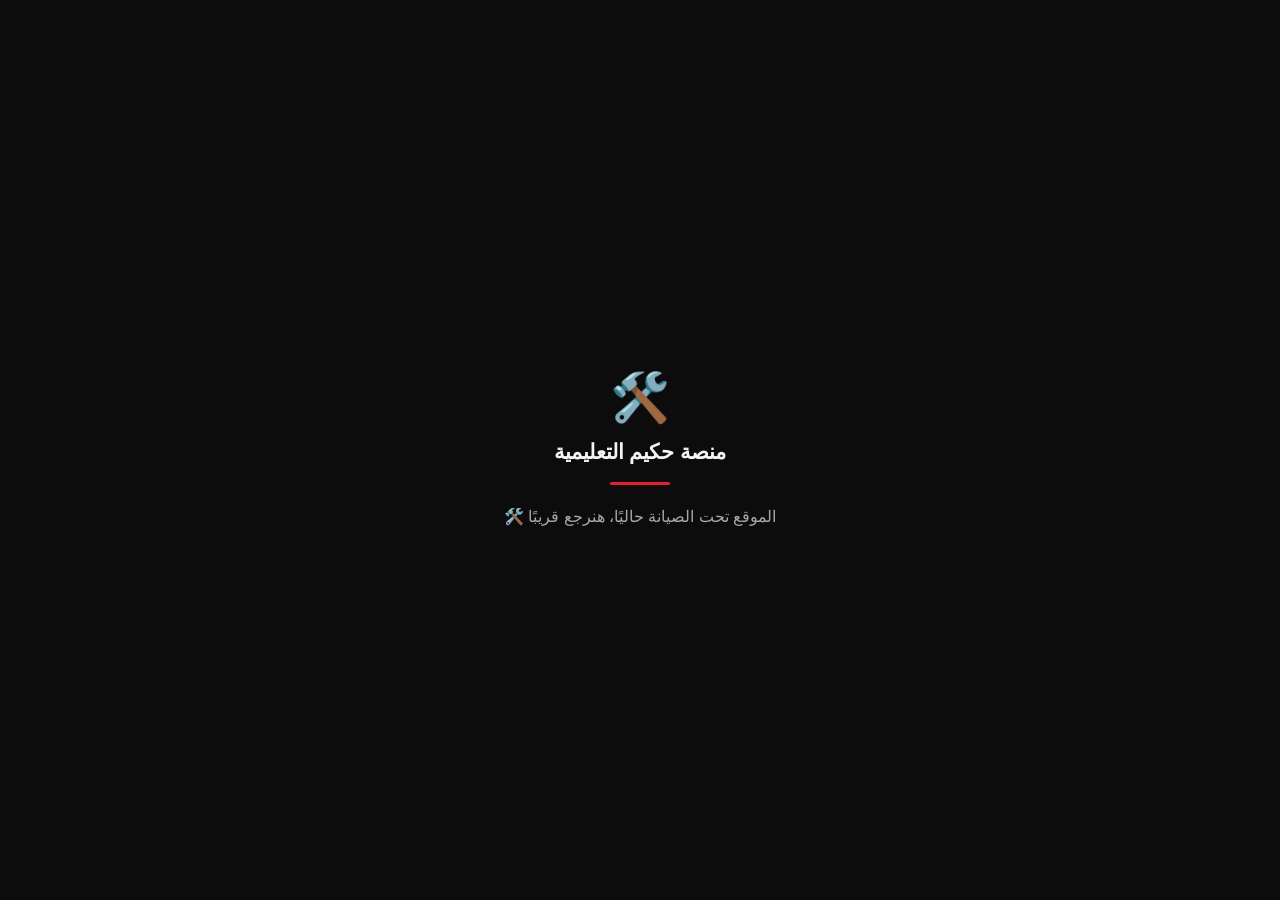
<file: maintenance.html>
<!DOCTYPE html>
<html lang="ar" dir="rtl">
<head>
<meta charset="UTF-8">
<meta name="viewport" content="width=device-width, initial-scale=1.0">
<title>الموقع تحت الصيانة</title>
<meta name="robots" content="noindex">
<link rel="icon" type="image/svg+xml" href="logo.svg">
<style>
  * { box-sizing: border-box; }
  html, body { margin: 0; padding: 0; height: 100%; }
  body {
    min-height: 100vh; display: flex; flex-direction: column; align-items: center; justify-content: center;
    text-align: center; padding: 30px; gap: 14px;
    background: #0c0c0d; color: #f4f4f5;
    font-family: 'Tajawal', 'Segoe UI', Tahoma, Arial, sans-serif;
  }
  .icon { font-size: 3rem; }
  h1 { margin: 0; font-size: 1.3rem; font-weight: 900; }
  p { color: #a6a6ac; max-width: 420px; margin: 0; line-height: 1.7; }
  .bar { height: 3px; width: 60px; background: #e5202c; border-radius: 3px; margin: 4px 0; }
</style>
</head>
<body>
  <div class="icon">🛠️</div>
  <h1 id="siteNameHost">منصة حكيم التعليمية</h1>
  <div class="bar"></div>
  <p id="msgHost">الموقع تحت الصيانة حاليًا، هنرجع قريبًا 🛠️</p>
</body>
</html>
</file>
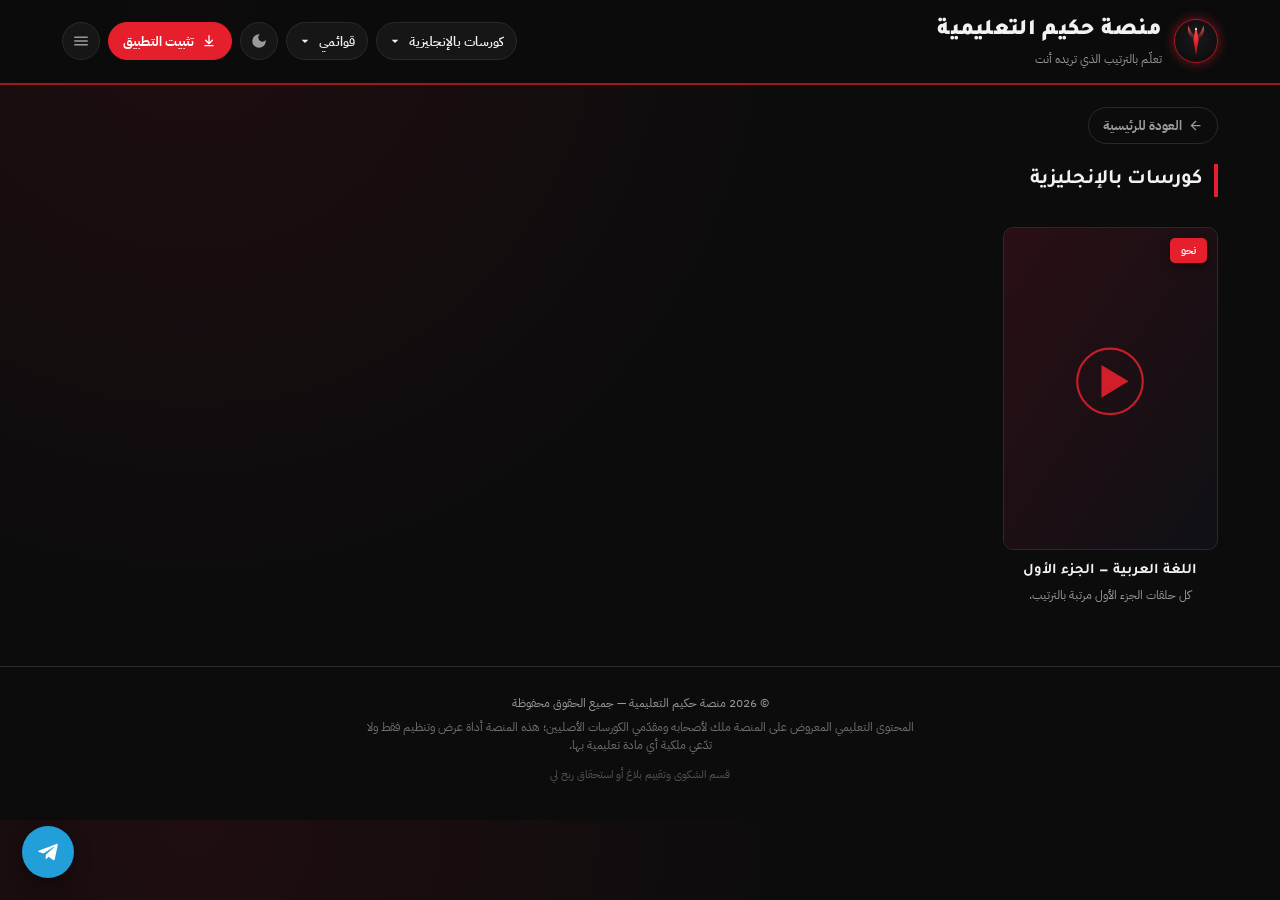
<file: section.html>
<!DOCTYPE html>
<html lang="ar" dir="rtl">
<head>
<meta charset="UTF-8">
<script>window.__hakimBIP=null;window.addEventListener('beforeinstallprompt',function(e){e.preventDefault();window.__hakimBIP=e;window.dispatchEvent(new Event('hakim-bip'));});</script>
<meta name="viewport" content="width=device-width, initial-scale=1.0">
<title>قسم — منصة حكيم التعليمية</title>
<link rel="icon" type="image/svg+xml" href="logo.svg">
<link rel="icon" type="image/png" sizes="32x32" href="icon-32.png">
<link rel="apple-touch-icon" href="icon-180.png">
<link rel="manifest" href="manifest.json">
<meta name="theme-color" content="#e5202c">
<script>(function(){try{if(localStorage.getItem('hakim_theme')==='light')document.documentElement.setAttribute('data-theme','light');}catch(e){}})();</script>
<style>
/* ============================================================
   منصة حكيم التعليمية — نظام التصميم (نسخة موسّعة)
   ============================================================ */

@import url('https://fonts.googleapis.com/css2?family=Tajawal:wght@700;800;900&family=IBM+Plex+Sans+Arabic:wght@400;500;600&display=swap');

:root {
  --bg: #0c0c0d;
  --surface: #161616;
  --surface-2: #1c1c1e;
  --line: #2a2a2c;
  --text: #f2f2f2;
  --text-muted: #9a9a9d;

  --red: #e5202c;
  --red-dim: #a3141c;
  --red-glow: rgba(229,32,44,0.35);

  --green: #2fb85f;
  --amber: #e8a33d;

  --font-display: 'Tajawal', sans-serif;
  --font-body: 'IBM Plex Sans Arabic', sans-serif;

  --radius-card: 10px;
  --radius-sm: 8px;

  --shadow-lift: 0 16px 32px rgba(0,0,0,0.55);
}

html[data-theme="light"] {
  --bg: #e6e4e1;
  --surface: #f5f4f2;
  --surface-2: #dddad6;
  --line: #c9c5c0;
  --text: #1b1a19;
  --text-muted: #55524e;
  --red-dim: rgba(200,25,36,0.45);
  --shadow-lift: 0 10px 24px rgba(40,30,20,0.18);
}
/* تحسينات الوضع النهاري: خلفية دافئة أهدأ للعين + تباين أوضح */
html[data-theme="light"] body { background-image: none; }
html[data-theme="light"] .site-header { background: rgba(236,234,231,0.92); border-bottom-color: var(--red); box-shadow: 0 2px 10px rgba(40,30,20,0.08); }
html[data-theme="light"] .icon-btn { background: var(--surface); border-color: var(--line); box-shadow: 0 1px 3px rgba(40,30,20,0.12); }
html[data-theme="light"] .home-alert-banner { background: #f3dcdc; border-color: rgba(200,25,36,0.5); color: #3a1214; }
html[data-theme="light"] input, html[data-theme="light"] textarea, html[data-theme="light"] select { background: #faf9f8; border-color: var(--line); color: var(--text); }
html[data-theme="light"] .site-footer, html[data-theme="light"] footer { background: var(--surface-2); }
html[data-theme="light"] .mylists-dropdown, html[data-theme="light"] .sections-dropdown { background: var(--surface); border-color: var(--line); box-shadow: var(--shadow-lift); }

* { box-sizing: border-box; }
html { color-scheme: dark; }
html[data-theme="light"] { color-scheme: light; }

body {
  margin: 0;
  background: var(--bg);
  background-image: radial-gradient(circle at 15% 0%, rgba(229,32,44,0.09), transparent 45%);
  color: var(--text);
  font-family: var(--font-body);
  line-height: 1.6;
  -webkit-font-smoothing: antialiased;
  transition: background 0.2s ease, color 0.2s ease;
}

a { color: inherit; text-decoration: none; }
::selection { background: var(--red); color: #fff; }
:focus-visible { outline: 2px solid var(--red); outline-offset: 3px; border-radius: 4px; }

.wrap { max-width: 1200px; margin: 0 auto; padding: 0 22px; }

/* ---------- الرأس ---------- */
.site-header {
  position: sticky;
  top: 0;
  z-index: 20;
  background: rgba(12,12,13,0.9);
  backdrop-filter: blur(10px);
  border-bottom: 2px solid var(--red-dim);
}

.site-header-inner { display: flex; align-items: center; gap: 14px; padding: 14px 22px; }
.brand { display: flex; align-items: center; gap: 12px; flex: 1; min-width: 0; }

.brand-mark { width: 44px; height: 44px; flex-shrink: 0; filter: drop-shadow(0 0 6px rgba(229,32,44,0.55)); animation: logo-pulse 3.2s ease-in-out infinite; }
@keyframes logo-pulse {
  0%, 100% { filter: drop-shadow(0 0 5px rgba(229,32,44,0.45)); }
  50% { filter: drop-shadow(0 0 14px rgba(229,32,44,0.85)); }
}

.brand-text h1 { font-family: var(--font-display); font-weight: 900; font-size: 1.4rem; margin: 0; letter-spacing: 0.3px; }
.brand-text h1 span { color: var(--red); }
.brand-text p { margin: 0; font-size: 0.74rem; color: var(--text-muted); }

.header-actions { display: flex; align-items: center; gap: 8px; }
.mylists-wrap { position: relative; display: flex; align-items: center; }
.nav-pill { display: inline-flex; align-items: center; gap: 6px; height: 38px; padding: 0 12px 0 10px; border-radius: 999px; border: 1px solid var(--line); background: var(--surface); color: var(--text); font: inherit; font-size: 0.82rem; font-weight: 600; cursor: pointer; white-space: nowrap; max-width: 210px; transition: background .18s ease, border-color .18s ease, color .18s ease; }
.nav-pill-label { overflow: hidden; text-overflow: ellipsis; }
.nav-pill svg { width: 16px; height: 16px; fill: currentColor; flex-shrink: 0; transition: transform .22s ease; }
.nav-pill:hover { border-color: var(--red-dim); background: var(--surface-2); }
.nav-pill:focus-visible, .mylists-row:focus-visible { outline: 2px solid var(--red); outline-offset: 2px; }
.nav-pill.active-mylists { background: rgba(229,32,44,0.12); border-color: var(--red); color: var(--red); }
.nav-pill.active-mylists svg { transform: rotate(180deg); }
.install-btn { display: inline-flex; align-items: center; gap: 7px; height: 38px; padding: 0 14px; border-radius: 999px; border: 1px solid var(--red); background: var(--red); color: #fff; font: inherit; font-size: 0.82rem; font-weight: 700; cursor: pointer; white-space: nowrap; flex-shrink: 0; transition: filter .15s ease, transform .15s ease; }
.install-btn:hover { filter: brightness(1.12); }
.install-btn:active { transform: scale(0.97); }
.install-btn svg { width: 16px; height: 16px; fill: currentColor; }
@media (max-width: 640px) { .install-btn { width: 34px; height: 34px; padding: 0; justify-content: center; } .install-label { display: none; } }
.mylists-dropdown {
  position: absolute; top: calc(100% + 10px); right: 0; z-index: 60;
  width: max-content; min-width: 230px; max-width: min(340px, calc(100vw - 20px));
  background: var(--surface); border: 1px solid var(--line); border-radius: 14px; padding: 8px;
  box-shadow: 0 18px 40px rgba(0,0,0,0.5);
  opacity: 0; visibility: hidden; transform: translateY(-8px) scale(0.98); transform-origin: top right; pointer-events: none;
  transition: opacity .18s ease, transform .18s ease, visibility 0s linear .18s;
}
.mylists-dropdown.show { opacity: 1; visibility: visible; transform: translateY(0) scale(1); pointer-events: auto; transition: opacity .18s ease, transform .18s ease, visibility 0s; }
.mylists-rows { display: flex; flex-direction: column; gap: 2px; }
.mylists-row { display: flex; align-items: center; justify-content: space-between; gap: 14px; padding: 11px 14px; border-radius: 10px; color: var(--text); font-size: 0.9rem; font-weight: 600; text-decoration: none; transition: background .14s ease, color .14s ease; }
.mylists-row:hover { background: rgba(229,32,44,0.12); }
.mylists-row.is-all { color: var(--red); background: rgba(229,32,44,0.07); font-weight: 700; }
.mylists-row.current { background: rgba(229,32,44,0.16); color: var(--red); }
.mylists-row .count { font-size: 0.74rem; color: var(--text-muted); background: var(--surface-2); border-radius: 999px; padding: 1px 8px; font-weight: 600; }
@media (max-width: 640px) {
  .mylists-wrap { position: static; }
  .nav-pill { width: 34px; height: 34px; padding: 0; justify-content: center; border-radius: 50%; }
  .nav-pill-label { display: none; }
  .mylists-dropdown { top: calc(100% + 6px); left: 12px; right: 12px; width: auto; min-width: 0; max-width: none; transform-origin: top center; }
}
.mylists-rows { display: flex; flex-direction: column; gap: 2px; }
.mylists-row { display: flex; align-items: center; justify-content: space-between; gap: 8px; padding: 9px 10px; border-radius: 8px; color: var(--text); text-decoration: none; font-size: 0.84rem; }
.mylists-row:hover { background: var(--surface-2); }
.mylists-row .count { color: var(--text-muted); font-size: 0.74rem; flex-shrink: 0; }
.mylists-row .name { overflow: hidden; text-overflow: ellipsis; white-space: nowrap; }
.mylists-divider { height: 1px; background: var(--line); margin: 6px 2px; }
.mylists-empty-hint { padding: 8px 10px; color: var(--text-muted); font-size: 0.78rem; }
.mylists-new-form { display: flex; gap: 6px; padding: 4px 2px 2px; }
.mylists-new-form input { flex: 1; min-width: 0; background: var(--surface-2); border: 1px solid var(--line); border-radius: 8px; padding: 7px 9px; color: var(--text); font-size: 0.78rem; }
.mylists-new-form button { background: var(--red); color: #fff; border: none; border-radius: 8px; padding: 7px 11px; font-size: 0.76rem; cursor: pointer; white-space: nowrap; }
.icon-btn.active-mylists { color: var(--red); border-color: var(--red); }
.icon-btn.active-mylists svg { transform: rotate(180deg); }
.icon-btn svg { transition: transform .18s ease; }
.course-actions-row { display: flex; flex-wrap: wrap; gap: 8px; margin-top: 12px; }
.mylists-action-btn { display: flex; align-items: center; gap: 6px; background: var(--surface-2); border: 1px solid var(--line); color: var(--text); border-radius: 20px; padding: 8px 14px; font-size: 0.8rem; cursor: pointer; transition: all 0.15s ease; }
.mylists-action-btn svg { width: 16px; height: 16px; fill: currentColor; flex-shrink: 0; }
.mylists-action-btn.active { background: var(--red); border-color: var(--red); color: #fff; }
.playlist-picker { position: relative; }
.playlist-picker-panel {
  position: absolute; top: calc(100% + 10px); left: 0; width: 260px; max-height: 320px; overflow-y: auto;
  background: var(--surface); border: 1px solid var(--line); border-radius: var(--radius-sm);
  box-shadow: var(--shadow-lift); z-index: 60; padding: 8px; display: none;
}
.playlist-picker-panel.show { display: block; }
.playlist-check-row { display: flex; align-items: center; gap: 8px; padding: 8px; border-radius: 8px; font-size: 0.82rem; cursor: pointer; }
.playlist-check-row:hover { background: var(--surface-2); }
.playlist-check-row input { flex-shrink: 0; }
.mylists-card-remove { background: none; border: 1px solid var(--line); color: var(--text-muted); border-radius: 8px; padding: 6px 10px; font-size: 0.75rem; cursor: pointer; }
.mylists-card-remove:hover { color: #ff5c5c; border-color: #ff5c5c; }
.icon-btn {
  width: 38px; height: 38px; border-radius: 50%; border: 1px solid var(--line);
  background: var(--surface); display: flex; align-items: center; justify-content: center;
  cursor: pointer; color: var(--text-muted); transition: all 0.15s ease; flex-shrink: 0;
}
.icon-btn:hover { color: var(--red); border-color: var(--red-dim); }
.icon-btn svg { width: 18px; height: 18px; fill: currentColor; }
.icon-btn .sun { display: none; }
html[data-theme="light"] .icon-btn .moon { display: none; }
html[data-theme="light"] .icon-btn .sun { display: block; }

/* ---------- شريط البحث والتصنيف ---------- */
.control-panel { padding: 22px 0 10px; }
.search-row { position: relative; }
.search-row input {
  width: 100%; background: var(--surface); border: 1px solid var(--line); color: var(--text);
  font-family: var(--font-body); font-size: 0.95rem; padding: 13px 46px 13px 16px;
  border-radius: var(--radius-sm); transition: border-color 0.15s ease, box-shadow 0.15s ease;
}
.search-row input::placeholder { color: var(--text-muted); }
.search-row input:focus { border-color: var(--red); outline: none; box-shadow: 0 0 0 3px var(--red-glow); }
.search-row svg { position: absolute; right: 16px; top: 50%; transform: translateY(-50%); width: 18px; height: 18px; fill: none; stroke: var(--text-muted); stroke-width: 2; pointer-events: none; }

.tab-row { display: flex; flex-wrap: wrap; gap: 8px; margin-top: 16px; }
.tab-btn {
  background: var(--surface); border: 1px solid var(--line); color: var(--text-muted);
  font-family: var(--font-body); font-weight: 500; font-size: 0.82rem; padding: 8px 18px;
  border-radius: var(--radius-sm); cursor: pointer; transition: all 0.15s ease;
}
.tab-btn:hover { color: var(--text); border-color: var(--red-dim); }
.tab-btn.active { background: var(--red); border-color: var(--red); color: #fff; font-weight: 700; }

/* ---------- شبكة الكروت ---------- */
.grid { display: grid; grid-template-columns: repeat(auto-fill, minmax(190px, 1fr)); gap: 20px; padding: 22px 0 60px; }
.course-card { position: relative; display: block; cursor: pointer; opacity: 0; transform: translateY(10px); animation: card-in 0.45s ease forwards; }
@keyframes card-in { to { opacity: 1; transform: translateY(0); } }

.card-media { position: relative; width: 100%; aspect-ratio: 2/3; border-radius: var(--radius-card); overflow: hidden; background: var(--surface); border: 1px solid var(--line); transition: border-color 0.2s ease, box-shadow 0.2s ease; }
.card-media img { width: 100%; height: 100%; object-fit: cover; display: block; transition: transform 0.35s ease; }
.card-badge { position: absolute; top: 10px; right: 10px; background: var(--red); color: #fff; font-size: 0.68rem; font-weight: 700; padding: 4px 11px; border-radius: 5px; box-shadow: 0 4px 10px rgba(0,0,0,0.4); }
.card-play { position: absolute; inset: 0; display: flex; align-items: center; justify-content: center; background: rgba(0,0,0,0.35); opacity: 0; transition: opacity 0.2s ease; }
.card-play svg { width: 46px; height: 46px; fill: #fff; filter: drop-shadow(0 4px 10px rgba(0,0,0,0.6)); transform: scale(0.85); transition: transform 0.2s ease; }
.card-body { padding: 10px 2px 0; }
.card-body h3 { margin: 0 0 3px; font-family: var(--font-display); font-weight: 700; font-size: 0.92rem; text-align: center; color: var(--text); }
.card-body p { margin: 0; font-size: 0.76rem; color: var(--text-muted); text-align: center; display: -webkit-box; -webkit-line-clamp: 2; -webkit-box-orient: vertical; overflow: hidden; }
.course-card:hover .card-media, .course-card:focus-visible .card-media { border-color: var(--red); box-shadow: var(--shadow-lift), 0 0 0 1px var(--red-glow); }
.course-card:hover .card-media img { transform: scale(1.06); }
.course-card:hover .card-play { opacity: 1; }
.course-card:hover .card-play svg { transform: scale(1); }

/* ---------- حالة عدم وجود كورسات ---------- */
.empty-state { text-align: center; padding: 70px 20px 90px; color: var(--text-muted); }
.empty-state svg { width: 56px; height: 56px; fill: none; stroke: var(--text-muted); stroke-width: 1.4; margin-bottom: 16px; }
.empty-state h2 { font-family: var(--font-display); color: var(--text); font-size: 1.15rem; margin: 0 0 8px; }
.empty-state p { max-width: 420px; margin: 0 auto; font-size: 0.86rem; }
.empty-state code { background: var(--surface); border: 1px solid var(--line); padding: 2px 7px; border-radius: 5px; font-size: 0.8rem; color: var(--red); direction: ltr; display: inline-block; }

/* ---------- التذييل ---------- */
.site-footer { border-top: 1px solid var(--line); padding: 26px 0 34px; text-align: center; }
.site-footer p { margin: 0 0 6px; font-size: 0.78rem; color: var(--text-muted); }
.site-footer .rights-note { max-width: 560px; margin: 0 auto; font-size: 0.72rem; color: var(--text-muted); opacity: 0.7; }
.site-footer .admin-link { display: inline-block; margin-top: 10px; font-size: 0.7rem; color: var(--text-muted); opacity: 0.5; }
.site-footer .admin-link:hover { opacity: 1; color: var(--red); }

/* ============================================================
   صفحة الكورس (course.html)
   ============================================================ */
.back-link {
  display: inline-flex; align-items: center; gap: 6px; color: var(--text-muted); font-size: 0.82rem; font-weight: 700;
  margin: 22px 0 0; padding: 7px 14px; border: 1px solid var(--line); border-radius: 999px; transition: color .15s ease, border-color .15s ease;
}
.back-link:hover { color: var(--red); border-color: var(--red-dim); }
.back-link svg { width: 15px; height: 15px; fill: currentColor; }

.course-banner { display: grid; grid-template-columns: 190px 1fr; gap: 26px; padding: 22px 0 8px; align-items: start; }
@media (max-width: 640px) { .course-banner { grid-template-columns: 1fr; } }
.course-banner .banner-img { width: 100%; aspect-ratio: 2/3; border-radius: var(--radius-card); overflow: hidden; border: 1px solid var(--line); background: var(--surface); }
.course-banner .banner-img img { width: 100%; height: 100%; object-fit: cover; display: block; }
.course-banner h2 { font-family: var(--font-display); font-weight: 900; font-size: 1.5rem; margin: 4px 0 10px; }
.course-banner .banner-desc { color: var(--text-muted); font-size: 0.92rem; max-width: 640px; }
.course-banner .badges { display: flex; gap: 8px; margin-top: 12px; flex-wrap: wrap; }
.course-banner .badges span { font-size: 0.72rem; padding: 4px 12px; border-radius: 5px; border: 1px solid var(--line); color: var(--text-muted); }
.course-banner .badges span:first-child { background: var(--red); border-color: var(--red); color: #fff; font-weight: 700; }

/* قسم المعلومات */
.info-section { margin: 28px 0; }
.info-section h3 { font-family: var(--font-display); font-size: 1rem; margin: 0 0 12px; color: var(--text-muted); font-weight: 700; }
.info-grid { display: grid; grid-template-columns: repeat(auto-fill, minmax(180px, 1fr)); gap: 10px; }
.info-item { background: var(--surface-2); border: 1px solid var(--line); border-radius: var(--radius-sm); padding: 10px 14px; }
.info-item .label { font-size: 0.7rem; color: var(--text-muted); margin-bottom: 4px; }
.info-item .value { font-size: 0.88rem; font-weight: 600; }
.info-overview { background: var(--surface-2); border: 1px solid var(--line); border-radius: var(--radius-sm); padding: 14px 16px; font-size: 0.88rem; color: var(--text-muted); margin-bottom: 12px; line-height: 1.8; }

.player-shell { margin-top: 10px; position: relative; width: 100%; background: #000; border-radius: var(--radius-card); overflow: hidden; box-shadow: var(--shadow-lift); border: 1px solid var(--line); }
.player-shell .now-playing-title { padding: 12px 16px; font-size: 0.86rem; color: var(--text-muted); background: var(--surface); border-top: 1px solid var(--line); }
.player-shell .now-playing-title strong { color: var(--text); font-weight: 600; }

/* أزرار الحلقة السابقة / التالية */
.player-nav { display: flex; gap: 10px; margin-top: 12px; }
.nav-btn {
  flex: 1; display: flex; align-items: center; justify-content: center; gap: 8px;
  background: var(--surface-2); border: 1px solid var(--line); color: var(--text);
  padding: 12px; border-radius: var(--radius-sm); cursor: pointer; font-family: var(--font-body);
  font-weight: 600; font-size: 0.85rem; transition: border-color 0.15s ease, background 0.15s ease;
}
.nav-btn:hover:not(:disabled) { border-color: var(--red); background: rgba(229,32,44,0.08); }
.nav-btn:disabled { opacity: 0.35; cursor: not-allowed; }
.nav-btn svg { width: 16px; height: 16px; fill: currentColor; }

/* تبويبات تجميع الحلقات */
.episode-tabs { display: flex; flex-wrap: wrap; gap: 6px; margin: 22px 0 14px; }
.episode-tab {
  background: var(--surface); border: 1px solid var(--line); color: var(--text-muted);
  font-size: 0.78rem; font-weight: 600; padding: 7px 14px; border-radius: 999px; cursor: pointer;
  transition: all 0.15s ease; direction: ltr;
}
.episode-tab:hover { border-color: var(--red-dim); color: var(--text); }
.episode-tab.active { background: var(--red); border-color: var(--red); color: #fff; }

.lesson-list { margin: 8px 0 60px; display: flex; flex-direction: column; gap: 10px; }
.lesson-list h3 { font-family: var(--font-display); font-size: 1rem; margin: 0 0 6px; color: var(--text-muted); font-weight: 700; }
.lesson-item { display: flex; align-items: center; gap: 14px; background: var(--surface-2); border: 1px solid var(--line); border-radius: var(--radius-sm); padding: 12px 14px; cursor: pointer; transition: border-color 0.15s ease, background 0.15s ease; text-align: right; }
.lesson-item:hover { border-color: var(--red-dim); }
.lesson-item.active { border-color: var(--red); background: linear-gradient(90deg, rgba(229,32,44,0.12), transparent); }
.lesson-num { flex-shrink: 0; width: 34px; height: 34px; border-radius: 50%; background: var(--bg); border: 1px solid var(--line); display: flex; align-items: center; justify-content: center; font-family: var(--font-display); font-weight: 700; font-size: 0.82rem; color: var(--text-muted); }
.lesson-item.active .lesson-num { background: var(--red); color: #fff; border-color: var(--red); }
.lesson-text { flex: 1; min-width: 0; }
.lesson-text h4 { margin: 0 0 3px; font-size: 0.92rem; font-weight: 600; }
.lesson-text p { margin: 0; font-size: 0.78rem; color: var(--text-muted); overflow: hidden; text-overflow: ellipsis; white-space: nowrap; }
.lesson-play { flex-shrink: 0; width: 30px; height: 30px; border-radius: 50%; background: var(--bg); display: flex; align-items: center; justify-content: center; }
.lesson-play svg { width: 13px; height: 13px; fill: var(--text-muted); }
.lesson-item.active .lesson-play { background: var(--red); }
.lesson-item.active .lesson-play svg { fill: #fff; }

.course-error { text-align: center; padding: 90px 20px; color: var(--text-muted); }
.course-error h2 { color: var(--text); font-family: var(--font-display); }

/* ============================================================
   إصلاحات الهاتف — الموقع كان شبه من غير أي تجاوب حقيقي غير
   نقطتين صغيرين، فده تمرير عام لأهم المشاكل: تكدّس الهيدر،
   قوائم منسدلة بتخرج بره الشاشة، حشو زيادة على الجنبين، وسكرول أفقي.
   ============================================================ */
html, body { overflow-x: hidden; max-width: 100%; }
@media (max-width: 720px) {
  .wrap { padding: 0 14px; }
  .site-header-inner { padding: 10px 14px; gap: 6px; flex-wrap: nowrap; }
  .brand { gap: 8px; }
  .brand-mark { width: 34px; height: 34px; }
  .brand-text p { display: none; }
  .brand-text h1 { font-size: 1rem; }
  .header-actions { gap: 3px; }
  .icon-btn { width: 34px; height: 34px; }
  .icon-btn svg { width: 16px; height: 16px; }
  .admin-shell { padding: 20px 12px 60px; }
  .admin-card { padding: 16px; }
}
@media (max-width: 480px) {
  .brand-text h1 { font-size: 0.9rem; }
}

@media (prefers-reduced-motion: reduce) {
  .course-card, .card-media img, .lesson-item, .brand-mark { transition: none !important; animation: none !important; }
  .course-card { opacity: 1; transform: none; }
}

/* ============================================================
   مشغّل الفيديو المخصص (player.js)
   ============================================================ */
.hp-video-wrap { position: relative; width: 100%; }
.hp-video-wrap video, .hp-video-wrap iframe { display: block; width: 100%; aspect-ratio: 16/9; border: none; background: #000; }
.hp-loading { position: absolute; inset: 0; display: flex; align-items: center; justify-content: center; background: rgba(0,0,0,0.55); z-index: 5; opacity: 0; transition: opacity 0.2s ease; pointer-events: none; }
.hp-loading.show { opacity: 1; }
.hp-spinner { width: 42px; height: 42px; border: 4px solid rgba(255,255,255,0.2); border-top-color: var(--red); border-radius: 50%; animation: hp-spin 0.8s linear infinite; }
@keyframes hp-spin { to { transform: rotate(360deg); } }
.hp-error { position: absolute; inset: 0; display: none; flex-direction: column; align-items: center; justify-content: center; gap: 8px; background: rgba(0,0,0,0.9); color: #f0f0f0; text-align: center; padding: 20px; z-index: 6; }
.hp-error svg { width: 36px; height: 36px; fill: var(--red); }
.hp-error p { margin: 0; font-size: 0.82rem; color: #ccc; }
.hp-center-play { position: absolute; top: 50%; left: 50%; transform: translate(-50%, -50%); width: 60px; height: 60px; border-radius: 50%; background: rgba(20,20,20,0.6); display: flex; align-items: center; justify-content: center; cursor: pointer; z-index: 4; opacity: 0; pointer-events: none; transition: opacity 0.2s ease, transform 0.15s ease, background 0.15s ease; }
.hp-center-play.show { opacity: 1; pointer-events: auto; }
.hp-center-play:hover { background: var(--red); transform: translate(-50%,-50%) scale(1.07); }
.hp-center-play svg { width: 26px; height: 26px; fill: #fff; margin-right: -3px; }
.hp-bottom { position: absolute; left: 0; right: 0; bottom: 0; z-index: 3; background: linear-gradient(to top, rgba(0,0,0,0.88), rgba(0,0,0,0)); padding-top: 22px; transition: opacity 0.25s ease, transform 0.25s ease; }
.hp-video-wrap.controls-hidden .hp-bottom { opacity: 0; transform: translateY(6px); pointer-events: none; }
.hp-video-wrap.controls-hidden { cursor: none; }
.hp-progress-row { display: flex; align-items: center; gap: 8px; padding: 0 12px; }
.hp-progress-wrap { position: relative; flex: 1; display: flex; align-items: center; }
.hp-progress-bar { width: 100%; -webkit-appearance: none; appearance: none; height: 5px; border-radius: 3px; background: #444; outline: none; cursor: pointer; }
.hp-progress-bar::-webkit-slider-thumb { -webkit-appearance: none; width: 13px; height: 13px; border-radius: 50%; background: var(--red); cursor: pointer; }
.hp-progress-bar::-moz-range-thumb { width: 13px; height: 13px; border: none; border-radius: 50%; background: var(--red); cursor: pointer; }
.hp-hover-preview { position: absolute; bottom: 16px; transform: translateX(50%); background: #000; color: #fff; font-size: 11px; padding: 3px 7px; border-radius: 5px; direction: ltr; pointer-events: none; opacity: 0; transition: opacity 0.12s ease; white-space: nowrap; }
.hp-hover-preview.show { opacity: 1; }
.hp-time { color: #ccc; font-size: 12px; min-width: 90px; text-align: center; direction: ltr; }
.hp-controls { display: flex; align-items: center; justify-content: center; gap: 8px; flex-wrap: wrap; padding: 10px 12px 14px; }
.hp-btn { display: flex; align-items: center; justify-content: center; gap: 4px; background: rgba(255,255,255,0.08); color: #f0f0f0; border: none; border-radius: 8px; padding: 8px 12px; font-size: 13px; cursor: pointer; transition: background 0.15s ease, transform 0.1s ease; font-family: var(--font-body); }
.hp-btn:hover { background: rgba(255,255,255,0.18); }
.hp-btn:active { transform: scale(0.9); }
.hp-btn.play-pause { background: var(--red); color: #fff; padding: 8px 16px; }
.hp-btn.play-pause:hover { background: #ff2e3b; }
.hp-btn.pulse { animation: hp-pulse 0.28s ease; }
@keyframes hp-pulse { 0% { transform: scale(1); } 40% { transform: scale(0.85); } 100% { transform: scale(1); } }
.hp-btn svg { width: 18px; height: 18px; fill: currentColor; }
.hp-speed { background: rgba(255,255,255,0.08); color: #f0f0f0; border: none; border-radius: 8px; padding: 8px 10px; font-size: 13px; cursor: pointer; font-family: var(--font-body); }
.hp-volume-wrap { display: flex; align-items: center; gap: 6px; background: rgba(255,255,255,0.08); border-radius: 8px; padding: 6px 10px; }
.hp-volume-bar { width: 70px; -webkit-appearance: none; appearance: none; height: 4px; border-radius: 3px; background: #666; outline: none; cursor: pointer; }
.hp-volume-bar::-webkit-slider-thumb { -webkit-appearance: none; width: 11px; height: 11px; border-radius: 50%; background: var(--red); cursor: pointer; }
.hp-volume-bar::-moz-range-thumb { width: 11px; height: 11px; border: none; border-radius: 50%; background: var(--red); cursor: pointer; }

/* ============================================================
   صفحة الأدمن (admin.html)
   ============================================================ */
.admin-shell { max-width: 880px; margin: 0 auto; padding: 40px 20px 80px; }
.admin-card { background: var(--surface); border: 1px solid var(--line); border-radius: var(--radius-card); padding: 28px; margin-bottom: 20px; }
.admin-card h2 { font-family: var(--font-display); font-size: 1.15rem; margin: 0 0 6px; }
.admin-card .hint { font-size: 0.8rem; color: var(--text-muted); margin: 0 0 18px; line-height: 1.8; }

.field { margin-bottom: 16px; }
.field label { display: block; font-size: 0.82rem; color: var(--text-muted); margin-bottom: 6px; font-weight: 600; }
.field input[type="text"], .field input[type="password"], .field input[type="url"], .field textarea, .field select {
  width: 100%; background: var(--surface-2); border: 1px solid var(--line); color: var(--text);
  font-family: var(--font-body); font-size: 0.9rem; padding: 11px 13px; border-radius: var(--radius-sm);
  transition: border-color 0.15s ease;
}
.field input:focus, .field textarea:focus, .field select:focus { border-color: var(--red); outline: none; }
.field textarea { min-height: 80px; resize: vertical; }
.field-row { display: grid; grid-template-columns: 1fr 1fr; gap: 14px; }
@media (max-width: 560px) { .field-row { grid-template-columns: 1fr; } }

.btn-primary, .btn-secondary, .btn-danger {
  display: inline-flex; align-items: center; justify-content: center; gap: 6px;
  padding: 11px 22px; border-radius: var(--radius-sm); font-family: var(--font-body);
  font-weight: 700; font-size: 0.86rem; cursor: pointer; border: none; transition: all 0.15s ease;
}
.btn-primary { background: var(--red); color: #fff; }
.btn-primary:hover { background: #ff2e3b; }
.btn-primary:disabled { opacity: 0.5; cursor: not-allowed; }
.btn-secondary { background: var(--surface-2); color: var(--text); border: 1px solid var(--line); }
.btn-secondary:hover { border-color: var(--red-dim); }
.btn-danger { background: transparent; color: #ff5c5c; border: 1px solid rgba(255,92,92,0.4); }
.btn-danger:hover { background: rgba(255,92,92,0.1); }

.admin-login { max-width: 380px; margin: 90px auto; text-align: center; }
.admin-login .brand-mark { width: 60px; height: 60px; margin: 0 auto 16px; }
.admin-login h2 { font-family: var(--font-display); margin: 0 0 22px; }
.admin-login .field { text-align: right; }
.admin-error { color: #ff5c5c; font-size: 0.82rem; margin-top: 10px; min-height: 18px; }

.admin-topbar { display: flex; align-items: center; justify-content: space-between; padding: 16px 22px; border-bottom: 1px solid var(--line); }
.admin-topbar .brand { gap: 10px; }
.admin-topbar .brand-mark { width: 32px; height: 32px; }
.admin-topbar h1 { font-size: 1.05rem; }

.course-row {
  display: flex; align-items: center; gap: 14px; background: var(--surface-2); border: 1px solid var(--line);
  border-radius: var(--radius-sm); padding: 12px 14px; margin-bottom: 10px;
}
.course-row .thumb { width: 44px; height: 58px; border-radius: 6px; overflow: hidden; background: var(--bg); flex-shrink: 0; border: 1px solid var(--line); }
.course-row .thumb img { width: 100%; height: 100%; object-fit: cover; }
.course-row .info { flex: 1; min-width: 0; }
.course-row .info h4 { margin: 0 0 3px; font-size: 0.92rem; }
.course-row .info p { margin: 0; font-size: 0.76rem; color: var(--text-muted); direction: ltr; text-align: right; }
.status-pill { font-size: 0.68rem; font-weight: 700; padding: 3px 10px; border-radius: 999px; flex-shrink: 0; }
.status-pill.published { background: rgba(47,184,95,0.15); color: var(--green); }
.status-pill.draft { background: rgba(232,163,61,0.15); color: var(--amber); }
.course-row .row-actions { display: flex; gap: 6px; flex-shrink: 0; }

.step-tabs { display: flex; gap: 6px; margin-bottom: 20px; border-bottom: 1px solid var(--line); }
.step-tab { padding: 10px 18px; font-size: 0.85rem; font-weight: 700; color: var(--text-muted); cursor: pointer; border-bottom: 2px solid transparent; }
.step-tab.active { color: var(--red); border-color: var(--red); }
.step-panel { display: none; }
.step-panel.active { display: block; }

.video-row { background: var(--surface-2); border: 1px solid var(--line); border-radius: var(--radius-sm); padding: 14px; margin-bottom: 12px; }
.video-row-head { display: flex; align-items: center; justify-content: space-between; margin-bottom: 10px; }
.video-row-head span { font-weight: 700; font-size: 0.85rem; }
.video-row-actions { display: flex; gap: 6px; }
.video-row-actions button { background: var(--surface); border: 1px solid var(--line); color: var(--text-muted); width: 28px; height: 28px; border-radius: 6px; cursor: pointer; display: flex; align-items: center; justify-content: center; }
.video-row-actions button:hover { color: var(--red); border-color: var(--red-dim); }
.video-row-actions button svg { width: 14px; height: 14px; fill: currentColor; }

.toast { position: fixed; bottom: 24px; left: 50%; transform: translateX(-50%) translateY(20px); background: var(--surface-2); border: 1px solid var(--line); color: var(--text); padding: 13px 22px; border-radius: var(--radius-sm); font-size: 0.85rem; box-shadow: var(--shadow-lift); z-index: 100; opacity: 0; pointer-events: none; transition: all 0.25s ease; }
.toast.show { opacity: 1; transform: translateX(-50%) translateY(0); }
.toast.success { border-color: var(--green); }
.toast.error { border-color: #ff5c5c; }

.admin-overlay { position: fixed; inset: 0; background: rgba(0,0,0,0.6); display: flex; align-items: center; justify-content: center; z-index: 90; }
.admin-overlay .box { background: var(--surface); border: 1px solid var(--line); border-radius: var(--radius-card); padding: 24px; display: flex; align-items: center; gap: 12px; }

.toggle-switch { position: relative; width: 42px; height: 24px; flex-shrink: 0; }
.toggle-switch input { opacity: 0; width: 0; height: 0; }
.toggle-switch .track { position: absolute; inset: 0; background: var(--line); border-radius: 999px; cursor: pointer; transition: background 0.2s ease; }
.toggle-switch .track::after { content:""; position: absolute; width: 18px; height: 18px; border-radius: 50%; background: #fff; top: 3px; right: 3px; transition: transform 0.2s ease; }
.toggle-switch input:checked + .track { background: var(--green); }
.toggle-switch input:checked + .track::after { transform: translateX(-18px); }

.empty-dash { text-align: center; padding: 40px 20px; color: var(--text-muted); font-size: 0.86rem; }

/* ============================================================
   إضافات: القائمة الجانبية، الأقسام، الإشعارات/الاستطلاعات/المواعيد
   ============================================================ */

/* قائمة الهامبرغر */
.hamburger-btn { display: flex; }
.menu-overlay { position: fixed; inset: 0; background: rgba(0,0,0,0.55); z-index: 40; opacity: 0; pointer-events: none; transition: opacity 0.2s ease; }
.menu-overlay.show { opacity: 1; pointer-events: auto; }
.side-menu {
  position: fixed; top: 0; bottom: 0; right: 0; width: 300px; max-width: 86vw;
  background: var(--surface); border-left: 1px solid var(--line); z-index: 41;
  transform: translateX(100%); transition: transform 0.25s ease; overflow-y: auto;
  padding: 18px;
}
.side-menu.show { transform: translateX(0); }
.side-menu h3 { font-family: var(--font-display); font-size: 0.78rem; color: var(--text-muted); margin: 18px 0 8px; padding: 0 4px; }
.side-menu h3:first-child { margin-top: 0; }
.side-menu a.menu-link {
  display: flex; align-items: center; gap: 10px; padding: 11px 12px; border-radius: var(--radius-sm);
  color: var(--text); font-size: 0.9rem; font-weight: 600; transition: background 0.15s ease;
}
.side-menu a.menu-link:hover { background: var(--surface-2); }
.side-menu a.menu-link svg { width: 18px; height: 18px; fill: var(--text-muted); flex-shrink: 0; }
.side-menu .menu-close { position: absolute; top: 14px; left: 14px; }
.menu-badge { margin-right: auto; background: var(--red); color: #fff; font-size: 0.65rem; font-weight: 700; padding: 2px 7px; border-radius: 999px; }

/* صفحة الأقسام (section.html) والمركز (hub.html) */
.section-title-row { padding: 20px 0 8px; }
.section-title-row h2 {
  font-family: var(--font-display); font-size: 1.3rem; margin: 0; padding-inline-start: 12px;
  border-inline-start: 4px solid var(--red);
}
.section-title-row p { color: var(--text-muted); font-size: 0.85rem; margin: 8px 0 0 14px; }

.hub-tabs { display: flex; gap: 8px; margin: 22px 0; border-bottom: 1px solid var(--line); }
.hub-tab { padding: 11px 20px; font-size: 0.88rem; font-weight: 700; color: var(--text-muted); cursor: pointer; border-bottom: 2px solid transparent; }
.hub-tab.active { color: var(--red); border-color: var(--red); }
.hub-panel { display: none; padding-bottom: 60px; }
.hub-panel.active { display: block; }

.notif-card, .schedule-card {
  background: var(--surface-2); border: 1px solid var(--line); border-radius: var(--radius-card);
  padding: 16px 18px; margin-bottom: 12px;
}
.notif-card h4, .schedule-card h4 { margin: 0 0 6px; font-size: 0.95rem; font-family: var(--font-display); }
.notif-card p, .schedule-card p { margin: 0; font-size: 0.85rem; color: var(--text-muted); line-height: 1.8; }
.notif-card .date, .schedule-card .date { font-size: 0.72rem; color: var(--red); margin-top: 8px; direction: ltr; text-align: right; }

.poll-card { background: var(--surface-2); border: 1px solid var(--line); border-radius: var(--radius-card); padding: 18px; margin-bottom: 16px; }
.poll-card h4 { margin: 0 0 14px; font-size: 0.98rem; font-family: var(--font-display); }
.poll-option { margin-bottom: 10px; }
.poll-option-label { display: flex; justify-content: space-between; font-size: 0.84rem; margin-bottom: 5px; }
.poll-option-label b { font-weight: 700; }
.poll-bar-track { height: 10px; background: var(--bg); border-radius: 999px; overflow: hidden; }
.poll-bar-fill { height: 100%; background: var(--red); border-radius: 999px; transition: width 0.4s ease; }
.poll-total { font-size: 0.72rem; color: var(--text-muted); margin-top: 10px; }

.empty-hub { text-align: center; padding: 50px 20px; color: var(--text-muted); font-size: 0.86rem; }

/* شارات المشاهدات والإعجاب (عرض فقط) */
.video-stats-row { display: flex; align-items: center; gap: 16px; padding: 10px 16px; background: var(--surface); border-top: 1px solid var(--line); font-size: 0.82rem; color: var(--text-muted); }
.video-stats-row span { display: flex; align-items: center; gap: 5px; }
.video-stats-row svg { width: 15px; height: 15px; fill: currentColor; }
.video-stats-row .likes { color: var(--green); }
.video-stats-row .dislikes { color: #ff5c5c; }

/* ترقيم صفحات الحلقات (أرقام بسيطة) */
.page-numbers { display: flex; flex-wrap: wrap; gap: 6px; margin: 22px 0 14px; }
.page-num-btn {
  width: 34px; height: 34px; display: flex; align-items: center; justify-content: center;
  background: var(--surface); border: 1px solid var(--line); color: var(--text-muted);
  font-size: 0.82rem; font-weight: 700; border-radius: 8px; cursor: pointer; transition: all 0.15s ease;
}
.page-num-btn:hover { border-color: var(--red-dim); color: var(--text); }
.page-num-btn.active { background: var(--red); border-color: var(--red); color: #fff; }

/* تحميل الصور بسلاسة */
.card-media img, .banner-img img { opacity: 0; transition: opacity 0.35s ease; }
.card-media img.loaded, .banner-img img.loaded { opacity: 1; }

/* إحصائيات الأدمن */
.stats-course { margin-bottom: 22px; }
.stats-course > h3 { font-family: var(--font-display); font-size: 0.95rem; margin: 0 0 10px; }
.stats-row { display: flex; align-items: center; gap: 14px; background: var(--surface-2); border: 1px solid var(--line); border-radius: var(--radius-sm); padding: 10px 14px; margin-bottom: 8px; font-size: 0.84rem; }
.stats-row .ep-name { flex: 1; }
.stats-row .stat-chip { display: flex; align-items: center; gap: 4px; color: var(--text-muted); }

.small-list-item { display: flex; align-items: center; gap: 10px; background: var(--surface-2); border: 1px solid var(--line); border-radius: var(--radius-sm); padding: 12px 14px; margin-bottom: 10px; }
.small-list-item .grow { flex: 1; min-width: 0; }
.small-list-item .grow h4 { margin: 0 0 3px; font-size: 0.88rem; }
.small-list-item .grow p { margin: 0; font-size: 0.76rem; color: var(--text-muted); }

.admin-tabs { display: flex; gap: 6px; margin-bottom: 20px; flex-wrap: wrap; border-bottom: 1px solid var(--line); }
.admin-tab { padding: 10px 16px; font-size: 0.82rem; font-weight: 700; color: var(--text-muted); cursor: pointer; border-bottom: 2px solid transparent; white-space: nowrap; }
.admin-tab.active { color: var(--red); border-color: var(--red); }
.admin-panel { display: none; }
.admin-panel.active { display: block; }

.mini-field-row { display: flex; gap: 8px; align-items: flex-end; }
.mini-field-row .field { flex: 1; margin-bottom: 0; }

/* أزرار الإعجاب/عدم الإعجاب التفاعلية وزر الإبلاغ */
.video-stats-row .stat-btn {
  background: none; border: 1px solid var(--line); border-radius: 999px;
  padding: 5px 12px; cursor: pointer; color: var(--text-muted); font-size: 0.8rem;
  font-family: var(--font-body); display: flex; align-items: center; gap: 5px;
  transition: all 0.15s ease;
}
.video-stats-row .stat-btn:hover { border-color: var(--red-dim); color: var(--text); }
.video-stats-row .stat-btn.likes.active { border-color: var(--green); color: var(--green); background: rgba(47,184,95,0.1); }
.video-stats-row .stat-btn.dislikes.active { border-color: #ff5c5c; color: #ff5c5c; background: rgba(255,92,92,0.1); }
.video-stats-row .stat-btn svg { width: 14px; height: 14px; fill: currentColor; }
.video-stats-row .stat-btn.report-btn { margin-right: auto; }

/* نموذج الاستطلاع التفاعلي */
.poll-form-opts label:hover { color: var(--red); }
.poll-result-msg strong { color: var(--text); }

/* تقييم النجوم (الحلقة + الكورس ككل) */
.ep-stars { display: flex; align-items: center; gap: 2px; }
.star-btn { background: none; border: none; cursor: pointer; padding: 2px; color: #4a4a4d; transition: color 0.15s ease, transform 0.1s ease; }
.star-btn:hover { transform: scale(1.15); }
.star-btn.filled { color: #f5c518; }
.star-btn svg { width: 17px; height: 17px; fill: currentColor; }
.ep-avg { margin-right: 4px; font-size: 0.8rem; color: var(--text-muted); }
.course-rating-host { display: flex; align-items: center; gap: 4px; margin: 4px 0 18px; padding: 10px 14px; background: var(--surface-2); border: 1px solid var(--line); border-radius: var(--radius-sm); }

/* زر تليجرام عائم */
.floating-telegram {
  position: fixed; bottom: 22px; left: 22px; width: 52px; height: 52px; border-radius: 50%;
  background: #229ed9; display: flex; align-items: center; justify-content: center;
  box-shadow: 0 6px 18px rgba(0,0,0,0.4); z-index: 50; transition: transform 0.15s ease;
}
.floating-telegram:hover { transform: scale(1.08); }
.floating-telegram svg { width: 26px; height: 26px; fill: #fff; }

/* شريط إشعارات/استطلاعات بارز في الرئيسية */
.home-alert-banner {
  background: linear-gradient(90deg, rgba(229,32,44,0.16), rgba(229,32,44,0.04));
  border: 1px solid var(--red-dim); border-radius: var(--radius-sm);
  padding: 12px 16px; margin: 18px 0; display: flex; align-items: center; gap: 10px;
  font-size: 0.86rem; animation: banner-in 0.4s ease;
}
.home-alert-banner svg { width: 18px; height: 18px; fill: var(--red); flex-shrink: 0; }
.home-alert-banner a { color: var(--red); font-weight: 700; margin-right: auto; white-space: nowrap; }
@keyframes banner-in { from { opacity: 0; transform: translateY(-6px); } to { opacity: 1; transform: translateY(0); } }

</style>
</head>
<body>

  <header class="site-header">
    <div class="wrap site-header-inner">
      <a href="index.html" class="brand">
        <svg class="brand-mark" viewBox="0 0 200 200">
          <defs>
            <radialGradient id="bggm" cx="50%" cy="42%" r="65%"><stop offset="0%" stop-color="#1a1a1c"/><stop offset="100%" stop-color="#0c0c0d"/></radialGradient>
            <linearGradient id="bladegm" x1="0%" y1="0%" x2="0%" y2="100%"><stop offset="0%" stop-color="#ff5a63"/><stop offset="55%" stop-color="#e5202c"/><stop offset="100%" stop-color="#8c0f18"/></linearGradient>
            <linearGradient id="flamegm" x1="0%" y1="100%" x2="0%" y2="0%"><stop offset="0%" stop-color="#ff2e3b" stop-opacity="0"/><stop offset="100%" stop-color="#ff6a52"/></linearGradient>
          </defs>
          <circle cx="100" cy="100" r="98" fill="url(#bggm)" stroke="#e5202c" stroke-width="3"/>
          <path d="M100 34 L112 92 L100 168 L88 92 Z" fill="url(#bladegm)"/>
          <path d="M100 96 C70 86 58 60 66 30 C74 56 84 70 100 78 Z" fill="url(#flamegm)"/>
          <path d="M100 96 C130 86 142 60 134 30 C126 56 116 70 100 78 Z" fill="url(#flamegm)"/>
          <circle cx="100" cy="46" r="5" fill="#fff" opacity="0.9"/>
        </svg>
        <div class="brand-text">
          <h1 class="js-site-name">منصة حكيم التعليمية</h1>
          <p class="js-tagline">تعلّم بالترتيب الذي تريده أنت</p>
        </div>
      </a>
      <div class="header-actions">
        <div class="mylists-wrap">
          <button class="nav-pill" id="sectionsBtn" title="الأقسام" aria-label="الأقسام" aria-haspopup="true" aria-expanded="false"><span class="nav-pill-label" id="sectionsBtnLabel">الصفحة الرئيسية</span><svg viewBox="0 0 24 24"><path d="M7 10l5 5 5-5z"/></svg></button>
          <div class="mylists-dropdown" id="sectionsDropdown"></div>
        </div>
        <div class="mylists-wrap">
          <button class="nav-pill" id="myListsBtn" title="قوائمي" aria-label="قوائمي" aria-haspopup="true" aria-expanded="false"><span class="nav-pill-label">قوائمي</span><svg viewBox="0 0 24 24"><path d="M7 10l5 5 5-5z"/></svg></button>
          <div class="mylists-dropdown" id="myListsDropdown"></div>
        </div>
        <button class="icon-btn" id="themeToggle" title="تبديل الوضع الليلي/النهاري" aria-label="تبديل الوضع">
          <svg class="moon" viewBox="0 0 24 24"><path d="M12 3a9 9 0 109 9c0-.46-.04-.92-.1-1.36a5.389 5.389 0 01-4.4 2.26 5.403 5.403 0 01-3.14-9.8c-.44-.06-.9-.1-1.36-.1z"/></svg>
          <svg class="sun" viewBox="0 0 24 24"><path d="M12 7a5 5 0 100 10 5 5 0 000-10zm0-5a1 1 0 011 1v2a1 1 0 11-2 0V3a1 1 0 011-1zm0 18a1 1 0 011 1v2a1 1 0 11-2 0v-2a1 1 0 011-1zM4.22 4.22a1 1 0 011.42 0l1.41 1.41a1 1 0 11-1.41 1.41L4.22 5.64a1 1 0 010-1.42zm12.73 12.73a1 1 0 011.41 0l1.41 1.41a1 1 0 01-1.41 1.41l-1.41-1.41a1 1 0 010-1.41zM1 12a1 1 0 011-1h2a1 1 0 110 2H2a1 1 0 01-1-1zm18 0a1 1 0 011-1h2a1 1 0 110 2h-2a1 1 0 01-1-1zM4.22 19.78a1 1 0 010-1.41l1.41-1.41a1 1 0 111.41 1.41l-1.41 1.41a1 1 0 01-1.41 0zM16.95 4.22a1 1 0 010 1.41l-1.41 1.41a1 1 0 11-1.41-1.41l1.41-1.41a1 1 0 011.41 0z"/></svg>
        </button>
        <button class="install-btn" id="installAppBtn" type="button" title="تثبيت التطبيق" aria-label="تثبيت التطبيق"><svg viewBox="0 0 24 24"><path d="M12 3a1 1 0 011 1v9.59l3.3-3.3a1 1 0 111.4 1.42l-5 5a1 1 0 01-1.4 0l-5-5a1 1 0 111.4-1.42l3.3 3.3V4a1 1 0 011-1zM5 19a1 1 0 011-1h12a1 1 0 110 2H6a1 1 0 01-1-1z"/></svg><span class="install-label">تثبيت التطبيق</span></button>
        <button class="icon-btn hamburger-btn" id="menuBtn" title="القائمة" aria-label="القائمة">
          <svg viewBox="0 0 24 24"><path d="M3 6h18v2H3zm0 5h18v2H3zm0 5h18v2H3z"/></svg>
        </button>
      </div>
    </div>
  </header>
  <div class="menu-overlay" id="menuOverlay"></div>
  <nav class="side-menu" id="sideMenu">
    <button class="icon-btn menu-close" id="menuCloseBtn" aria-label="إغلاق"><svg viewBox="0 0 24 24"><path d="M6.4 4.98L4.98 6.4 10.59 12l-5.61 5.6 1.42 1.42L12 13.41l5.6 5.61 1.42-1.42L13.41 12l5.61-5.6-1.42-1.42L12 10.59z"/></svg></button>
    <div id="sideMenuItems"></div>
  </nav>

  <main class="wrap">
    <a href="index.html" class="back-link">
      <svg viewBox="0 0 24 24"><path d="M20 11H7.83l5.59-5.59L12 4l-8 8 8 8 1.41-1.41L7.83 13H20z"/></svg>
      العودة للرئيسية
    </a>

    <div class="section-title-row">
      <h2 id="sectionTitle">قسم</h2>
    </div>

    <div class="tab-row" id="langTabs" style="display:none">
      <button class="tab-btn active" data-lang="ar">عربي</button>
      <button class="tab-btn" data-lang="en">إنجليزي</button>
    </div>

    <section class="grid" id="grid"></section>
  </main>

  <footer class="site-footer">
    <div class="wrap">
      <p class="js-footer-rights">© 2026 منصة حكيم التعليمية — جميع الحقوق محفوظة</p>
      <p class="rights-note js-footer-note">
        المحتوى التعليمي المعروض على المنصة ملك لأصحابه ومقدّمي الكورسات الأصليين؛
        هذه المنصة أداة عرض وتنظيم فقط ولا تدّعي ملكية أي مادة تعليمية بها.
      </p>
      <a href="hub.html?tab=complaint" class="admin-link">قسم الشكوى وتقييم بلاغ أو استحقاق ربح لي</a>
      
    </div>
  </footer>

<script>
/* لا تعدّل هذا الملف — هذه دالة داخلية يستخدمها كل ملف كورس تلقائيًا */
function registerCourse(id, data) {
  window.__HAKIM_COURSES = window.__HAKIM_COURSES || {};
  window.__HAKIM_COURSES[id] = data;
}

</script>
<script>
/* ============================================================
   common.js — دوال مشتركة بين كل صفحات الموقع
   ============================================================ */

function hakimEscapeHtml(str) {
  const d = document.createElement('div');
  d.textContent = str == null ? '' : String(str);
  return d.innerHTML;
}

const __hakimLoadedScripts = {};
function hakimLoadScript(src) {
  if (__hakimLoadedScripts[src]) return __hakimLoadedScripts[src];
  __hakimLoadedScripts[src] = new Promise((resolve) => {
    const s = document.createElement('script');
    s.src = src;
    s.onload = () => resolve(true);
    s.onerror = () => resolve(false);
    document.head.appendChild(s);
  });
  return __hakimLoadedScripts[src];
}

/* تحميل بيانات كارت الكورس: من courses-index.js (ملف واحد سريع) مع رجوع لملف الكورس القديم .js لو لسه موجود */
async function hakimLoadCourseCard(id) {
  window.__HAKIM_COURSES = window.__HAKIM_COURSES || {};
  if (window.__HAKIM_COURSES[id]) return true;
  await hakimLoadScript('courses-index.js');
  const c = window.COURSES_INDEX && window.COURSES_INDEX[id];
  if (c) {
    const d = Object.assign({}, c);
    d.videos = new Array(c.videosCount || 0).fill({});
    window.__HAKIM_COURSES[id] = d;
    return true;
  }
  return hakimLoadScript(`${id}.js`);
}

/* ---------------- زر تثبيت التطبيق (PWA) ---------------- */
let __hakimInstallPrompt = null;
function hakimIsStandalone() { return window.matchMedia('(display-mode: standalone)').matches || window.navigator.standalone === true; }
function hakimIsIOS() { return /iphone|ipad|ipod/i.test(navigator.userAgent) || (navigator.platform === 'MacIntel' && navigator.maxTouchPoints > 1); }
function hakimSyncInstallButton() { document.querySelectorAll('#installAppBtn').forEach(b => { b.style.display = hakimIsStandalone() ? 'none' : ''; }); }
window.addEventListener('appinstalled', () => {
  window.__hakimBIP = null;
  document.querySelectorAll('#installAppBtn').forEach(b => { b.style.display = 'none'; });
  if (typeof hakimToast === 'function') hakimToast('تم تثبيت التطبيق بنجاح ✅', 'success');
});
function hakimShowInstallHelp() {
  const ios = hakimIsIOS();
  const inApp = /FBAN|FBAV|Instagram|Line\/|Snapchat|TikTok|MicroMessenger/i.test(navigator.userAgent);
  const body = ios
    ? '<p style="margin:0 0 8px;font-size:.88rem;color:var(--text-muted)">آبل ما بتسمحش بالتثبيت بضغطة واحدة في آيفون/آيباد — لازم 3 خطوات سريعة من سفاري:</p><ol style="margin:0 0 14px;padding-inline-start:20px;line-height:1.9;font-size:.9rem;color:var(--text-muted)"><li>اضغط زر المشاركة ⬆️</li><li>اختر "إضافة إلى الشاشة الرئيسية"</li><li>اضغط "إضافة"</li></ol>'
    : '<p style="margin:0 0 14px;line-height:1.8;font-size:.9rem;color:var(--text-muted)">' + (inApp ? 'المتصفح المدمج داخل التطبيق ده مش بيدعم التثبيت — افتح الرابط في Chrome أو Edge وجرّب تاني.' : 'المتصفح ده مش بيدعم التثبيت المباشر. افتح الموقع في Chrome أو Edge وهتلاقي التثبيت بضغطة واحدة.') + '</p>';
  const old = document.getElementById('installHelpOverlay'); if (old) old.remove();
  const ov = document.createElement('div'); ov.id = 'installHelpOverlay';
  ov.style.cssText = 'position:fixed;inset:0;z-index:200;background:rgba(0,0,0,.6);display:flex;align-items:center;justify-content:center;padding:16px';
  ov.innerHTML = '<div role="dialog" aria-modal="true" style="background:var(--surface);border:1px solid var(--line);border-radius:16px;padding:20px;max-width:360px;width:100%;color:var(--text);box-shadow:0 20px 50px rgba(0,0,0,.5)"><h3 style="margin:0 0 10px;font-size:1.05rem">تثبيت التطبيق على الشاشة الرئيسية</h3>' + body + '<button type="button" style="width:100%;background:var(--red);color:#fff;border:0;border-radius:10px;padding:10px;font:inherit;font-weight:700;cursor:pointer">تمام</button></div>';
  ov.addEventListener('click', (e) => { if (e.target === ov || e.target.tagName === 'BUTTON') ov.remove(); });
  document.body.appendChild(ov);
}
/* ينتظر حدث beforeinstallprompt لحظة قصيرة (مصدره سكربت صغير في أول الصفحة) */
function hakimWaitForInstallPrompt(ms) {
  return new Promise(resolve => {
    if (window.__hakimBIP) return resolve(window.__hakimBIP);
    const t = setTimeout(() => { window.removeEventListener('hakim-bip', on); resolve(null); }, ms);
    function on() { clearTimeout(t); resolve(window.__hakimBIP); }
    window.addEventListener('hakim-bip', on, { once: true });
  });
}
async function hakimInstallApp(btn) {
  if (hakimIsStandalone()) { if (typeof hakimToast === 'function') hakimToast('التطبيق مثبّت عندك بالفعل ✅', 'success'); return; }
  const ev = window.__hakimBIP || (hakimIsIOS() ? null : await hakimWaitForInstallPrompt(1800));
  if (!ev) { hakimShowInstallHelp(); return; }
  window.__hakimBIP = null;
  try {
    ev.prompt();
    const r = await ev.userChoice;
    if (r && r.outcome === 'accepted') btn.style.display = 'none';
  } catch (e) { hakimShowInstallHelp(); }
}
function hakimInitInstallButton() {
  const btn = document.getElementById('installAppBtn');
  if (!btn) return;
  hakimSyncInstallButton();
  btn.addEventListener('click', () => hakimInstallApp(btn));
  if ('serviceWorker' in navigator) navigator.serviceWorker.register('sw.js').catch(() => {});
}

const HAKIM_PLACEHOLDER_IMG =
  'data:image/svg+xml;utf8,' + encodeURIComponent(`<svg xmlns="http://www.w3.org/2000/svg" width="300" height="450" viewBox="0 0 300 450"><defs><linearGradient id="g" x1="0" y1="0" x2="1" y2="1"><stop offset="0" stop-color="#2a0f13"/><stop offset="1" stop-color="#0f1016"/></linearGradient></defs><rect width="300" height="450" fill="url(#g)"/><circle cx="150" cy="215" r="46" fill="none" stroke="#e5202c" stroke-width="3" opacity=".85"/><path d="M138 192v46l38-23z" fill="#e5202c" opacity=".9"/></svg>`);

/* إعدادات الموقع (اسم/فوتر/حقوق) — يتم تحميلها وتطبيقها على أي عنصر بالكلاسات المذكورة */
async function hakimApplySiteSettings() {
  await hakimLoadScript('site-settings.js');
  const s = window.SITE_SETTINGS || {};
  if (s.siteName) document.querySelectorAll('.js-site-name').forEach(el => { el.textContent = s.siteName; });
  if (s.tagline) document.querySelectorAll('.js-tagline').forEach(el => { el.textContent = s.tagline; });
  if (s.footerRights) document.querySelectorAll('.js-footer-rights').forEach(el => { el.textContent = s.footerRights; });
  if (s.footerNote) document.querySelectorAll('.js-footer-note').forEach(el => { el.textContent = s.footerNote; });
  return s;
}

async function hakimRenderSideMenu() {
  const host = document.getElementById('sideMenuItems');
  if (!host) return;
  await hakimLoadScript('menu-config.js');
  const items = (window.MENU_CONFIG || []).filter(it => it.visible !== false && it.type !== 'section');
  host.innerHTML = items.map(it => `
    <a class="menu-link" href="${hakimEscapeHtml(it.href || '#')}"><svg viewBox="0 0 24 24"><path d="${it.icon || ''}"/></svg> ${hakimEscapeHtml(it.label || '')}</a>`).join('');
}

function hakimIsHere(href) {
  try {
    const u = new URL(href, location.href), f = p => p.split('/').pop() || 'index.html';
    if (f(u.pathname) !== f(location.pathname)) return false;
    const cur = new URLSearchParams(location.search);
    for (const [k, v] of u.searchParams) if (cur.get(k) !== v) return false;
    return true;
  } catch (e) { return false; }
}
function hakimPlaceDropdown(btn, panel) {
  panel.style.left = ''; panel.style.right = '';
  if (window.matchMedia('(max-width: 640px)').matches) return;
  const wrap = btn.closest('.mylists-wrap'); if (!wrap) return;
  const vw = document.documentElement.clientWidth, w = panel.offsetWidth, wr = wrap.getBoundingClientRect();
  const left = Math.max(10, Math.min(wr.right - w, vw - w - 10));
  panel.style.right = 'auto'; panel.style.left = (left - wr.left) + 'px';
}
function hakimSetDropdownOpen(btn, panel, on) {
  panel._btn = btn;
  panel.classList.toggle('show', on); btn.classList.toggle('active-mylists', on); btn.setAttribute('aria-expanded', on ? 'true' : 'false');
  if (on) hakimPlaceDropdown(btn, panel);
}
window.addEventListener('resize', () => document.querySelectorAll('.mylists-dropdown.show').forEach(p => p._btn && hakimPlaceDropdown(p._btn, p)));

async function hakimRenderSectionsDropdown() {
  const host = document.getElementById('sectionsDropdown');
  if (!host) return;
  await hakimLoadScript('menu-config.js');
  const items = (window.MENU_CONFIG || []).filter(it => it.visible !== false && it.type === 'section');
  if (items.length === 0) {
    host.innerHTML = `<p class="mylists-empty-hint">لا توجد أقسام مضافة بعد.</p>`;
    return;
  }
  host.innerHTML = `<div class="mylists-rows"><a class="mylists-row is-all${hakimIsHere('index.html') ? ' current' : ''}" href="index.html"><span class="name">الصفحة الرئيسية</span></a>${items.map(it =>
    `<a class="mylists-row${hakimIsHere(it.href || '#') ? ' current' : ''}" href="${hakimEscapeHtml(it.href || '#')}"><span class="name">${hakimEscapeHtml(it.label || '')}</span></a>`
  ).join('')}</div>`;
}
function hakimInitSectionsMenu() {
  const btn = document.getElementById('sectionsBtn');
  const panel = document.getElementById('sectionsDropdown');
  if (!btn || !panel) return;
  function open() { const o = document.getElementById('myListsDropdown'), ob = document.getElementById('myListsBtn'); if (o && ob) hakimSetDropdownOpen(ob, o, false); hakimSetDropdownOpen(btn, panel, true); Promise.resolve(hakimRenderSectionsDropdown()).then(() => hakimPlaceDropdown(btn, panel)); }
  function close() { hakimSetDropdownOpen(btn, panel, false); }
  btn.addEventListener('click', (e) => {
    e.stopPropagation();
    if (panel.classList.contains('show')) close(); else open();
  });
  document.addEventListener('click', (e) => {
    if (panel.classList.contains('show') && !panel.contains(e.target) && !btn.contains(e.target)) close();
  });
  document.addEventListener('keydown', (e) => { if (e.key === 'Escape') close(); });
}

function hakimInitMenu() {
  const btn = document.getElementById('menuBtn');
  const overlay = document.getElementById('menuOverlay');
  const panel = document.getElementById('sideMenu');
  const closeBtn = document.getElementById('menuCloseBtn');
  if (!btn || !overlay || !panel) return;
  hakimRenderSideMenu();
  function open() { overlay.classList.add('show'); panel.classList.add('show'); }
  function close() { overlay.classList.remove('show'); panel.classList.remove('show'); }
  btn.addEventListener('click', open);
  overlay.addEventListener('click', close);
  if (closeBtn) closeBtn.addEventListener('click', close);
}

function hakimInitTheme() {
  const themeToggle = document.getElementById('themeToggle');
  if (!themeToggle) return;
  themeToggle.addEventListener('click', () => {
    const isLight = document.documentElement.getAttribute('data-theme') === 'light';
    if (isLight) { document.documentElement.removeAttribute('data-theme'); localStorage.setItem('hakim_theme', 'dark'); }
    else { document.documentElement.setAttribute('data-theme', 'light'); localStorage.setItem('hakim_theme', 'light'); }
  });
}

function hakimAddTelegramButton() {
  const s = window.SITE_SETTINGS || {};
  if (!s.telegramUrl) return;
  const a = document.createElement('a');
  a.href = s.telegramUrl; a.target = '_blank'; a.rel = 'noopener';
  a.className = 'floating-telegram'; a.title = 'انضم لقناتنا على تليجرام';
  a.innerHTML = `<svg viewBox="0 0 24 24"><path d="M9.78 18.65l.28-4.23 7.68-6.92c.34-.31-.07-.46-.52-.19L7.74 13.3 3.64 12c-.88-.25-.89-.86.2-1.3l15.97-6.16c.73-.33 1.43.18 1.15 1.3l-2.72 12.81c-.19.91-.74 1.13-1.5.71l-4.14-3.05-2 1.92c-.23.23-.42.42-.82.42z"/></svg>`;
  document.body.appendChild(a);
}

/* ============================================================
   قوائمي — المفضلة + المتابعة + قوائم تشغيل مخصصة (محلي بالكامل)
   ============================================================ */
const HAKIM_MYLISTS_KEY = 'hakim_mylists';

function hakimGetMyLists() {
  try {
    const d = JSON.parse(localStorage.getItem(HAKIM_MYLISTS_KEY) || '{}');
    return { favorites: d.favorites || [], following: d.following || [], playlists: d.playlists || [] };
  } catch (e) { return { favorites: [], following: [], playlists: [] }; }
}
function hakimSaveMyLists(d) { localStorage.setItem(HAKIM_MYLISTS_KEY, JSON.stringify(d)); }

function hakimIsFavorite(id) { return hakimGetMyLists().favorites.includes(id); }
function hakimToggleFavorite(id) {
  const d = hakimGetMyLists();
  const i = d.favorites.indexOf(id);
  if (i === -1) d.favorites.unshift(id); else d.favorites.splice(i, 1);
  hakimSaveMyLists(d);
  return i === -1;
}
function hakimIsFollowing(id) { return hakimGetMyLists().following.includes(id); }
function hakimToggleFollowing(id) {
  const d = hakimGetMyLists();
  const i = d.following.indexOf(id);
  if (i === -1) d.following.unshift(id); else d.following.splice(i, 1);
  hakimSaveMyLists(d);
  return i === -1;
}
function hakimCreatePlaylist(name) {
  const d = hakimGetMyLists();
  const pl = { id: 'pl_' + Date.now().toString(36) + Math.random().toString(36).slice(2, 6), name, courseIds: [] };
  d.playlists.push(pl);
  hakimSaveMyLists(d);
  return pl.id;
}
function hakimRenamePlaylist(plId, name) {
  const d = hakimGetMyLists();
  const pl = d.playlists.find(p => p.id === plId);
  if (pl && name) { pl.name = name; hakimSaveMyLists(d); }
}
function hakimDeletePlaylist(plId) {
  const d = hakimGetMyLists();
  d.playlists = d.playlists.filter(p => p.id !== plId);
  hakimSaveMyLists(d);
}
function hakimIsInPlaylist(plId, courseId) {
  const pl = hakimGetMyLists().playlists.find(p => p.id === plId);
  return !!(pl && pl.courseIds.includes(courseId));
}
function hakimTogglePlaylistCourse(plId, courseId) {
  const d = hakimGetMyLists();
  const pl = d.playlists.find(p => p.id === plId);
  if (!pl) return false;
  const i = pl.courseIds.indexOf(courseId);
  if (i === -1) pl.courseIds.unshift(courseId); else pl.courseIds.splice(i, 1);
  hakimSaveMyLists(d);
  return i === -1;
}

function hakimToast(msg, type) {
  let el = document.getElementById('hakimToast');
  if (!el) {
    el = document.createElement('div');
    el.id = 'hakimToast';
    el.className = 'toast';
    document.body.appendChild(el);
  }
  el.textContent = msg;
  el.className = 'toast show' + (type ? ' ' + type : '');
  clearTimeout(el._hakimToastT);
  el._hakimToastT = setTimeout(() => { el.classList.remove('show'); }, 2500);
}

function hakimRenderMyListsDropdown() {
  const host = document.getElementById('myListsDropdown');
  if (!host) return;
  const d = hakimGetMyLists();
  let rows = `
    <a class="mylists-row is-all" href="hub.html?tab=mylists"><span class="name">عرض كل قوائمي</span></a>
    <a class="mylists-row" href="hub.html?tab=mylists&list=favorites"><span class="name">♥ ${hakimEscapeHtml((window.SITE_TEXT && window.SITE_TEXT.favoritesLabel) || 'المفضلة')}</span><span class="count">${d.favorites.length}</span></a>
    <a class="mylists-row" href="hub.html?tab=mylists&list=following"><span class="name">◔ ${hakimEscapeHtml((window.SITE_TEXT && window.SITE_TEXT.followingLabel) || 'المتابعة')}</span><span class="count">${d.following.length}</span></a>`;
  if (d.playlists.length) {
    rows += `<div class="mylists-divider"></div>` + d.playlists.map(pl =>
      `<a class="mylists-row" href="hub.html?tab=mylists&list=${encodeURIComponent(pl.id)}"><span class="name">▶ ${hakimEscapeHtml(pl.name)}</span><span class="count">${pl.courseIds.length}</span></a>`
    ).join('');
  }
  host.innerHTML = `
    <div class="mylists-rows">${rows}</div>
    <div class="mylists-divider"></div>
    <form class="mylists-new-form" id="myListsNewForm" autocomplete="off">
      <input type="text" id="myListsNewName" placeholder="${hakimEscapeHtml((window.SITE_TEXT && window.SITE_TEXT.newPlaylistPlaceholder) || 'اسم قائمة تشغيل جديدة')}" required>
      <button type="submit">+ ${hakimEscapeHtml((window.SITE_TEXT && window.SITE_TEXT.createBtn) || 'إنشاء')}</button>
    </form>`;
  const form = document.getElementById('myListsNewForm');
  if (form) form.addEventListener('submit', (e) => {
    e.preventDefault();
    e.stopPropagation();
    const input = document.getElementById('myListsNewName');
    const name = input.value.trim();
    if (!name) return;
    hakimCreatePlaylist(name);
    input.value = '';
    hakimRenderMyListsDropdown();
    hakimToast('تم إنشاء قائمة "' + name + '"', 'success');
  });
}

function hakimInitMyListsMenu() {
  const btn = document.getElementById('myListsBtn');
  const panel = document.getElementById('myListsDropdown');
  if (!btn || !panel) return;
  function open() { const o = document.getElementById('sectionsDropdown'), ob = document.getElementById('sectionsBtn'); if (o && ob) hakimSetDropdownOpen(ob, o, false); hakimRenderMyListsDropdown(); hakimSetDropdownOpen(btn, panel, true); }
  function close() { hakimSetDropdownOpen(btn, panel, false); }
  btn.addEventListener('click', (e) => {
    e.stopPropagation();
    if (panel.classList.contains('show')) close(); else open();
  });
  document.addEventListener('click', (e) => {
    if (panel.classList.contains('show') && !panel.contains(e.target) && !btn.contains(e.target)) close();
  });
  document.addEventListener('keydown', (e) => { if (e.key === 'Escape') close(); });
}

async function hakimRenderHomeAlertBanner(hostId) {
  const host = document.getElementById(hostId);
  if (!host) return;
  await Promise.all([hakimLoadScript('notifications.js'), hakimLoadScript('polls.js')]);
  const notif = (window.NOTIFICATIONS || []).slice(-1)[0];
  const pollsCount = (window.POLLS || []).length;
  if (!notif && pollsCount === 0) return;
  const parts = [];
  if (notif) parts.push(`📢 ${hakimEscapeHtml(notif.title || '')}`);
  if (pollsCount > 0) parts.push(`📋 فيه ${pollsCount} استطلاع جديد`);
  host.innerHTML = `
    <div class="home-alert-banner">
      <svg viewBox="0 0 24 24"><path d="M12 22a2 2 0 002-2h-4a2 2 0 002 2zm6-6v-5c0-3.07-1.63-5.64-4.5-6.32V4a1.5 1.5 0 00-3 0v.68C7.63 5.36 6 7.92 6 11v5l-2 2v1h16v-1z"/></svg>
      <span>${parts.join(' — ')}</span>
      <a href="hub.html">التفاصيل ←</a>
    </div>`;
}

function hakimLazyFade(img) {
  if (img.complete && img.naturalWidth > 0) { img.classList.add('loaded'); return; }
  img.addEventListener('load', () => img.classList.add('loaded'));
  img.addEventListener('error', () => img.classList.add('loaded'));
}

/* ============================================================
   Supabase — تحليلات، تقييمات، شكاوى، اقتراحات (بدون مكتبات خارجية)
   ============================================================ */
function hakimSbConfig() {
  const s = window.SITE_SETTINGS || {};
  return { url: s.supabaseUrl || '', anonKey: s.supabaseAnonKey || '' };
}
function hakimSbReady() {
  const c = hakimSbConfig();
  return !!(c.url && c.anonKey);
}
async function hakimSbInsert(table, row) {
  const { url, anonKey } = hakimSbConfig();
  if (!url || !anonKey) return false;
  try {
    const res = await fetch(`${url}/rest/v1/${table}`, {
      method: 'POST',
      headers: { 'apikey': anonKey, 'Authorization': `Bearer ${anonKey}`, 'Content-Type': 'application/json', 'Prefer': 'return=minimal' },
      body: JSON.stringify(row)
    });
    return res.ok;
  } catch (e) { return false; }
}
async function hakimSbUpsert(table, row, conflictCols) {
  const { url, anonKey } = hakimSbConfig();
  if (!url || !anonKey) return false;
  try {
    const res = await fetch(`${url}/rest/v1/${table}?on_conflict=${conflictCols}`, {
      method: 'POST',
      headers: { 'apikey': anonKey, 'Authorization': `Bearer ${anonKey}`, 'Content-Type': 'application/json', 'Prefer': 'resolution=merge-duplicates,return=minimal' },
      body: JSON.stringify(row)
    });
    return res.ok;
  } catch (e) { return false; }
}
async function hakimSbRpc(fn, params) {
  const { url, anonKey } = hakimSbConfig();
  if (!url || !anonKey) return null;
  try {
    const res = await fetch(`${url}/rest/v1/rpc/${fn}`, {
      method: 'POST',
      headers: { 'apikey': anonKey, 'Authorization': `Bearer ${anonKey}`, 'Content-Type': 'application/json' },
      body: JSON.stringify(params || {})
    });
    if (!res.ok) return null;
    return res.json();
  } catch (e) { return null; }
}
async function hakimSbSelect(pathWithQuery) {
  const { url, anonKey } = hakimSbConfig();
  if (!url || !anonKey) return null;
  try {
    const res = await fetch(`${url}/rest/v1/${pathWithQuery}`, {
      headers: { 'apikey': anonKey, 'Authorization': `Bearer ${anonKey}` }
    });
    if (!res.ok) return null;
    return res.json();
  } catch (e) { return null; }
}

/* حقن كود مخصص (زي سكربت إعلانات Monetag) — بيتفعّل فورًا/يتوقف فورًا
   عبر مفتاح site_config.ads.enabled في Supabase، حتى لو الكود نفسه
   محفوظ بالفعل في site-settings.js (المتحكم السريع هو التفعيل بس) */
function hakimShowMaintenanceIfNeeded() {
  const s = window.SITE_SETTINGS || {};
  if (!s.maintenanceMode) return false;
  location.replace('maintenance.html');
  return true;
}

async function hakimInjectCustomCode() {
  const s = window.SITE_SETTINGS || {};
  if (!s.customCode || !hakimSbReady()) return;
  try {
    const rows = await hakimSbSelect('site_config?key=eq.ads&select=value');
    const adsEnabled = !!(rows && rows[0] && rows[0].value && rows[0].value.enabled);
    if (!adsEnabled) return;
  } catch (e) { return; }
  try {
    const holder = document.createElement('div');
    holder.innerHTML = s.customCode;
    Array.from(holder.childNodes).forEach(node => {
      if (node.tagName === 'SCRIPT') {
        const s2 = document.createElement('script');
        Array.from(node.attributes || []).forEach(a => s2.setAttribute(a.name, a.value));
        if (!node.src) s2.textContent = node.textContent;
        document.body.appendChild(s2);
      } else {
        document.body.appendChild(node);
      }
    });
  } catch (e) { /* كود مخصص خاطئ — يتجاهل بصمت عشان ميكسرش باقي الصفحة */ }
}

function hakimSessionId() {
  let sid = localStorage.getItem('hakim_session_id');
  if (!sid) {
    sid = 'sid_' + Date.now().toString(36) + '_' + Math.random().toString(36).slice(2);
    localStorage.setItem('hakim_session_id', sid);
  }
  return sid;
}

function hakimDetectAdblock() {
  return new Promise((resolve) => {
    const bait = document.createElement('div');
    bait.className = 'ad-banner ads ad-container adsbox';
    bait.style.cssText = 'position:absolute;left:-9999px;top:-9999px;width:1px;height:1px;';
    document.body.appendChild(bait);
    setTimeout(() => {
      const blocked = !bait.offsetParent || bait.offsetHeight === 0 || getComputedStyle(bait).display === 'none';
      bait.remove();
      resolve(blocked);
    }, 100);
  });
}

async function hakimDetectCountry() {
  try {
    const cached = sessionStorage.getItem('hakim_country');
    if (cached) return cached;
    const res = await fetch('https://ipapi.co/json/');
    if (!res.ok) return '';
    const data = await res.json();
    const country = data.country_name || '';
    sessionStorage.setItem('hakim_country', country);
    return country;
  } catch (e) { return ''; }
}

async function hakimTrackPageView(page, courseId, episodeIndex) {
  if (!hakimSbReady()) return;
  const [country, isAdblock] = await Promise.all([hakimDetectCountry(), hakimDetectAdblock()]);
  hakimSbInsert('page_views', { session_id: hakimSessionId(), page, course_id: courseId || null, episode_index: episodeIndex != null ? episodeIndex : null, country, is_adblock: isAdblock });
}

</script>
<script src="courses-list.js"></script>
<script>
/* ============================================================
   section.js — صفحة قسم فرعي من الكورسات
   ============================================================ */

(function () {
  const params = new URLSearchParams(location.search);
  const type = params.get('type') || '';

  const SECTION_TITLES = {
    english: 'كورسات بالإنجليزية',
    single: 'كورسات حلقة واحدة',
    dizmk: 'قسم ديزمك',
    cards: 'قسم كروت'
  };

  const titleEl = document.getElementById('sectionTitle');
  const langTabs = document.getElementById('langTabs');
  const grid = document.getElementById('grid');

  let allCourses = [];
  let activeLang = 'ar';

  function renderEmpty() {
    const st = window.SITE_TEXT || {};
    grid.innerHTML = `
      <div class="empty-state" style="grid-column:1/-1">
        <svg viewBox="0 0 24 24"><path d="M4 6a2 2 0 012-2h5l2 2h5a2 2 0 012 2v9a2 2 0 01-2 2H6a2 2 0 01-2-2V6z"/></svg>
        <h2>${hakimEscapeHtml(st.sectionEmptyTitle || 'لا توجد كورسات في هذا القسم بعد')}</h2>
        <p>${hakimEscapeHtml(st.sectionEmptySubtitle || 'أضف كورسًا من admin.html واختر له هذا القسم.')}</p>
      </div>`;
  }

  function renderGrid() {
    let list = allCourses;
    if (type === 'single' && langTabs) {
      list = list.filter(c => (c.data.singleLang || 'ar') === activeLang);
    }
    if (list.length === 0) { renderEmpty(); return; }

    grid.innerHTML = list.map(({ id, data }, i) => `
      <a class="course-card" href="${encodeURIComponent(id)}.html" style="animation-delay:${Math.min(i * 0.05, 0.4)}s">
        <div class="card-media">
          <img loading="lazy" src="${data.img ? hakimEscapeHtml(data.img) : HAKIM_PLACEHOLDER_IMG}"
               alt="${hakimEscapeHtml(data.name || '')}" onerror="this.onerror=null;this.src='${HAKIM_PLACEHOLDER_IMG}'">
          ${data.category ? `<span class="card-badge">${hakimEscapeHtml(data.category)}</span>` : ''}
          <div class="card-play"><svg viewBox="0 0 24 24"><path d="M8 5v14l11-7z"/></svg></div>
        </div>
        <div class="card-body"><h3>${hakimEscapeHtml(data.name || 'كورس بدون اسم')}</h3><p>${hakimEscapeHtml(data.description || '')}</p></div>
      </a>`).join('');

    grid.querySelectorAll('img').forEach(hakimLazyFade);
  }

  async function init() {
    await hakimApplySiteSettings();
    hakimInjectCustomCode();
    if (hakimShowMaintenanceIfNeeded()) return;
    hakimAddTelegramButton();
    hakimInitInstallButton();
    await Promise.all([hakimLoadScript('site-text.js'), hakimLoadScript('menu-config.js')]);
    const menuItem = (window.MENU_CONFIG || []).find(it => (it.href || '').includes(`type=${type}`));
    titleEl.textContent = (menuItem && menuItem.label) || SECTION_TITLES[type] || 'قسم';
    const navLabelEl = document.getElementById('sectionsBtnLabel');
    if (navLabelEl) navLabelEl.textContent = titleEl.textContent;

    if (type === 'single' && langTabs) {
      langTabs.style.display = 'flex';
      langTabs.querySelectorAll('.tab-btn').forEach(btn => {
        btn.addEventListener('click', () => {
          activeLang = btn.dataset.lang;
          langTabs.querySelectorAll('.tab-btn').forEach(b => b.classList.remove('active'));
          btn.classList.add('active');
          renderGrid();
        });
      });
    }

    const ids = (window.COURSES_LIST || []);
    await Promise.all(ids.map(id => hakimLoadCourseCard(id)));
    allCourses = ids
      .map(id => ({ id, data: (window.__HAKIM_COURSES || {})[id] }))
      .filter(c => !!c.data)
      .filter(c => !(c.data.seasonNumber > 1))
      .filter(c => c.data.menuSection === type)
      .sort((a, b) => { const ta = Date.parse(a.data.firstPublishedAt) || -Infinity, tb = Date.parse(b.data.firstPublishedAt) || -Infinity; return ta === tb ? 0 : (tb > ta ? 1 : -1); });

    renderGrid();
  }

  init();
  hakimInitTheme();
  hakimInitMenu();
  hakimInitMyListsMenu();
  hakimInitSectionsMenu();
})();

</script>
</body>
</html>
</file>
<file: course.css>
/* ============================================================
   منصة حكيم التعليمية — نظام التصميم (نسخة موسّعة)
   ============================================================ */

@import url('https://fonts.googleapis.com/css2?family=Tajawal:wght@700;800;900&family=IBM+Plex+Sans+Arabic:wght@400;500;600&display=swap');

:root {
  --bg: #0c0c0d;
  --surface: #161616;
  --surface-2: #1c1c1e;
  --line: #2a2a2c;
  --text: #f2f2f2;
  --text-muted: #9a9a9d;

  --red: #e5202c;
  --red-dim: #a3141c;
  --red-glow: rgba(229,32,44,0.35);

  --green: #2fb85f;
  --amber: #e8a33d;

  --font-display: 'Tajawal', sans-serif;
  --font-body: 'IBM Plex Sans Arabic', sans-serif;

  --radius-card: 10px;
  --radius-sm: 8px;

  --shadow-lift: 0 16px 32px rgba(0,0,0,0.55);
}

html[data-theme="light"] {
  --bg: #e6e4e1;
  --surface: #f5f4f2;
  --surface-2: #dddad6;
  --line: #c9c5c0;
  --text: #1b1a19;
  --text-muted: #55524e;
  --red-dim: rgba(200,25,36,0.45);
  --shadow-lift: 0 10px 24px rgba(40,30,20,0.18);
}
/* تحسينات الوضع النهاري: خلفية دافئة أهدأ للعين + تباين أوضح */
html[data-theme="light"] body { background-image: none; }
html[data-theme="light"] .site-header { background: rgba(236,234,231,0.92); border-bottom-color: var(--red); box-shadow: 0 2px 10px rgba(40,30,20,0.08); }
html[data-theme="light"] .icon-btn { background: var(--surface); border-color: var(--line); box-shadow: 0 1px 3px rgba(40,30,20,0.12); }
html[data-theme="light"] .home-alert-banner { background: #f3dcdc; border-color: rgba(200,25,36,0.5); color: #3a1214; }
html[data-theme="light"] input, html[data-theme="light"] textarea, html[data-theme="light"] select { background: #faf9f8; border-color: var(--line); color: var(--text); }
html[data-theme="light"] .site-footer, html[data-theme="light"] footer { background: var(--surface-2); }
html[data-theme="light"] .mylists-dropdown, html[data-theme="light"] .sections-dropdown { background: var(--surface); border-color: var(--line); box-shadow: var(--shadow-lift); }

* { box-sizing: border-box; }
html { color-scheme: dark; }
html[data-theme="light"] { color-scheme: light; }

body {
  margin: 0;
  background: var(--bg);
  background-image: radial-gradient(circle at 15% 0%, rgba(229,32,44,0.09), transparent 45%);
  color: var(--text);
  font-family: var(--font-body);
  line-height: 1.6;
  -webkit-font-smoothing: antialiased;
  transition: background 0.2s ease, color 0.2s ease;
}

a { color: inherit; text-decoration: none; }
::selection { background: var(--red); color: #fff; }
:focus-visible { outline: 2px solid var(--red); outline-offset: 3px; border-radius: 4px; }

.wrap { max-width: 1200px; margin: 0 auto; padding: 0 22px; }

/* ---------- الرأس ---------- */
.site-header {
  position: sticky;
  top: 0;
  z-index: 20;
  background: rgba(12,12,13,0.9);
  backdrop-filter: blur(10px);
  border-bottom: 2px solid var(--red-dim);
}

.site-header-inner { display: flex; align-items: center; gap: 14px; padding: 14px 22px; }
.brand { display: flex; align-items: center; gap: 12px; flex: 1; min-width: 0; }

.brand-mark { width: 44px; height: 44px; flex-shrink: 0; filter: drop-shadow(0 0 6px rgba(229,32,44,0.55)); animation: logo-pulse 3.2s ease-in-out infinite; }
@keyframes logo-pulse {
  0%, 100% { filter: drop-shadow(0 0 5px rgba(229,32,44,0.45)); }
  50% { filter: drop-shadow(0 0 14px rgba(229,32,44,0.85)); }
}

.brand-text h1 { font-family: var(--font-display); font-weight: 900; font-size: 1.4rem; margin: 0; letter-spacing: 0.3px; }
.brand-text h1 span { color: var(--red); }
.brand-text p { margin: 0; font-size: 0.74rem; color: var(--text-muted); }

.header-actions { display: flex; align-items: center; gap: 8px; }
.mylists-wrap { position: relative; display: flex; align-items: center; }
.nav-pill { display: inline-flex; align-items: center; gap: 6px; height: 38px; padding: 0 12px 0 10px; border-radius: 999px; border: 1px solid var(--line); background: var(--surface); color: var(--text); font: inherit; font-size: 0.82rem; font-weight: 600; cursor: pointer; white-space: nowrap; max-width: 210px; transition: background .18s ease, border-color .18s ease, color .18s ease; }
.nav-pill-label { overflow: hidden; text-overflow: ellipsis; }
.nav-pill svg { width: 16px; height: 16px; fill: currentColor; flex-shrink: 0; transition: transform .22s ease; }
.nav-pill:hover { border-color: var(--red-dim); background: var(--surface-2); }
.nav-pill:focus-visible, .mylists-row:focus-visible { outline: 2px solid var(--red); outline-offset: 2px; }
.nav-pill.active-mylists { background: rgba(229,32,44,0.12); border-color: var(--red); color: var(--red); }
.nav-pill.active-mylists svg { transform: rotate(180deg); }
.install-btn { display: inline-flex; align-items: center; gap: 7px; height: 38px; padding: 0 14px; border-radius: 999px; border: 1px solid var(--red); background: var(--red); color: #fff; font: inherit; font-size: 0.82rem; font-weight: 700; cursor: pointer; white-space: nowrap; flex-shrink: 0; transition: filter .15s ease, transform .15s ease; }
.install-btn:hover { filter: brightness(1.12); }
.install-btn:active { transform: scale(0.97); }
.install-btn svg { width: 16px; height: 16px; fill: currentColor; }
@media (max-width: 640px) { .install-btn { width: 34px; height: 34px; padding: 0; justify-content: center; } .install-label { display: none; } }
.mylists-dropdown {
  position: absolute; top: calc(100% + 10px); right: 0; z-index: 60;
  width: max-content; min-width: 230px; max-width: min(340px, calc(100vw - 20px));
  background: var(--surface); border: 1px solid var(--line); border-radius: 14px; padding: 8px;
  box-shadow: 0 18px 40px rgba(0,0,0,0.5);
  opacity: 0; visibility: hidden; transform: translateY(-8px) scale(0.98); transform-origin: top right; pointer-events: none;
  transition: opacity .18s ease, transform .18s ease, visibility 0s linear .18s;
}
.mylists-dropdown.show { opacity: 1; visibility: visible; transform: translateY(0) scale(1); pointer-events: auto; transition: opacity .18s ease, transform .18s ease, visibility 0s; }
.mylists-rows { display: flex; flex-direction: column; gap: 2px; }
.mylists-row { display: flex; align-items: center; justify-content: space-between; gap: 14px; padding: 11px 14px; border-radius: 10px; color: var(--text); font-size: 0.9rem; font-weight: 600; text-decoration: none; transition: background .14s ease, color .14s ease; }
.mylists-row:hover { background: rgba(229,32,44,0.12); }
.mylists-row.is-all { color: var(--red); background: rgba(229,32,44,0.07); font-weight: 700; }
.mylists-row.current { background: rgba(229,32,44,0.16); color: var(--red); }
.mylists-row .count { font-size: 0.74rem; color: var(--text-muted); background: var(--surface-2); border-radius: 999px; padding: 1px 8px; font-weight: 600; }
@media (max-width: 640px) {
  .mylists-wrap { position: static; }
  .nav-pill { width: 34px; height: 34px; padding: 0; justify-content: center; border-radius: 50%; }
  .nav-pill-label { display: none; }
  .mylists-dropdown { top: calc(100% + 6px); left: 12px; right: 12px; width: auto; min-width: 0; max-width: none; transform-origin: top center; }
}
.mylists-rows { display: flex; flex-direction: column; gap: 2px; }
.mylists-row { display: flex; align-items: center; justify-content: space-between; gap: 8px; padding: 9px 10px; border-radius: 8px; color: var(--text); text-decoration: none; font-size: 0.84rem; }
.mylists-row:hover { background: var(--surface-2); }
.mylists-row .count { color: var(--text-muted); font-size: 0.74rem; flex-shrink: 0; }
.mylists-row .name { overflow: hidden; text-overflow: ellipsis; white-space: nowrap; }
.mylists-divider { height: 1px; background: var(--line); margin: 6px 2px; }
.mylists-empty-hint { padding: 8px 10px; color: var(--text-muted); font-size: 0.78rem; }
.mylists-new-form { display: flex; gap: 6px; padding: 4px 2px 2px; }
.mylists-new-form input { flex: 1; min-width: 0; background: var(--surface-2); border: 1px solid var(--line); border-radius: 8px; padding: 7px 9px; color: var(--text); font-size: 0.78rem; }
.mylists-new-form button { background: var(--red); color: #fff; border: none; border-radius: 8px; padding: 7px 11px; font-size: 0.76rem; cursor: pointer; white-space: nowrap; }
.icon-btn.active-mylists { color: var(--red); border-color: var(--red); }
.icon-btn.active-mylists svg { transform: rotate(180deg); }
.icon-btn svg { transition: transform .18s ease; }
.course-actions-row { display: flex; flex-wrap: wrap; gap: 8px; margin-top: 12px; }
.mylists-action-btn { display: flex; align-items: center; gap: 6px; background: var(--surface-2); border: 1px solid var(--line); color: var(--text); border-radius: 20px; padding: 8px 14px; font-size: 0.8rem; cursor: pointer; transition: all 0.15s ease; }
.mylists-action-btn svg { width: 16px; height: 16px; fill: currentColor; flex-shrink: 0; }
.mylists-action-btn.active { background: var(--red); border-color: var(--red); color: #fff; }
.playlist-picker { position: relative; }
.playlist-picker-panel {
  position: absolute; top: calc(100% + 10px); left: 0; width: 260px; max-height: 320px; overflow-y: auto;
  background: var(--surface); border: 1px solid var(--line); border-radius: var(--radius-sm);
  box-shadow: var(--shadow-lift); z-index: 60; padding: 8px; display: none;
}
.playlist-picker-panel.show { display: block; }
.playlist-check-row { display: flex; align-items: center; gap: 8px; padding: 8px; border-radius: 8px; font-size: 0.82rem; cursor: pointer; }
.playlist-check-row:hover { background: var(--surface-2); }
.playlist-check-row input { flex-shrink: 0; }
.mylists-card-remove { background: none; border: 1px solid var(--line); color: var(--text-muted); border-radius: 8px; padding: 6px 10px; font-size: 0.75rem; cursor: pointer; }
.mylists-card-remove:hover { color: #ff5c5c; border-color: #ff5c5c; }
.icon-btn {
  width: 38px; height: 38px; border-radius: 50%; border: 1px solid var(--line);
  background: var(--surface); display: flex; align-items: center; justify-content: center;
  cursor: pointer; color: var(--text-muted); transition: all 0.15s ease; flex-shrink: 0;
}
.icon-btn:hover { color: var(--red); border-color: var(--red-dim); }
.icon-btn svg { width: 18px; height: 18px; fill: currentColor; }
.icon-btn .sun { display: none; }
html[data-theme="light"] .icon-btn .moon { display: none; }
html[data-theme="light"] .icon-btn .sun { display: block; }

/* ---------- شريط البحث والتصنيف ---------- */
.control-panel { padding: 26px 0 10px; }
.search-row { position: relative; }
.search-row input {
  width: 100%; background: var(--surface); border: 1px solid var(--line); color: var(--text);
  font-family: var(--font-body); font-size: 0.95rem; padding: 13px 46px 13px 16px;
  border-radius: var(--radius-sm); transition: border-color 0.15s ease, box-shadow 0.15s ease;
}
.search-row input::placeholder { color: var(--text-muted); }
.search-row input:focus { border-color: var(--red); outline: none; box-shadow: 0 0 0 3px var(--red-glow); }
.search-row svg { position: absolute; right: 16px; top: 50%; transform: translateY(-50%); width: 18px; height: 18px; fill: none; stroke: var(--text-muted); stroke-width: 2; pointer-events: none; }

.tab-row { display: flex; flex-wrap: wrap; gap: 8px; margin-top: 16px; }
.tab-btn {
  background: var(--surface); border: 1px solid var(--line); color: var(--text-muted);
  font-family: var(--font-body); font-weight: 500; font-size: 0.82rem; padding: 8px 18px;
  border-radius: var(--radius-sm); cursor: pointer; transition: all 0.15s ease;
}
.tab-btn:hover { color: var(--text); border-color: var(--red-dim); }
.tab-btn.active { background: var(--red); border-color: var(--red); color: #fff; font-weight: 700; }

/* ---------- شبكة الكروت ---------- */
.grid { display: grid; grid-template-columns: repeat(auto-fill, minmax(190px, 1fr)); gap: 20px; padding: 22px 0 60px; }
.course-card { position: relative; display: block; cursor: pointer; opacity: 0; transform: translateY(10px); animation: card-in 0.45s ease forwards; }
@keyframes card-in { to { opacity: 1; transform: translateY(0); } }

.card-media { position: relative; width: 100%; aspect-ratio: 2/3; border-radius: var(--radius-card); overflow: hidden; background: var(--surface); border: 1px solid var(--line); transition: border-color 0.2s ease, box-shadow 0.2s ease; }
.card-media img { width: 100%; height: 100%; object-fit: cover; display: block; transition: transform 0.35s ease; }
.card-badge { position: absolute; top: 10px; right: 10px; background: var(--red); color: #fff; font-size: 0.68rem; font-weight: 700; padding: 4px 11px; border-radius: 5px; box-shadow: 0 4px 10px rgba(0,0,0,0.4); }
.card-play { position: absolute; inset: 0; display: flex; align-items: center; justify-content: center; background: rgba(0,0,0,0.35); opacity: 0; transition: opacity 0.2s ease; }
.card-play svg { width: 46px; height: 46px; fill: #fff; filter: drop-shadow(0 4px 10px rgba(0,0,0,0.6)); transform: scale(0.85); transition: transform 0.2s ease; }
.card-body { padding: 10px 2px 0; }
.card-body h3 { margin: 0 0 3px; font-family: var(--font-display); font-weight: 700; font-size: 0.92rem; text-align: center; color: var(--text); }
.card-body p { margin: 0; font-size: 0.76rem; color: var(--text-muted); text-align: center; display: -webkit-box; -webkit-line-clamp: 2; -webkit-box-orient: vertical; overflow: hidden; }
.course-card:hover .card-media, .course-card:focus-visible .card-media { border-color: var(--red); box-shadow: var(--shadow-lift), 0 0 0 1px var(--red-glow); }
.course-card:hover .card-media img { transform: scale(1.06); }
.course-card:hover .card-play { opacity: 1; }
.course-card:hover .card-play svg { transform: scale(1); }

/* ---------- حالة عدم وجود كورسات ---------- */
.empty-state { text-align: center; padding: 70px 20px 90px; color: var(--text-muted); }
.empty-state svg { width: 56px; height: 56px; fill: none; stroke: var(--text-muted); stroke-width: 1.4; margin-bottom: 16px; }
.empty-state h2 { font-family: var(--font-display); color: var(--text); font-size: 1.15rem; margin: 0 0 8px; }
.empty-state p { max-width: 420px; margin: 0 auto; font-size: 0.86rem; }
.empty-state code { background: var(--surface); border: 1px solid var(--line); padding: 2px 7px; border-radius: 5px; font-size: 0.8rem; color: var(--red); direction: ltr; display: inline-block; }

/* ---------- التذييل ---------- */
.site-footer { border-top: 1px solid var(--line); padding: 26px 0 34px; text-align: center; }
.site-footer p { margin: 0 0 6px; font-size: 0.78rem; color: var(--text-muted); }
.site-footer .rights-note { max-width: 560px; margin: 0 auto; font-size: 0.72rem; color: var(--text-muted); opacity: 0.7; }
.site-footer .admin-link { display: inline-block; margin-top: 10px; font-size: 0.7rem; color: var(--text-muted); opacity: 0.5; }
.site-footer .admin-link:hover { opacity: 1; color: var(--red); }

/* ============================================================
   صفحة الكورس (course.html)
   ============================================================ */
.back-link { display: inline-flex; align-items: center; gap: 6px; color: var(--text-muted); font-size: 0.85rem; padding: 18px 0 0; }
.back-link:hover { color: var(--red); }
.back-link svg { width: 16px; height: 16px; fill: currentColor; }

.course-banner { display: grid; grid-template-columns: 190px 1fr; gap: 26px; padding: 22px 0 8px; align-items: start; }
@media (max-width: 640px) { .course-banner { grid-template-columns: 1fr; } }
.course-banner .banner-img { width: 100%; aspect-ratio: 2/3; border-radius: var(--radius-card); overflow: hidden; border: 1px solid var(--line); background: var(--surface); }
.course-banner .banner-img img { width: 100%; height: 100%; object-fit: cover; display: block; }
.course-banner h1, .course-banner h2 { font-family: var(--font-display); font-weight: 900; font-size: 1.5rem; margin: 4px 0 10px; }
.course-banner .banner-desc { color: var(--text-muted); font-size: 0.92rem; max-width: 640px; }
.course-banner .badges { display: flex; gap: 8px; margin-top: 12px; flex-wrap: wrap; }
.course-banner .badges span { font-size: 0.72rem; padding: 4px 12px; border-radius: 5px; border: 1px solid var(--line); color: var(--text-muted); }
.course-banner .badges span:first-child { background: var(--red); border-color: var(--red); color: #fff; font-weight: 700; }

/* قسم المعلومات */
.info-section { margin: 28px 0; }
.info-section h3 { font-family: var(--font-display); font-size: 1rem; margin: 0 0 12px; color: var(--text-muted); font-weight: 700; }
.info-grid { display: grid; grid-template-columns: repeat(auto-fill, minmax(180px, 1fr)); gap: 10px; }
.info-item { background: var(--surface-2); border: 1px solid var(--line); border-radius: var(--radius-sm); padding: 10px 14px; }
.info-item .label { font-size: 0.7rem; color: var(--text-muted); margin-bottom: 4px; }
.info-item .value { font-size: 0.88rem; font-weight: 600; }
.info-overview { background: var(--surface-2); border: 1px solid var(--line); border-radius: var(--radius-sm); padding: 14px 16px; font-size: 0.88rem; color: var(--text-muted); margin-bottom: 12px; line-height: 1.8; }

.player-shell { margin-top: 10px; position: relative; width: 100%; background: #000; border-radius: var(--radius-card); overflow: hidden; box-shadow: var(--shadow-lift); border: 1px solid var(--line); }
.player-shell .now-playing-title { padding: 12px 16px; font-size: 0.86rem; color: var(--text-muted); background: var(--surface); border-top: 1px solid var(--line); }
.player-shell .now-playing-title strong { color: var(--text); font-weight: 600; }

/* أزرار الحلقة السابقة / التالية */
.player-nav { display: flex; gap: 10px; margin-top: 12px; }
.nav-btn {
  flex: 1; display: flex; align-items: center; justify-content: center; gap: 8px;
  background: var(--surface-2); border: 1px solid var(--line); color: var(--text);
  padding: 12px; border-radius: var(--radius-sm); cursor: pointer; font-family: var(--font-body);
  font-weight: 600; font-size: 0.85rem; transition: border-color 0.15s ease, background 0.15s ease;
}
.nav-btn:hover:not(:disabled) { border-color: var(--red); background: rgba(229,32,44,0.08); }
.nav-btn:disabled { opacity: 0.35; cursor: not-allowed; }
.nav-btn svg { width: 16px; height: 16px; fill: currentColor; }

/* تبويبات تجميع الحلقات */
.episode-tabs { display: flex; flex-wrap: wrap; gap: 6px; margin: 22px 0 14px; }
.episode-tab {
  background: var(--surface); border: 1px solid var(--line); color: var(--text-muted);
  font-size: 0.78rem; font-weight: 600; padding: 7px 14px; border-radius: 999px; cursor: pointer;
  transition: all 0.15s ease; direction: ltr;
}
.episode-tab:hover { border-color: var(--red-dim); color: var(--text); }
.episode-tab.active { background: var(--red); border-color: var(--red); color: #fff; }

.lesson-list { margin: 8px 0 60px; display: flex; flex-direction: column; gap: 10px; }
.lesson-list h3 { font-family: var(--font-display); font-size: 1rem; margin: 0 0 6px; color: var(--text-muted); font-weight: 700; }
.lesson-item { display: flex; align-items: center; gap: 14px; background: var(--surface-2); border: 1px solid var(--line); border-radius: var(--radius-sm); padding: 12px 14px; cursor: pointer; transition: border-color 0.15s ease, background 0.15s ease; text-align: right; }
.lesson-item:hover { border-color: var(--red-dim); }
.lesson-item.active { border-color: var(--red); background: linear-gradient(90deg, rgba(229,32,44,0.12), transparent); }
.lesson-num { flex-shrink: 0; width: 34px; height: 34px; border-radius: 50%; background: var(--bg); border: 1px solid var(--line); display: flex; align-items: center; justify-content: center; font-family: var(--font-display); font-weight: 700; font-size: 0.82rem; color: var(--text-muted); }
.lesson-item.active .lesson-num { background: var(--red); color: #fff; border-color: var(--red); }
.lesson-text { flex: 1; min-width: 0; }
.lesson-text h4 { margin: 0 0 3px; font-size: 0.92rem; font-weight: 600; }
.lesson-text p { margin: 0; font-size: 0.78rem; color: var(--text-muted); overflow: hidden; text-overflow: ellipsis; white-space: nowrap; }
.lesson-play { flex-shrink: 0; width: 30px; height: 30px; border-radius: 50%; background: var(--bg); display: flex; align-items: center; justify-content: center; }
.lesson-play svg { width: 13px; height: 13px; fill: var(--text-muted); }
.lesson-item.active .lesson-play { background: var(--red); }
.lesson-item.active .lesson-play svg { fill: #fff; }

.course-error { text-align: center; padding: 90px 20px; color: var(--text-muted); }
.course-error h2 { color: var(--text); font-family: var(--font-display); }

/* ============================================================
   إصلاحات الهاتف — الموقع كان شبه من غير أي تجاوب حقيقي غير
   نقطتين صغيرين، فده تمرير عام لأهم المشاكل: تكدّس الهيدر،
   قوائم منسدلة بتخرج بره الشاشة، حشو زيادة على الجنبين، وسكرول أفقي.
   ============================================================ */
html, body { overflow-x: hidden; max-width: 100%; }
@media (max-width: 720px) {
  .wrap { padding: 0 14px; }
  .site-header-inner { padding: 10px 14px; gap: 6px; flex-wrap: nowrap; }
  .brand { gap: 8px; }
  .brand-mark { width: 34px; height: 34px; }
  .brand-text p { display: none; }
  .brand-text h1 { font-size: 1rem; }
  .header-actions { gap: 3px; }
  .icon-btn { width: 34px; height: 34px; }
  .icon-btn svg { width: 16px; height: 16px; }
  .admin-shell { padding: 20px 12px 60px; }
  .admin-card { padding: 16px; }
}
@media (max-width: 480px) {
  .brand-text h1 { font-size: 0.9rem; }
}

@media (prefers-reduced-motion: reduce) {
  .course-card, .card-media img, .lesson-item, .brand-mark { transition: none !important; animation: none !important; }
  .course-card { opacity: 1; transform: none; }
}

/* ============================================================
   مشغّل الفيديو المخصص (player.js)
   ============================================================ */
.hp-video-wrap { position: relative; width: 100%; }
.hp-video-wrap video, .hp-video-wrap iframe { display: block; width: 100%; aspect-ratio: 16/9; border: none; background: #000; }
.hp-loading { position: absolute; inset: 0; display: flex; align-items: center; justify-content: center; background: rgba(0,0,0,0.55); z-index: 5; opacity: 0; transition: opacity 0.2s ease; pointer-events: none; }
.hp-loading.show { opacity: 1; }
.hp-spinner { width: 42px; height: 42px; border: 4px solid rgba(255,255,255,0.2); border-top-color: var(--red); border-radius: 50%; animation: hp-spin 0.8s linear infinite; }
@keyframes hp-spin { to { transform: rotate(360deg); } }
.hp-error { position: absolute; inset: 0; display: none; flex-direction: column; align-items: center; justify-content: center; gap: 8px; background: rgba(0,0,0,0.9); color: #f0f0f0; text-align: center; padding: 20px; z-index: 6; }
.hp-error svg { width: 36px; height: 36px; fill: var(--red); }
.hp-error p { margin: 0; font-size: 0.82rem; color: #ccc; }
.lesson-item.lesson-disabled { opacity: 0.6; }
.lesson-item.lesson-disabled .lesson-play { background: transparent; }
.lesson-item.lesson-disabled .lesson-play svg { fill: var(--text-muted); }
.episode-disabled-box {
  display: flex; flex-direction: column; align-items: center; justify-content: center; gap: 10px;
  aspect-ratio: 16/9; background: var(--surface-2); border-radius: var(--radius-card); padding: 24px; text-align: center;
}
.episode-disabled-box svg { width: 42px; height: 42px; fill: var(--text-muted); }
.episode-disabled-box p { margin: 0; color: var(--text-muted); font-size: 0.9rem; max-width: 420px; }
.hp-center-play { position: absolute; top: 50%; left: 50%; transform: translate(-50%, -50%); width: 60px; height: 60px; border-radius: 50%; background: rgba(20,20,20,0.6); display: flex; align-items: center; justify-content: center; cursor: pointer; z-index: 4; opacity: 0; pointer-events: none; transition: opacity 0.2s ease, transform 0.15s ease, background 0.15s ease; }
.hp-center-play.show { opacity: 1; pointer-events: auto; }
.hp-center-play:hover { background: var(--red); transform: translate(-50%,-50%) scale(1.07); }
.hp-center-play svg { width: 26px; height: 26px; fill: #fff; margin-right: -3px; }
.hp-bottom { position: absolute; left: 0; right: 0; bottom: 0; z-index: 3; background: linear-gradient(to top, rgba(0,0,0,0.88), rgba(0,0,0,0)); padding-top: 22px; transition: opacity 0.25s ease, transform 0.25s ease; }
.hp-video-wrap.controls-hidden .hp-bottom { opacity: 0; transform: translateY(6px); pointer-events: none; }
.hp-video-wrap.controls-hidden { cursor: none; }
.hp-progress-row { display: flex; align-items: center; gap: 8px; padding: 0 12px; }
.hp-progress-wrap { position: relative; flex: 1; display: flex; align-items: center; }
.hp-progress-bar { width: 100%; -webkit-appearance: none; appearance: none; height: 5px; border-radius: 3px; background: #444; outline: none; cursor: pointer; }
.hp-progress-bar::-webkit-slider-thumb { -webkit-appearance: none; width: 13px; height: 13px; border-radius: 50%; background: var(--red); cursor: pointer; }
.hp-progress-bar::-moz-range-thumb { width: 13px; height: 13px; border: none; border-radius: 50%; background: var(--red); cursor: pointer; }
.hp-hover-preview { position: absolute; bottom: 16px; transform: translateX(50%); background: #000; color: #fff; font-size: 11px; padding: 3px 7px; border-radius: 5px; direction: ltr; pointer-events: none; opacity: 0; transition: opacity 0.12s ease; white-space: nowrap; }
.hp-hover-preview.show { opacity: 1; }
.hp-time { color: #ccc; font-size: 12px; min-width: 90px; text-align: center; direction: ltr; }
.hp-controls { display: flex; align-items: center; justify-content: center; gap: 8px; flex-wrap: wrap; padding: 10px 12px 14px; }
.hp-btn { display: flex; align-items: center; justify-content: center; gap: 4px; background: rgba(255,255,255,0.08); color: #f0f0f0; border: none; border-radius: 8px; padding: 8px 12px; font-size: 13px; cursor: pointer; transition: background 0.15s ease, transform 0.1s ease; font-family: var(--font-body); }
.hp-btn:hover { background: rgba(255,255,255,0.18); }
.hp-btn:active { transform: scale(0.9); }
.hp-btn.play-pause { background: var(--red); color: #fff; padding: 8px 16px; }
.hp-btn.play-pause:hover { background: #ff2e3b; }
.hp-btn.pulse { animation: hp-pulse 0.28s ease; }
@keyframes hp-pulse { 0% { transform: scale(1); } 40% { transform: scale(0.85); } 100% { transform: scale(1); } }
.hp-btn svg { width: 18px; height: 18px; fill: currentColor; }
.hp-speed { background: rgba(255,255,255,0.08); color: #f0f0f0; border: none; border-radius: 8px; padding: 8px 10px; font-size: 13px; cursor: pointer; font-family: var(--font-body); }
.hp-volume-wrap { display: flex; align-items: center; gap: 6px; background: rgba(255,255,255,0.08); border-radius: 8px; padding: 6px 10px; }
.hp-volume-bar { width: 70px; -webkit-appearance: none; appearance: none; height: 4px; border-radius: 3px; background: #666; outline: none; cursor: pointer; }
.hp-volume-bar::-webkit-slider-thumb { -webkit-appearance: none; width: 11px; height: 11px; border-radius: 50%; background: var(--red); cursor: pointer; }
.hp-volume-bar::-moz-range-thumb { width: 11px; height: 11px; border: none; border-radius: 50%; background: var(--red); cursor: pointer; }

/* ============================================================
   صفحة الأدمن (admin.html)
   ============================================================ */
.admin-shell { max-width: 880px; margin: 0 auto; padding: 40px 20px 80px; }
.admin-card { background: var(--surface); border: 1px solid var(--line); border-radius: var(--radius-card); padding: 28px; margin-bottom: 20px; }
.admin-card h2 { font-family: var(--font-display); font-size: 1.15rem; margin: 0 0 6px; }
.admin-card .hint { font-size: 0.8rem; color: var(--text-muted); margin: 0 0 18px; line-height: 1.8; }

.field { margin-bottom: 16px; }
.field label { display: block; font-size: 0.82rem; color: var(--text-muted); margin-bottom: 6px; font-weight: 600; }
.field input[type="text"], .field input[type="password"], .field input[type="url"], .field textarea, .field select {
  width: 100%; background: var(--surface-2); border: 1px solid var(--line); color: var(--text);
  font-family: var(--font-body); font-size: 0.9rem; padding: 11px 13px; border-radius: var(--radius-sm);
  transition: border-color 0.15s ease;
}
.field input:focus, .field textarea:focus, .field select:focus { border-color: var(--red); outline: none; }
.field textarea { min-height: 80px; resize: vertical; }
.field-row { display: grid; grid-template-columns: 1fr 1fr; gap: 14px; }
@media (max-width: 560px) { .field-row { grid-template-columns: 1fr; } }

.btn-primary, .btn-secondary, .btn-danger {
  display: inline-flex; align-items: center; justify-content: center; gap: 6px;
  padding: 11px 22px; border-radius: var(--radius-sm); font-family: var(--font-body);
  font-weight: 700; font-size: 0.86rem; cursor: pointer; border: none; transition: all 0.15s ease;
}
.btn-primary { background: var(--red); color: #fff; }
.btn-primary:hover { background: #ff2e3b; }
.btn-primary:disabled { opacity: 0.5; cursor: not-allowed; }
.btn-secondary { background: var(--surface-2); color: var(--text); border: 1px solid var(--line); }
.btn-secondary:hover { border-color: var(--red-dim); }
.btn-danger { background: transparent; color: #ff5c5c; border: 1px solid rgba(255,92,92,0.4); }
.btn-danger:hover { background: rgba(255,92,92,0.1); }

.admin-login { max-width: 380px; margin: 90px auto; text-align: center; }
.admin-login .brand-mark { width: 60px; height: 60px; margin: 0 auto 16px; }
.admin-login h2 { font-family: var(--font-display); margin: 0 0 22px; }
.admin-login .field { text-align: right; }
.admin-error { color: #ff5c5c; font-size: 0.82rem; margin-top: 10px; min-height: 18px; }

.admin-topbar { display: flex; align-items: center; justify-content: space-between; padding: 16px 22px; border-bottom: 1px solid var(--line); }
.admin-topbar .brand { gap: 10px; }
.admin-topbar .brand-mark { width: 32px; height: 32px; }
.admin-topbar h1 { font-size: 1.05rem; }

.course-row {
  display: flex; align-items: center; gap: 14px; background: var(--surface-2); border: 1px solid var(--line);
  border-radius: var(--radius-sm); padding: 12px 14px; margin-bottom: 10px;
}
.course-row .thumb { width: 44px; height: 58px; border-radius: 6px; overflow: hidden; background: var(--bg); flex-shrink: 0; border: 1px solid var(--line); }
.course-row .thumb img { width: 100%; height: 100%; object-fit: cover; }
.course-row .info { flex: 1; min-width: 0; }
.course-row .info h4 { margin: 0 0 3px; font-size: 0.92rem; }
.course-row .info p { margin: 0; font-size: 0.76rem; color: var(--text-muted); direction: ltr; text-align: right; }
.status-pill { font-size: 0.68rem; font-weight: 700; padding: 3px 10px; border-radius: 999px; flex-shrink: 0; }
.status-pill.published { background: rgba(47,184,95,0.15); color: var(--green); }
.status-pill.draft { background: rgba(232,163,61,0.15); color: var(--amber); }
.course-row .row-actions { display: flex; gap: 6px; flex-shrink: 0; }

.step-tabs { display: flex; gap: 6px; margin-bottom: 20px; border-bottom: 1px solid var(--line); }
.step-tab { padding: 10px 18px; font-size: 0.85rem; font-weight: 700; color: var(--text-muted); cursor: pointer; border-bottom: 2px solid transparent; }
.step-tab.active { color: var(--red); border-color: var(--red); }
.step-panel { display: none; }
.step-panel.active { display: block; }

.video-row { background: var(--surface-2); border: 1px solid var(--line); border-radius: var(--radius-sm); padding: 14px; margin-bottom: 12px; }
.video-row-head { display: flex; align-items: center; justify-content: space-between; margin-bottom: 10px; }
.video-row-head span { font-weight: 700; font-size: 0.85rem; }
.video-row-actions { display: flex; gap: 6px; }
.video-row-actions button { background: var(--surface); border: 1px solid var(--line); color: var(--text-muted); width: 28px; height: 28px; border-radius: 6px; cursor: pointer; display: flex; align-items: center; justify-content: center; }
.video-row-actions button:hover { color: var(--red); border-color: var(--red-dim); }
.video-row-actions button svg { width: 14px; height: 14px; fill: currentColor; }

.toast { position: fixed; bottom: 24px; left: 50%; transform: translateX(-50%) translateY(20px); background: var(--surface-2); border: 1px solid var(--line); color: var(--text); padding: 13px 22px; border-radius: var(--radius-sm); font-size: 0.85rem; box-shadow: var(--shadow-lift); z-index: 100; opacity: 0; pointer-events: none; transition: all 0.25s ease; }
.toast.show { opacity: 1; transform: translateX(-50%) translateY(0); }
.toast.success { border-color: var(--green); }
.toast.error { border-color: #ff5c5c; }

.admin-overlay { position: fixed; inset: 0; background: rgba(0,0,0,0.6); display: flex; align-items: center; justify-content: center; z-index: 90; }
.admin-overlay .box { background: var(--surface); border: 1px solid var(--line); border-radius: var(--radius-card); padding: 24px; display: flex; align-items: center; gap: 12px; }

.toggle-switch { position: relative; width: 42px; height: 24px; flex-shrink: 0; }
.toggle-switch input { opacity: 0; width: 0; height: 0; }
.toggle-switch .track { position: absolute; inset: 0; background: var(--line); border-radius: 999px; cursor: pointer; transition: background 0.2s ease; }
.toggle-switch .track::after { content:""; position: absolute; width: 18px; height: 18px; border-radius: 50%; background: #fff; top: 3px; right: 3px; transition: transform 0.2s ease; }
.toggle-switch input:checked + .track { background: var(--green); }
.toggle-switch input:checked + .track::after { transform: translateX(-18px); }

.empty-dash { text-align: center; padding: 40px 20px; color: var(--text-muted); font-size: 0.86rem; }

/* ============================================================
   إضافات: القائمة الجانبية، الأقسام، الإشعارات/الاستطلاعات/المواعيد
   ============================================================ */

/* قائمة الهامبرغر */
.hamburger-btn { display: flex; }
.menu-overlay { position: fixed; inset: 0; background: rgba(0,0,0,0.55); z-index: 40; opacity: 0; pointer-events: none; transition: opacity 0.2s ease; }
.menu-overlay.show { opacity: 1; pointer-events: auto; }
.side-menu {
  position: fixed; top: 0; bottom: 0; right: 0; width: 300px; max-width: 86vw;
  background: var(--surface); border-left: 1px solid var(--line); z-index: 41;
  transform: translateX(100%); transition: transform 0.25s ease; overflow-y: auto;
  padding: 18px;
}
.side-menu.show { transform: translateX(0); }
.side-menu h3 { font-family: var(--font-display); font-size: 0.78rem; color: var(--text-muted); margin: 18px 0 8px; padding: 0 4px; }
.side-menu h3:first-child { margin-top: 0; }
.side-menu a.menu-link {
  display: flex; align-items: center; gap: 10px; padding: 11px 12px; border-radius: var(--radius-sm);
  color: var(--text); font-size: 0.9rem; font-weight: 600; transition: background 0.15s ease;
}
.side-menu a.menu-link:hover { background: var(--surface-2); }
.side-menu a.menu-link svg { width: 18px; height: 18px; fill: var(--text-muted); flex-shrink: 0; }
.side-menu .menu-close { position: absolute; top: 14px; left: 14px; }
.menu-badge { margin-right: auto; background: var(--red); color: #fff; font-size: 0.65rem; font-weight: 700; padding: 2px 7px; border-radius: 999px; }

/* صفحة الأقسام (section.html) والمركز (hub.html) */
.section-title-row { padding: 26px 0 6px; }
.section-title-row h2 { font-family: var(--font-display); font-size: 1.3rem; margin: 0; }
.section-title-row p { color: var(--text-muted); font-size: 0.85rem; margin: 4px 0 0; }

.hub-tabs { display: flex; gap: 8px; margin: 22px 0; border-bottom: 1px solid var(--line); }
.hub-tab { padding: 11px 20px; font-size: 0.88rem; font-weight: 700; color: var(--text-muted); cursor: pointer; border-bottom: 2px solid transparent; }
.hub-tab.active { color: var(--red); border-color: var(--red); }
.hub-panel { display: none; padding-bottom: 60px; }
.hub-panel.active { display: block; }

.notif-card, .schedule-card {
  background: var(--surface-2); border: 1px solid var(--line); border-radius: var(--radius-card);
  padding: 16px 18px; margin-bottom: 12px;
}
.notif-card h4, .schedule-card h4 { margin: 0 0 6px; font-size: 0.95rem; font-family: var(--font-display); }
.notif-card p, .schedule-card p { margin: 0; font-size: 0.85rem; color: var(--text-muted); line-height: 1.8; }
.notif-card .date, .schedule-card .date { font-size: 0.72rem; color: var(--red); margin-top: 8px; direction: ltr; text-align: right; }

.poll-card { background: var(--surface-2); border: 1px solid var(--line); border-radius: var(--radius-card); padding: 18px; margin-bottom: 16px; }
.poll-card h4 { margin: 0 0 14px; font-size: 0.98rem; font-family: var(--font-display); }
.poll-option { margin-bottom: 10px; }
.poll-option-label { display: flex; justify-content: space-between; font-size: 0.84rem; margin-bottom: 5px; }
.poll-option-label b { font-weight: 700; }
.poll-bar-track { height: 10px; background: var(--bg); border-radius: 999px; overflow: hidden; }
.poll-bar-fill { height: 100%; background: var(--red); border-radius: 999px; transition: width 0.4s ease; }
.poll-total { font-size: 0.72rem; color: var(--text-muted); margin-top: 10px; }

.empty-hub { text-align: center; padding: 50px 20px; color: var(--text-muted); font-size: 0.86rem; }

/* شارات المشاهدات والإعجاب (عرض فقط) */
.video-stats-row { display: flex; align-items: center; gap: 16px; padding: 10px 16px; background: var(--surface); border-top: 1px solid var(--line); font-size: 0.82rem; color: var(--text-muted); }
.video-stats-row span { display: flex; align-items: center; gap: 5px; }
.video-stats-row svg { width: 15px; height: 15px; fill: currentColor; }
.video-stats-row .likes { color: var(--green); }
.video-stats-row .dislikes { color: #ff5c5c; }

/* ترقيم صفحات الحلقات (أرقام بسيطة) */
.page-numbers { display: flex; flex-wrap: wrap; gap: 6px; margin: 22px 0 14px; }
.page-num-btn {
  width: 34px; height: 34px; display: flex; align-items: center; justify-content: center;
  background: var(--surface); border: 1px solid var(--line); color: var(--text-muted);
  font-size: 0.82rem; font-weight: 700; border-radius: 8px; cursor: pointer; transition: all 0.15s ease;
}
.page-num-btn:hover { border-color: var(--red-dim); color: var(--text); }
.page-num-btn.active { background: var(--red); border-color: var(--red); color: #fff; }

/* تحميل الصور بسلاسة */
.card-media img, .banner-img img { opacity: 0; transition: opacity 0.35s ease; }
.card-media img.loaded, .banner-img img.loaded { opacity: 1; }

/* إحصائيات الأدمن */
.stats-course { margin-bottom: 22px; }
.stats-course > h3 { font-family: var(--font-display); font-size: 0.95rem; margin: 0 0 10px; }
.stats-row { display: flex; align-items: center; gap: 14px; background: var(--surface-2); border: 1px solid var(--line); border-radius: var(--radius-sm); padding: 10px 14px; margin-bottom: 8px; font-size: 0.84rem; }
.stats-row .ep-name { flex: 1; }
.stats-row .stat-chip { display: flex; align-items: center; gap: 4px; color: var(--text-muted); }

.small-list-item { display: flex; align-items: center; gap: 10px; background: var(--surface-2); border: 1px solid var(--line); border-radius: var(--radius-sm); padding: 12px 14px; margin-bottom: 10px; }
.small-list-item .grow { flex: 1; min-width: 0; }
.small-list-item .grow h4 { margin: 0 0 3px; font-size: 0.88rem; }
.small-list-item .grow p { margin: 0; font-size: 0.76rem; color: var(--text-muted); }

.admin-tabs { display: flex; gap: 6px; margin-bottom: 20px; flex-wrap: wrap; border-bottom: 1px solid var(--line); }
.admin-tab { padding: 10px 16px; font-size: 0.82rem; font-weight: 700; color: var(--text-muted); cursor: pointer; border-bottom: 2px solid transparent; white-space: nowrap; }
.admin-tab.active { color: var(--red); border-color: var(--red); }
.admin-panel { display: none; }
.admin-panel.active { display: block; }

.mini-field-row { display: flex; gap: 8px; align-items: flex-end; }
.mini-field-row .field { flex: 1; margin-bottom: 0; }

/* أزرار الإعجاب/عدم الإعجاب التفاعلية وزر الإبلاغ */
.video-stats-row .stat-btn {
  background: none; border: 1px solid var(--line); border-radius: 999px;
  padding: 5px 12px; cursor: pointer; color: var(--text-muted); font-size: 0.8rem;
  font-family: var(--font-body); display: flex; align-items: center; gap: 5px;
  transition: all 0.15s ease;
}
.video-stats-row .stat-btn:hover { border-color: var(--red-dim); color: var(--text); }
.video-stats-row .stat-btn.likes.active { border-color: var(--green); color: var(--green); background: rgba(47,184,95,0.1); }
.video-stats-row .stat-btn.dislikes.active { border-color: #ff5c5c; color: #ff5c5c; background: rgba(255,92,92,0.1); }
.video-stats-row .stat-btn svg { width: 14px; height: 14px; fill: currentColor; }
.video-stats-row .stat-btn.report-btn { margin-right: auto; }

/* نموذج الاستطلاع التفاعلي */
.poll-form-opts label:hover { color: var(--red); }
.poll-result-msg strong { color: var(--text); }

/* تقييم النجوم (الحلقة + الكورس ككل) */
.ep-stars { display: flex; align-items: center; gap: 2px; }
.star-btn { background: none; border: none; cursor: pointer; padding: 2px; color: #4a4a4d; transition: color 0.15s ease, transform 0.1s ease; }
.star-btn:hover { transform: scale(1.15); }
.star-btn.filled { color: #f5c518; }
.star-btn svg { width: 17px; height: 17px; fill: currentColor; }
.ep-avg { margin-right: 4px; font-size: 0.8rem; color: var(--text-muted); }
.course-rating-host { display: flex; align-items: center; gap: 4px; margin: 4px 0 18px; padding: 10px 14px; background: var(--surface-2); border: 1px solid var(--line); border-radius: var(--radius-sm); }

/* زر تليجرام عائم */
.floating-telegram {
  position: fixed; bottom: 22px; left: 22px; width: 52px; height: 52px; border-radius: 50%;
  background: #229ed9; display: flex; align-items: center; justify-content: center;
  box-shadow: 0 6px 18px rgba(0,0,0,0.4); z-index: 50; transition: transform 0.15s ease;
}
.floating-telegram:hover { transform: scale(1.08); }
.floating-telegram svg { width: 26px; height: 26px; fill: #fff; }

/* شريط إشعارات/استطلاعات بارز في الرئيسية */
.home-alert-banner {
  background: linear-gradient(90deg, rgba(229,32,44,0.16), rgba(229,32,44,0.04));
  border: 1px solid var(--red-dim); border-radius: var(--radius-sm);
  padding: 12px 16px; margin: 18px 0; display: flex; align-items: center; gap: 10px;
  font-size: 0.86rem; animation: banner-in 0.4s ease;
}
.home-alert-banner svg { width: 18px; height: 18px; fill: var(--red); flex-shrink: 0; }
.home-alert-banner a { color: var(--red); font-weight: 700; margin-right: auto; white-space: nowrap; }
@keyframes banner-in { from { opacity: 0; transform: translateY(-6px); } to { opacity: 1; transform: translateY(0); } }
.live-alert-banner { border-color: var(--red); }
.live-dot { width: 10px; height: 10px; border-radius: 50%; background: var(--red); flex-shrink: 0; animation: live-pulse 1.4s ease-in-out infinite; }
@keyframes live-pulse { 0%, 100% { opacity: 1; box-shadow: 0 0 0 0 var(--red-glow); } 50% { opacity: 0.7; box-shadow: 0 0 0 6px transparent; } }


/* شبكة الحلقات المدمجة */
.ep-grid { display: grid; grid-template-columns: repeat(auto-fill, minmax(84px, 1fr)); gap: 8px; }
.ep-tile { display: flex; flex-direction: column; align-items: center; justify-content: center; gap: 2px; padding: 10px 6px; min-height: 66px; background: var(--surface-2); border: 1px solid var(--line); border-radius: var(--radius-sm); color: var(--text); font-family: inherit; cursor: pointer; transition: border-color .15s ease, background .15s ease; }
.ep-tile:hover { border-color: var(--red-dim); }
.ep-tile:focus-visible { outline: 2px solid var(--red); outline-offset: 2px; }
.ep-label { font-size: 0.72rem; color: var(--text-muted); font-weight: 600; }
.ep-num { font-family: var(--font-display); font-size: 1.35rem; font-weight: 800; line-height: 1.1; }
.ep-tile.active { background: var(--red); border-color: var(--red); color: #fff; }
.ep-tile.active .ep-label { color: rgba(255,255,255,.85); }
.ep-tile.lesson-disabled { opacity: .55; }
@media (max-width: 480px) { .ep-grid { grid-template-columns: repeat(auto-fill, minmax(72px, 1fr)); gap: 6px; } .ep-tile { min-height: 58px; } }

/* ذات الصلة: مواسم الكورس */
.related-seasons { margin-top: 28px; }
.related-seasons h3 { margin: 0 0 12px; font-size: 1.05rem; }
.related-grid { display: grid; grid-template-columns: repeat(auto-fill, minmax(240px, 1fr)); gap: 10px; }
.related-card { display: flex; gap: 12px; align-items: center; padding: 10px; background: var(--surface-2); border: 1px solid var(--line); border-radius: var(--radius-sm); color: var(--text); text-decoration: none; transition: border-color .15s ease; }
.related-card:hover { border-color: var(--red-dim); }
.related-card.current { border-color: var(--red); background: rgba(229,32,44,0.08); }
.related-card img { width: 54px; height: 80px; object-fit: cover; border-radius: 8px; flex-shrink: 0; background: var(--surface); }
.related-card .rc-text { display: flex; flex-direction: column; gap: 3px; min-width: 0; }
.related-card .rc-text strong { font-size: 0.95rem; }
.related-card .rc-text small { color: var(--text-muted); font-size: 0.76rem; overflow: hidden; text-overflow: ellipsis; white-space: nowrap; }

/* مشغّل: تلميح القفز + حلقات مُشاهَدة + ترتيب الحلقات */
.hp-seek-hint { position: absolute; top: 50%; transform: translateY(-50%); background: rgba(0,0,0,0.65); color: #fff; font-weight: 700; padding: 10px 16px; border-radius: 999px; pointer-events: none; z-index: 6; animation: hpHint .7s ease forwards; }
.hp-seek-hint.back { left: 14%; } .hp-seek-hint.fwd { right: 14%; }
@keyframes hpHint { 0% { opacity: 0; } 15% { opacity: 1; } 100% { opacity: 0; } }
.ep-head { display: flex; align-items: center; justify-content: space-between; gap: 10px; margin-bottom: 8px; }
.ep-head h3 { margin: 0; }
.ep-order-btn { background: var(--surface-2); border: 1px solid var(--line); color: var(--text-muted); border-radius: 999px; padding: 6px 12px; font: inherit; font-size: 0.78rem; font-weight: 600; cursor: pointer; white-space: nowrap; }
.ep-order-btn:hover { border-color: var(--red-dim); color: var(--text); }
.ep-tile.watched .ep-label::after { content: ' ✓'; color: #2fb85f; font-weight: 800; }
.ep-tile.active.watched .ep-label::after { color: #fff; }
.ep-tile.watched:not(.active) .ep-num { opacity: .6; }
</file>
